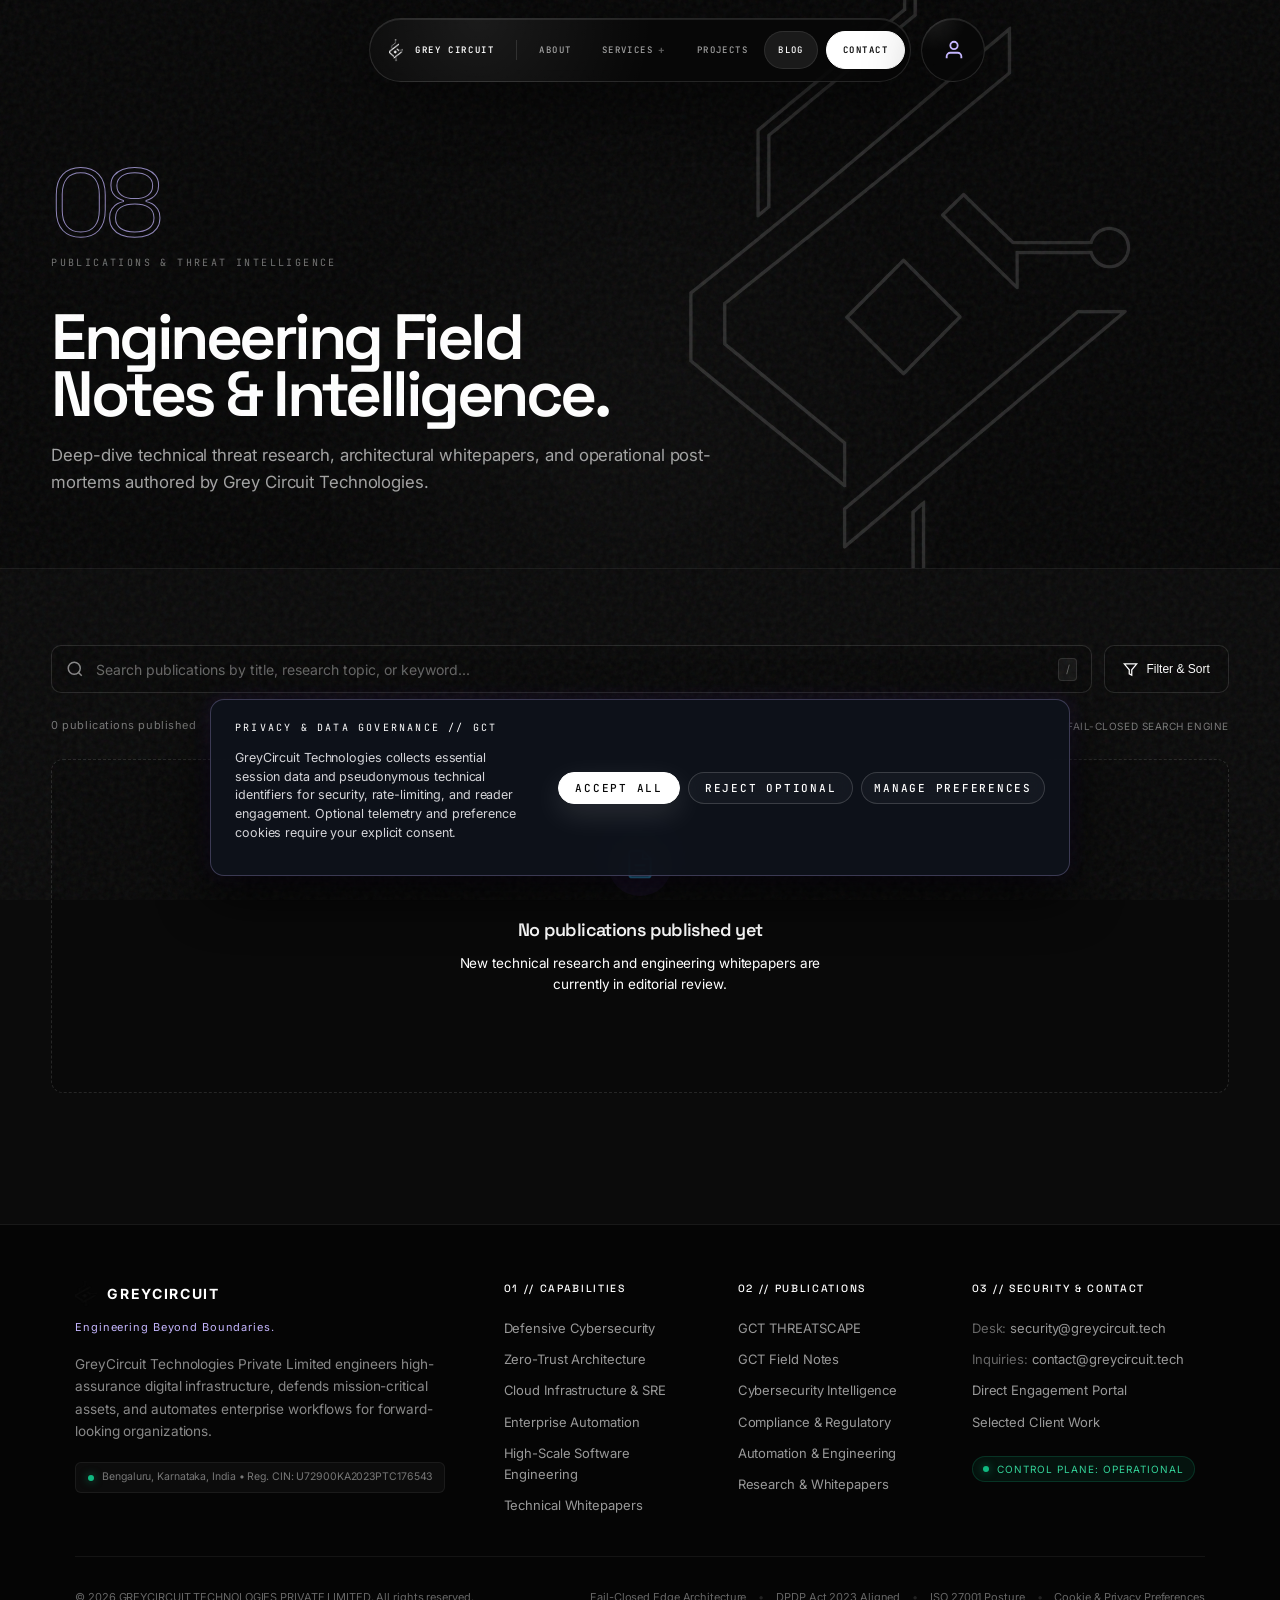
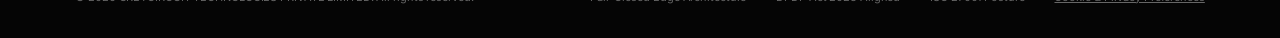
<file: index.html>
<!DOCTYPE html>
<html lang="en" class="bg-black text-white antialiased">

<head>
  <meta charset="UTF-8">
  <meta name="viewport" content="width=device-width, initial-scale=1.0">
  <title>Blog &amp; Technical Publications | Grey Circuit Technologies</title>
  <meta name="description"
    content="Technical publications, cybersecurity threat intelligence, and engineering field notes from Grey Circuit Technologies.">
  <link rel="canonical" href="https://blogs.greycircuit.tech/">

  <!-- OpenGraph -->
  <meta property="og:title" content="Blog &amp; Technical Publications | Grey Circuit Technologies">
  <meta property="og:description"
    content="Technical publications, cybersecurity threat intelligence, and engineering field notes from Grey Circuit Technologies.">
  <meta property="og:url" content="https://blogs.greycircuit.tech/">
  <meta property="og:type" content="website">
  <meta property="og:site_name" content="Grey Circuit Technologies">
  <meta property="og:image" content="https://greycircuit.tech/assets/logo_transparent.png">

  <!-- Twitter Card -->
  <meta name="twitter:card" content="summary_large_image">
  <meta name="twitter:title" content="Blog &amp; Technical Publications | Grey Circuit Technologies">
  <meta name="twitter:description"
    content="Technical publications, cybersecurity threat intelligence, and engineering field notes from Grey Circuit Technologies.">
  <meta name="twitter:image" content="https://greycircuit.tech/assets/logo_transparent.png">

  <!-- Fonts: Inter, Space Grotesk, JetBrains Mono (Exact Corporate Typeface Suite) -->
  <link rel="preconnect" href="https://fonts.googleapis.com">
  <link rel="preconnect" href="https://fonts.gstatic.com" crossorigin>
  <link
    href="https://fonts.googleapis.com/css2?family=Inter:wght@300;400;500;600&family=JetBrains+Mono:wght@400;500;600&family=Space+Grotesk:wght@400;500;600;700&display=swap"
    rel="stylesheet">

  <!-- Core GreyCircuit Design System Stylesheet -->
  <link rel="stylesheet" href="styles.css">

  <style>
    /* Scoped editorial extensions using corporate design tokens */
    .blog-hero {
      position: relative;
      padding-top: clamp(7.5rem, 13vw, 10.5rem);
      padding-bottom: clamp(3rem, 6vw, 4.5rem);
      background-color: var(--bg-obsidian);
      border-bottom: 1px solid var(--border-subtle);
      overflow: hidden;
    }

    .series-nav {
      display: flex;
      flex-wrap: wrap;
      gap: 8px;
      margin-top: 2.5rem;
    }

    .series-pill {
      font-family: "JetBrains Mono", monospace;
      font-size: 10px;
      font-weight: 500;
      letter-spacing: 0.14em;
      text-transform: uppercase;
      padding: 8px 16px;
      border-radius: 999px;
      background: rgba(255, 255, 255, 0.03);
      border: 1px solid var(--border-subtle);
      color: var(--text-secondary);
      transition: all 0.25s var(--ease-out-expo);
      cursor: pointer;
    }

    .series-pill:hover {
      color: #ffffff;
      background: rgba(255, 255, 255, 0.08);
      border-color: var(--border-hover);
    }

    .series-pill.active {
      background: #ffffff;
      color: #070707;
      border-color: #ffffff;
      font-weight: 600;
      box-shadow: 0 4px 20px rgba(255, 255, 255, 0.15);
    }

    .blog-feed-section {
      padding-top: clamp(3.5rem, 6vw, 5rem);
      padding-bottom: clamp(5rem, 9vw, 8rem);
      background-color: var(--bg-slate);
    }

    .articles-grid {
      display: grid;
      grid-template-columns: repeat(3, minmax(0, 1fr));
      gap: 1.5rem;
    }

    .article-card {
      display: flex;
      flex-direction: column;
      justify-content: space-between;
      min-height: 340px;
      padding: 2rem;
      text-decoration: none;
      color: inherit;
    }

    .article-card h2,
    .article-card h3 {
      font-family: "Space Grotesk", sans-serif;
      font-size: 1.35rem;
      font-weight: 500;
      line-height: 1.3;
      letter-spacing: -0.025em;
      color: #ffffff;
      margin: 1rem 0 0.75rem;
    }

    .article-card p {
      font-size: 0.88rem;
      line-height: 1.6;
      color: var(--text-secondary);
      margin: 0 0 1.5rem;
      flex-grow: 1;
    }

    .article-meta {
      display: flex;
      justify-content: space-between;
      align-items: center;
      border-top: 1px solid var(--border-subtle);
      padding-top: 1rem;
      margin-top: auto;
      font-size: 10px;
      color: var(--text-muted);
    }

    @media (max-width: 1024px) {
      .articles-grid {
        grid-template-columns: repeat(2, minmax(0, 1fr));
      }
    }

    @media (max-width: 680px) {
      .articles-grid {
        grid-template-columns: 1fr;
      }
      .article-card {
        padding: 1.5rem;
        min-height: auto;
      }
    }
  </style>
</head>

<body class="selection-invert">
  <a href="#main-content" class="skip-link">Skip to main content</a>
  <div class="noise-overlay" aria-hidden="true"></div>

  <!-- Primary Navigation (Dynamic Island + Mobile Slide-Out Drawer) -->
  <header>
    <nav class="dynamic-island" id="site-nav" aria-label="Primary navigation">
      <div class="island-shell">
        <a href="https://greycircuit.tech" class="island-brand" aria-label="Grey Circuit Technologies home">
          <img src="assets/logo_transparent.png" alt="" width="20" height="23" decoding="async">
          <span>GREY CIRCUIT</span>
        </a>
        <div class="island-divider" aria-hidden="true"></div>

        <div class="island-links-desktop">
          <a href="https://greycircuit.tech#about" class="island-link magnetic" data-magnetic>About</a>

          <div class="nav-dropdown">
            <button type="button" class="island-link nav-dropdown-trigger magnetic" data-magnetic
              aria-expanded="false" aria-haspopup="true">
              Services <span class="nav-chevron" aria-hidden="true">+</span>
            </button>
            <div class="nav-dropdown-menu" role="menu">
              <a href="https://greycircuit.tech/services/cybersecurity-service/cybersecurity.html"
                role="menuitem">Cybersecurity</a>
              <a href="https://greycircuit.tech/services/automation-service/automation.html" role="menuitem">Automation</a>
              <a href="https://greycircuit.tech/services/swe-service/software-engineering.html" role="menuitem">Software
                Engineering</a>
              <a href="https://greycircuit.tech/services/" role="menuitem">All Capabilities →</a>
            </div>
          </div>

          <a href="https://greycircuit.tech/projects/" class="island-link magnetic" data-magnetic>Projects</a>
          <a href="https://blogs.greycircuit.tech" class="island-link magnetic is-active-section" data-magnetic>Blog</a>
        </div>

        <a href="https://greycircuit.tech#contact" class="island-contact magnetic" data-magnetic>Contact</a>

        <button type="button" class="mobile-drawer-toggle" id="mobile-drawer-toggle" aria-expanded="false"
          aria-controls="mobile-drawer" aria-label="Open navigation menu">
          <span class="hamburger-bar"></span>
          <span class="hamburger-bar"></span>
        </button>
      </div>
    </nav>

    <!-- Reader Profile Stationary Avatar & Right-Expanding Greeting Capsule -->
    <div class="reader-profile-widget" id="reader-profile-widget" aria-label="Reader Profile & Settings">
      <button type="button" class="profile-capsule-btn" id="btn-reader-profile" aria-expanded="false" aria-haspopup="dialog" title="Reader Profile & Preferences">
        <div class="profile-avatar-wrap" id="profile-avatar-wrap">
          <svg class="profile-avatar-svg" width="20" height="20" viewBox="0 0 24 24" fill="none" stroke="currentColor" stroke-width="2" aria-hidden="true">
            <path d="M20 21v-2a4 4 0 0 0-4-4H8a4 4 0 0 0-4 4v2"></path>
            <circle cx="12" cy="7" r="4"></circle>
          </svg>
        </div>
        <div class="profile-greeting-shelf" id="profile-greeting-shelf" aria-hidden="true">
          <span class="greeting-prefix font-mono text-2xs" id="greeting-prefix">Hi,</span>
          <span class="greeting-name font-jetbrains" id="greeting-name">Guest</span>
        </div>
      </button>
    </div>

    <!-- Accessible Mobile Slide-Out Drawer -->
    <div class="mobile-drawer-backdrop" id="mobile-drawer-backdrop" hidden></div>
    <aside class="mobile-drawer" id="mobile-drawer" aria-label="Mobile Navigation Drawer" aria-hidden="true">
      <div class="mobile-drawer-header">
        <span class="font-mono text-xs tracking-widest uppercase text-grey-400">NAVIGATION // GCT</span>
        <button type="button" class="mobile-drawer-close" id="mobile-drawer-close"
          aria-label="Close navigation menu">&times;</button>
      </div>
      <nav class="mobile-drawer-nav">
        <a href="https://greycircuit.tech#about" class="mobile-drawer-link">01 / About Grey Circuit</a>
        <a href="https://greycircuit.tech#founder" class="mobile-drawer-link">02 / Founder</a>
        <a href="https://greycircuit.tech#services" class="mobile-drawer-link">03 / Core Capabilities</a>
        <div class="mobile-drawer-sublinks">
          <a href="https://greycircuit.tech/services/cybersecurity-service/cybersecurity.html">→ Cybersecurity</a>
          <a href="https://greycircuit.tech/services/automation-service/automation.html">→ Automation</a>
          <a href="https://greycircuit.tech/services/swe-service/software-engineering.html">→ Software Engineering</a>
        </div>
        <a href="https://greycircuit.tech/projects/" class="mobile-drawer-link">04 / Selected Projects</a>
        <a href="https://greycircuit.tech/whitepaper.html" class="mobile-drawer-link">05 / Whitepaper</a>
        <a href="https://blogs.greycircuit.tech" class="mobile-drawer-link active">06 / Blog</a>
        <button type="button" class="mobile-drawer-link" id="btn-mobile-reader-profile" style="background:none;border:none;width:100%;text-align:left;cursor:pointer;">07 / Reader Profile</button>
        <a href="https://greycircuit.tech#contact" class="mobile-drawer-cta">Start a Conversation ↗</a>
      </nav>
    </aside>
  </header>

  <main id="main-content" tabindex="-1">
    <!-- Blog Hero Section (Obsidian Architecture) -->
    <section class="blog-hero">
      <div class="ambient-glow hero-glow" aria-hidden="true"></div>
      <div class="container">
        <div class="section-marker" style="margin-bottom: 1.25rem;">
          <span class="section-index font-mono" aria-hidden="true">08</span>
          <span class="section-kicker">Publications &amp; Threat Intelligence</span>
        </div>

        <h1 class="hero-title font-display" style="font-size: clamp(2.4rem, 5vw, 4rem); max-width: 900px; margin-bottom: 1.25rem;">
          Engineering Field Notes &amp; Intelligence.
        </h1>

        <p class="hero-desc" style="max-width: 720px; font-size: 1.05rem; line-height: 1.6; color: var(--text-secondary); margin: 0;">
          Deep-dive technical threat research, architectural whitepapers, and operational post-mortems authored by Grey Circuit Technologies.
        </p>
      </div>
    </section>

    <!-- Publications Feed Section (Slate Architecture) -->
    <section class="blog-feed-section">
      <div class="container">
        <!-- Search and Filter Toolbar -->
        <div class="blog-search-toolbar">
          <div class="blog-search-wrap">
            <div class="blog-search-input-shell">
              <svg class="blog-search-icon" width="18" height="18" viewBox="0 0 24 24" fill="none" stroke="currentColor" stroke-width="2">
                <circle cx="11" cy="11" r="8"></circle>
                <line x1="21" y1="21" x2="16.65" y2="16.65"></line>
              </svg>
              <input type="text" id="blog-search-input" class="blog-search-input font-inter" placeholder="Search publications by title, research topic, or keyword..." autocomplete="off" spellcheck="false">
              <button type="button" id="blog-search-clear" class="blog-search-clear" aria-label="Clear search" style="display: none;">&times;</button>
              <div class="blog-search-shortcut font-jetbrains" title="Press / to focus search">/</div>
            </div>

            <!-- Dynamic Search Suggestions Dropdown -->
            <div id="blog-search-dropdown" class="blog-search-dropdown" style="display: none;" role="listbox">
              <div id="blog-search-suggestions-list" class="blog-suggestions-list"></div>
              <div class="blog-dropdown-footer font-jetbrains">
                <span>Use &uarr; &darr; to navigate, <kbd>Enter</kbd> to open, <kbd>Esc</kbd> to dismiss</span>
              </div>
            </div>
          </div>

          <!-- Filter & Sort Toggle Button -->
          <div class="blog-filter-toggle-wrap">
            <button type="button" id="btn-toggle-filters" class="btn-filter-toggle font-jetbrains" aria-expanded="false" aria-controls="blog-filter-panel">
              <svg width="15" height="15" viewBox="0 0 24 24" fill="none" stroke="currentColor" stroke-width="2">
                <polygon points="22 3 2 3 10 12.46 10 19 14 21 14 12.46 22 3"></polygon>
              </svg>
              <span>Filter &amp; Sort</span>
              <span id="active-filters-badge" class="filter-badge" style="display: none;">0</span>
            </button>

            <!-- Filter & Sort Popover Panel -->
            <div id="blog-filter-panel" class="blog-filter-panel" style="display: none;">
              <div class="filter-panel-header">
                <span class="font-space fw-bold text-white" style="font-size: 13px;">Filter &amp; Sort Publications</span>
                <button type="button" id="btn-close-filter-panel" class="filter-panel-close">&times;</button>
              </div>

              <!-- Filter Series -->
              <div class="filter-group">
                <label class="filter-label font-jetbrains">Publication Series</label>
                <div class="filter-chips-grid" id="panel-series-options">
                  <button type="button" class="filter-choice-chip active" data-series="all">All Series</button>
                  <button type="button" class="filter-choice-chip" data-series="gct-threatscape">GCT THREATSCAPE</button>
                  <button type="button" class="filter-choice-chip" data-series="gct-field-notes">GCT Field Notes</button>
                  <button type="button" class="filter-choice-chip" data-series="cybersecurity-intelligence">Cybersecurity Intelligence</button>
                  <button type="button" class="filter-choice-chip" data-series="regulatory-compliance">Compliance &amp; Regulatory</button>
                  <button type="button" class="filter-choice-chip" data-series="automation-engineering">Automation &amp; Engineering</button>
                  <button type="button" class="filter-choice-chip" data-series="research-whitepapers">Research &amp; Whitepapers</button>
                </div>
              </div>

              <!-- Sort Order -->
              <div class="filter-group">
                <label class="filter-label font-jetbrains">Sort Order</label>
                <select id="panel-sort-select" class="filter-select font-jetbrains">
                  <option value="newest" selected>Newest first (Default)</option>
                  <option value="oldest">Oldest first</option>
                  <option value="title-az">Title (A &rarr; Z)</option>
                  <option value="title-za">Title (Z &rarr; A)</option>
                  <option value="reading-asc">Reading Time (Shortest first)</option>
                  <option value="reading-desc">Reading Time (Longest first)</option>
                </select>
              </div>

              <!-- Date Range -->
              <div class="filter-group">
                <label class="filter-label font-jetbrains">Timeframe</label>
                <select id="panel-date-select" class="filter-select font-jetbrains">
                  <option value="all" selected>All Time</option>
                  <option value="30d">Last 30 Days</option>
                  <option value="90d">Last 90 Days</option>
                  <option value="365d">Last 12 Months</option>
                </select>
              </div>

              <!-- Action Buttons -->
              <div class="filter-panel-actions">
                <button type="button" id="btn-reset-filters" class="btn-filter-reset font-jetbrains">Reset All</button>
                <button type="button" id="btn-apply-filters" class="btn-filter-apply font-jetbrains">Apply</button>
              </div>
            </div>
          </div>
        </div>

        <!-- Active Filter Removable Chips -->
        <div id="active-filter-chips-bar" class="active-chips-bar" style="display: none;">
          <span class="active-chips-label font-jetbrains">Active:</span>
          <div id="active-chips-container" class="active-chips-container"></div>
          <button type="button" id="btn-clear-all-chips" class="btn-clear-chips font-jetbrains">Clear All</button>
        </div>

        <!-- Results Counter & Status -->
        <div class="results-meta-bar font-jetbrains">
          <div id="results-count-text">Showing all publications</div>
          <div class="text-muted" style="font-size: 10px;">FAIL-CLOSED SEARCH ENGINE</div>
        </div>

        <!-- Articles Grid Container -->
        <div class="articles-grid" id="articles-container"></div>

        <!-- Empty State Container -->
        <div id="articles-empty-state" class="articles-empty-state" style="display: none;">
          <div class="empty-icon-wrap">
            <svg width="32" height="32" viewBox="0 0 24 24" fill="none" stroke="#c4b5fd" stroke-width="1.5">
              <circle cx="11" cy="11" r="8"></circle>
              <line x1="21" y1="21" x2="16.65" y2="16.65"></line>
              <line x1="11" y1="8" x2="11" y2="12"></line>
              <line x1="11" y1="14" x2="11.01" y2="14"></line>
            </svg>
          </div>
          <h3 class="font-space text-white">No publications match your criteria</h3>
          <p class="font-inter text-muted">We couldn't find any articles matching your search query or filter combination.</p>
          <button type="button" id="btn-empty-reset" class="btn-empty-reset font-jetbrains">Reset All Filters</button>
        </div>
      </div>
    </section>
  </main>

  <!-- Corporate Unified Footer -->
  <footer class="site-footer-corporate" role="contentinfo">
    <div class="footer-container">
      <div class="footer-columns-grid">
        <!-- Col 1: Brand & Headquarters -->
        <div class="footer-col footer-col-brand">
          <div class="footer-brand-header">
            <img src="assets/logo_transparent.png" alt="GreyCircuit Logo" width="22" height="26" loading="lazy">
            <span class="footer-brand-title font-space">GREYCIRCUIT</span>
          </div>
          <div class="footer-tagline font-jetbrains">Engineering Beyond Boundaries.</div>
          <p class="footer-desc">
            GreyCircuit Technologies Private Limited engineers high-assurance digital infrastructure, defends mission-critical assets, and automates enterprise workflows for forward-looking organizations.
          </p>
          <div class="footer-hq-badge font-jetbrains">
            <span class="footer-dot-green"></span>
            <span>Bengaluru, Karnataka, India &bull; Reg. CIN: U72900KA2023PTC176543</span>
          </div>
        </div>

        <!-- Col 2: Capabilities & Services -->
        <div class="footer-col">
          <h4 class="footer-heading font-jetbrains">01 // CAPABILITIES</h4>
          <ul class="footer-nav-list font-inter">
            <li><a href="https://greycircuit.tech/services/cybersecurity-service/cybersecurity.html">Defensive Cybersecurity</a></li>
            <li><a href="https://greycircuit.tech/services/cybersecurity-service/cybersecurity.html#zero-trust">Zero-Trust Architecture</a></li>
            <li><a href="https://greycircuit.tech/services/swe-service/software-engineering.html">Cloud Infrastructure &amp; SRE</a></li>
            <li><a href="https://greycircuit.tech/services/automation-service/automation.html">Enterprise Automation</a></li>
            <li><a href="https://greycircuit.tech/services/swe-service/software-engineering.html">High-Scale Software Engineering</a></li>
            <li><a href="https://greycircuit.tech/whitepaper.html">Technical Whitepapers</a></li>
          </ul>
        </div>

        <!-- Col 3: Publications & Intelligence -->
        <div class="footer-col">
          <h4 class="footer-heading font-jetbrains">02 // PUBLICATIONS</h4>
          <ul class="footer-nav-list font-inter">
            <li><a href="index.html?series=gct-threatscape">GCT THREATSCAPE</a></li>
            <li><a href="index.html?series=gct-field-notes">GCT Field Notes</a></li>
            <li><a href="index.html?series=cybersecurity-intelligence">Cybersecurity Intelligence</a></li>
            <li><a href="index.html?series=regulatory-compliance">Compliance &amp; Regulatory</a></li>
            <li><a href="index.html?series=automation-engineering">Automation &amp; Engineering</a></li>
            <li><a href="index.html?series=research-whitepapers">Research &amp; Whitepapers</a></li>
          </ul>
        </div>

        <!-- Col 4: Connect & Governance -->
        <div class="footer-col">
          <h4 class="footer-heading font-jetbrains">03 // SECURITY &amp; CONTACT</h4>
          <ul class="footer-nav-list font-inter">
            <li><a href="mailto:security@greycircuit.tech"><span class="font-jetbrains" style="color: #666;">Desk:</span> security@greycircuit.tech</a></li>
            <li><a href="mailto:contact@greycircuit.tech"><span class="font-jetbrains" style="color: #666;">Inquiries:</span> contact@greycircuit.tech</a></li>
            <li><a href="https://greycircuit.tech#contact">Direct Engagement Portal</a></li>
            <li><a href="https://greycircuit.tech/projects/">Selected Client Work</a></li>
          </ul>
          <div class="footer-status-pill font-jetbrains">
            <span class="footer-dot-green"></span>
            <span>CONTROL PLANE: OPERATIONAL</span>
          </div>
        </div>
      </div>

      <!-- Bottom Bar -->
      <div class="footer-bottom-bar font-jetbrains">
        <div class="footer-copy">
          &copy; 2026 GREYCIRCUIT TECHNOLOGIES PRIVATE LIMITED. All rights reserved.
        </div>
        <div class="footer-legal-links">
          <span>Fail-Closed Edge Architecture</span>
          <span class="footer-sep">&bull;</span>
          <span>DPDP Act 2023 Aligned</span>
          <span class="footer-sep">&bull;</span>
          <span>ISO 27001 Posture</span>
          <span class="footer-sep">&bull;</span>
          <a href="#" id="link-privacy-preferences" style="color: inherit; text-decoration: underline;">Cookie &amp; Privacy Preferences</a>
        </div>
      </div>
    </div>
  </footer>

  <!-- Reader Profile Modal -->
  <div class="reader-modal-backdrop" id="reader-profile-backdrop"></div>
  <aside class="reader-profile-modal font-inter" id="reader-profile-modal" role="dialog" aria-modal="true" aria-labelledby="modal-profile-title" aria-hidden="true">
    <div class="reader-modal-header">
      <div class="d-flex align-items-center gap-2">
        <span class="font-mono text-2xs uppercase tracking-widest text-muted">READER // CONTROL PLANE</span>
        <span id="modal-auth-mode-badge" class="badge bg-secondary font-jetbrains" style="font-size: 10px;">Guest Mode</span>
      </div>
      <button type="button" class="btn-close-profile-modal" style="background:none; border:none; color:#fff; font-size:20px; cursor:pointer;" aria-label="Close dialog">&times;</button>
    </div>

    <div class="reader-modal-body">
      <!-- SECTION 01 — IDENTITY OVERVIEW -->
      <div class="reader-modal-section no-border" id="modal-sec-overview">
        <div class="reader-section-header">
          <span class="reader-section-label">01 // IDENTITY OVERVIEW</span>
        </div>
        <div id="modal-guest-notice" class="modal-guest-warning font-jetbrains" style="display: none;">
          <div class="guest-warning-title">GUEST SESSION ACTIVE</div>
          <p class="guest-warning-desc">
            Your pseudonymous guest identity is temporary and tied strictly to this browser session. It does not carry across browsers or devices. Connecting a verified identity provider enables persistent cross-device identity, comments attribution, and authenticated profile control.
          </p>
        </div>
      </div>

      <!-- SECTION 02 — PERSONAL PROFILE -->
      <div class="reader-modal-section" id="modal-sec-profile">
        <div class="reader-section-header">
          <span class="reader-section-label">02 // PERSONAL PROFILE</span>
        </div>
        <div class="profile-form-grid">
          <div class="form-group">
            <label for="modal-profile-name" class="form-label font-mono text-2xs uppercase tracking-widest text-muted">Display Name</label>
            <input type="text" id="modal-profile-name" class="form-input" placeholder="e.g. Dr. Jane Doe" maxlength="100" />
          </div>
          <div class="form-group">
            <label for="modal-profile-email" class="form-label font-mono text-2xs uppercase tracking-widest text-muted">Work Email (Confidential)</label>
            <input type="email" id="modal-profile-email" class="form-input" placeholder="Not provided (session only)" readonly />
            <div class="font-mono text-2xs text-muted mt-1" style="font-size: 10px; color: #71717a;">* Retained strictly for verification and rate-limiting. Never exposed publicly.</div>
          </div>
        </div>
        <div class="form-group">
          <label for="modal-profile-bio" class="form-label font-mono text-2xs uppercase tracking-widest text-muted">Short Biography</label>
          <textarea id="modal-profile-bio" class="form-textarea" rows="2" placeholder="Technical focus or systems research background..." maxlength="250"></textarea>
        </div>
      </div>

      <!-- SECTION 03 — ENGAGEMENT HISTORY -->
      <div class="reader-modal-section" id="modal-sec-engagement">
        <div class="reader-section-header">
          <span class="reader-section-label">03 // ENGAGEMENT HISTORY</span>
        </div>
        <div id="modal-engagement-history">
          <!-- Dynamically populated via reader-client.js -->
        </div>
      </div>

      <!-- SECTION 04 — DATA RIGHTS & PRIVACY -->
      <div class="reader-modal-section" id="modal-sec-privacy">
        <div class="reader-section-header">
          <span class="reader-section-label">04 // DATA RIGHTS &amp; PRIVACY (DPDP ACT 2023 / GDPR)</span>
        </div>
        <p class="font-jetbrains text-muted mb-3" style="font-size: 11px; line-height: 1.5; color: #a1a1aa;">
          Clearing your guest session purges your pseudonymous tokens and local engagement records immediately from this browser. For authenticated accounts, server-side data deletion requests can be initiated securely.
        </p>
        <div class="d-flex flex-wrap gap-2">
          <button type="button" class="btn btn-secondary btn-sm font-jetbrains" id="modal-btn-export-data" style="font-size: 11px; padding: 6px 14px;">
            <svg width="13" height="13" viewBox="0 0 24 24" fill="none" stroke="currentColor" stroke-width="2" style="margin-right: 4px; vertical-align: -1px;"><path d="M21 15v4a2 2 0 0 1-2 2H5a2 2 0 0 1-2-2v-4"></path><polyline points="7 10 12 15 17 10"></polyline><line x1="12" y1="15" x2="12" y2="3"></line></svg>
            Export Personal Data
          </button>
          <button type="button" class="btn btn-outline-danger btn-sm font-jetbrains" id="modal-btn-delete-account" style="font-size: 11px; padding: 6px 14px; color: #f87171; border-color: rgba(239,68,68,0.4);">
            <svg width="13" height="13" viewBox="0 0 24 24" fill="none" stroke="currentColor" stroke-width="2" style="margin-right: 4px; vertical-align: -1px;"><polyline points="3 6 5 6 21 6"></polyline><path d="M19 6v14a2 2 0 0 1-2 2H7a2 2 0 0 1-2-2V6m3 0V4a2 2 0 0 1 2-2h4a2 2 0 0 1 2 2v2"></path></svg>
            Clear Session / Deletion
          </button>
          <button type="button" class="btn btn-secondary btn-sm font-jetbrains" id="modal-btn-privacy-pref" style="font-size: 11px; padding: 6px 14px;">
            <svg width="13" height="13" viewBox="0 0 24 24" fill="none" stroke="currentColor" stroke-width="2" style="margin-right: 4px; vertical-align: -1px;"><circle cx="12" cy="12" r="3"></circle><path d="M19.4 15a1.65 1.65 0 0 0 .33 1.82l.06.06a2 2 0 0 1 0 2.83 2 2 0 0 1-2.83 0l-.06-.06a1.65 1.65 0 0 0-1.82-.33 1.65 1.65 0 0 0-1 1.51V21a2 2 0 0 1-2 2 2 2 0 0 1-2-2v-.09A1.65 1.65 0 0 0 9 19.4a1.65 1.65 0 0 0-1.82.33l-.06.06a2 2 0 0 1-2.83 0 2 2 0 0 1 0-2.83l.06-.06a1.65 1.65 0 0 0 .33-1.82 1.65 1.65 0 0 0-1.51-1H3a2 2 0 0 1-2-2 2 2 0 0 1 2-2h.09A1.65 1.65 0 0 0 4.6 9a1.65 1.65 0 0 0-.33-1.82l-.06-.06a2 2 0 0 1 0-2.83 2 2 0 0 1 2.83 0l.06.06a1.65 1.65 0 0 0 1.82.33H9a1.65 1.65 0 0 0 1-1.51V3a2 2 0 0 1 2-2 2 2 0 0 1 2 2v.09a1.65 1.65 0 0 0 1 1.51 1.65 1.65 0 0 0 1.82-.33l.06-.06a2 2 0 0 1 2.83 0 2 2 0 0 1 0 2.83l-.06.06a1.65 1.65 0 0 0-.33 1.82V9a1.65 1.65 0 0 0 1.51 1H21a2 2 0 0 1 2 2 2 2 0 0 1-2 2h-.09a1.65 1.65 0 0 0-1.51 1z"></path></svg>
            Privacy Preferences
          </button>
        </div>
      </div>

      <!-- SECTION 05 — IDENTITY PROVIDERS -->
      <div class="reader-modal-section" id="modal-sec-providers">
        <div class="reader-section-header">
          <span class="reader-section-label">05 // IDENTITY PROVIDERS</span>
        </div>
        <p class="text-muted font-jetbrains mb-3" style="font-size: 11px; line-height: 1.45; color: #a1a1aa;">
          Connect a verified identity provider to maintain persistent authenticated identity, signed comments, and engagement across supported devices.
        </p>
        <div id="modal-identity-providers-list" class="d-flex flex-column gap-2">
          <!-- Populated dynamically via extensible provider registry -->
        </div>
      </div>
    </div>

    <div class="reader-modal-footer">
      <button type="button" class="btn btn-primary font-jetbrains" id="modal-btn-save-profile">Save Profile</button>
      <button type="button" class="btn btn-secondary font-jetbrains btn-close-profile-modal">Close</button>
    </div>
  </aside>

  <!-- Cookie & Privacy Preferences Modal (DPDP Act 2023 / GDPR) -->
  <div class="reader-modal-backdrop" id="cookie-preferences-backdrop"></div>
  <aside class="cookie-preferences-modal font-inter" id="cookie-preferences-modal" role="dialog" aria-modal="true" aria-labelledby="modal-cookie-title" aria-hidden="true">
    <div class="reader-modal-header">
      <div class="d-flex align-items-center gap-2">
        <span class="font-mono text-2xs uppercase tracking-widest text-muted">DATA GOVERNANCE // PREFERENCES</span>
        <span class="badge bg-secondary font-jetbrains" style="font-size: 10px;">DPDP 2023 Aligned</span>
      </div>
      <button type="button" class="btn-close-cookie-modal" style="background:none; border:none; color:#a1a1aa; font-size:20px; cursor:pointer;" aria-label="Close dialog">&times;</button>
    </div>

    <div class="reader-modal-body" style="overflow-y: auto; max-height: calc(88vh - 140px); display: flex; flex-direction: column; gap: 16px;">
      <div>
        <h3 id="modal-cookie-title" class="font-jetbrains" style="font-size: 15px; font-weight: 600; color: #fff; margin-bottom: 6px;">Privacy &amp; Cookie Preferences</h3>
        <p class="font-mono text-xs" style="color: #a1a1aa; line-height: 1.5; margin-bottom: 0;">
          Configure how GreyCircuit Technologies stores and accesses data in your browser. All identifiers are stored locally on your device in compliance with the Digital Personal Data Protection Act (DPDP) 2023 and GDPR guidelines.
        </p>
      </div>

      <!-- Preference Options List -->
      <div style="display: flex; flex-direction: column; gap: 12px;">
        <!-- Option 1: Essential (Required) -->
        <div style="background: rgba(255,255,255,0.02); border: 1px solid rgba(255,255,255,0.08); border-radius: 8px; padding: 14px 16px;">
          <div style="display: flex; align-items: flex-start; justify-content: space-between; gap: 12px;">
            <div>
              <div style="display: flex; align-items: center; gap: 8px;">
                <span class="font-jetbrains" style="font-size: 13px; font-weight: 600; color: #fff;">Strictly Essential &amp; Security</span>
                <span class="badge font-mono" style="font-size: 9px; background: rgba(34,197,94,0.15); color: #4ade80; border: 1px solid rgba(34,197,94,0.3);">Always Active</span>
              </div>
              <p class="font-mono text-xs" style="color: #71717a; margin-top: 4px; margin-bottom: 0; line-height: 1.4;">
                Required for core website navigation, rate-limiting fraud protection, session security tokens, and consent record storage.
              </p>
            </div>
            <input type="checkbox" checked disabled style="cursor: not-allowed; accent-color: #3b82f6; width: 16px; height: 16px; margin-top: 3px;">
          </div>
        </div>

        <!-- Option 2: Reader Preferences -->
        <div style="background: rgba(255,255,255,0.02); border: 1px solid rgba(255,255,255,0.08); border-radius: 8px; padding: 14px 16px;">
          <div style="display: flex; align-items: flex-start; justify-content: space-between; gap: 12px;">
            <div>
              <span class="font-jetbrains" style="font-size: 13px; font-weight: 600; color: #fff;">Functional &amp; Reader Identity</span>
              <p class="font-mono text-xs" style="color: #71717a; margin-top: 4px; margin-bottom: 0; line-height: 1.4;">
                Preserves your guest display name, profile biography, avatar styling, and engagement state locally across visits.
              </p>
            </div>
            <input type="checkbox" id="pref-category-preferences" checked style="cursor: pointer; accent-color: #3b82f6; width: 16px; height: 16px; margin-top: 3px;">
          </div>
        </div>

        <!-- Option 3: Analytics / Telemetry -->
        <div style="background: rgba(255,255,255,0.02); border: 1px solid rgba(255,255,255,0.08); border-radius: 8px; padding: 14px 16px;">
          <div style="display: flex; align-items: flex-start; justify-content: space-between; gap: 12px;">
            <div>
              <span class="font-jetbrains" style="font-size: 13px; font-weight: 600; color: #fff;">Telemetry &amp; Diagnostics</span>
              <p class="font-mono text-xs" style="color: #71717a; margin-top: 4px; margin-bottom: 0; line-height: 1.4;">
                Pseudonymous telemetry to evaluate article popularity, performance metrics, and application stability. No commercial ad tracking.
              </p>
            </div>
            <input type="checkbox" id="pref-category-analytics" style="cursor: pointer; accent-color: #3b82f6; width: 16px; height: 16px; margin-top: 3px;">
          </div>
        </div>
      </div>

      <!-- Legal Notice & Data Protection Officer Contact -->
      <div style="padding: 10px 14px; background: rgba(59,130,246,0.05); border: 1px solid rgba(59,130,246,0.15); border-radius: 8px;">
        <p class="font-mono text-2xs" style="color: #93c5fd; margin-bottom: 0; line-height: 1.4;">
          <strong>Data Fiduciary:</strong> GreyCircuit Technologies Private Limited.<br>
          For privacy inquiries or to exercise your DPDP statutory rights (Correction, Erasure, Grievance), contact our grievance officer at <a href="mailto:privacy@greycircuit.tech" style="color: #60a5fa; text-decoration: underline;">privacy@greycircuit.tech</a>.
        </p>
      </div>
    </div>

    <div class="reader-modal-footer" style="padding: 1rem 1.6rem; border-top: 1px solid rgba(255,255,255,0.07); display: flex; align-items: center; justify-content: space-between; gap: 10px; background: rgba(255,255,255,0.015);">
      <button type="button" class="btn btn-secondary btn-sm font-jetbrains btn-close-cookie-modal" style="font-size: 11px; padding: 7px 14px;">Cancel</button>
      <div style="display: flex; gap: 8px;">
        <button type="button" class="btn btn-secondary btn-sm font-jetbrains" id="btn-pref-reject-all" style="font-size: 11px; padding: 7px 14px;">Reject Optional</button>
        <button type="button" class="btn btn-primary btn-sm font-jetbrains" id="btn-save-cookie-preferences" style="font-size: 11px; padding: 7px 16px;">Save Preferences</button>
      </div>
    </div>
  </aside>

  <!-- First-Visit Privacy & Cookie Consent Banner (Section 12) -->
  <div class="privacy-consent-banner" id="privacy-consent-banner" role="region" aria-label="Privacy and Cookie Consent">
    <div class="consent-inner">
      <div style="flex: 1; min-width: 280px;">
        <div class="font-mono text-2xs uppercase tracking-widest text-muted mb-1">PRIVACY &amp; DATA GOVERNANCE // GCT</div>
        <p class="small text-light mb-0" style="font-size: 12.5px; line-height: 1.5; color: #d4d4d8;">
          GreyCircuit Technologies collects essential session data and pseudonymous technical identifiers for security, rate-limiting, and reader engagement. Optional telemetry and preference cookies require your explicit consent.
        </p>
      </div>
      <div class="consent-actions font-jetbrains">
        <button type="button" class="btn btn-primary btn-sm" id="btn-consent-accept-all" style="padding: 8px 16px; font-size: 11px;">Accept All</button>
        <button type="button" class="btn btn-secondary btn-sm" id="btn-consent-reject-opt" style="padding: 8px 16px; font-size: 11px;">Reject Optional</button>
        <button type="button" class="btn btn-secondary btn-sm" id="btn-consent-manage" style="padding: 8px 12px; font-size: 11px;">Manage Preferences</button>
      </div>
    </div>
  </div>

  <!-- Public Configuration & Dynamic Content Hydration Script -->
  <script src="config.js"></script>
  <script src="vendor/supabase/supabase.js"></script>
  <script src="reader-client.js" defer></script>
  <script src="script.js" defer></script>
  <script>
    (() => {
      // No hardcoded sample or placeholder publications
      const BASELINE_ARTICLES = [];

      // Series metadata registry (supporting both slug and UUID lookups)
      const SERIES_MAP = {
        'gct-threatscape': { name: 'GCT THREATSCAPE', accent: '#f43f5e', class: 'series-threatscape', slug: 'gct-threatscape' },
        'gct-field-notes': { name: 'GCT Cybersecurity Field Notes', accent: '#38bdf8', class: 'series-field-notes', slug: 'gct-field-notes' },
        'cybersecurity-intelligence': { name: 'Cybersecurity Intelligence Series', accent: '#7c3aed', class: 'series-cybersecurity-intelligence', slug: 'cybersecurity-intelligence' },
        'regulatory-compliance': { name: 'Cybersecurity Regulatory & Compliance Series', accent: '#f59e0b', class: 'series-regulatory-compliance', slug: 'regulatory-compliance' },
        'automation-engineering': { name: 'Automation & Engineering', accent: '#10b981', class: 'series-automation-engineering', slug: 'automation-engineering' },
        'research-whitepapers': { name: 'Research & Whitepapers', accent: '#c4b5fd', class: 'series-research-whitepapers', slug: 'research-whitepapers' },
        // Category UUIDs from database
        '60abe20f-db1e-4e1c-87b0-2a163df609e4': { name: 'GCT THREATSCAPE', accent: '#f43f5e', class: 'series-threatscape', slug: 'gct-threatscape' },
        'dac2f9ab-0df2-41e9-9dfc-0e6a79549a4c': { name: 'GCT Cybersecurity Field Notes', accent: '#38bdf8', class: 'series-field-notes', slug: 'gct-field-notes' },
        '40580317-0092-470e-bc55-a16fc4fe23e5': { name: 'Cybersecurity Intelligence Series', accent: '#7c3aed', class: 'series-cybersecurity-intelligence', slug: 'cybersecurity-intelligence' },
        '3c080890-182f-4d70-9295-7f3da2babdd7': { name: 'Cybersecurity Regulatory & Compliance Series', accent: '#f59e0b', class: 'series-regulatory-compliance', slug: 'regulatory-compliance' },
        '9d20122e-02dd-47c5-b67a-bf3f97930d4d': { name: 'Automation & Engineering', accent: '#10b981', class: 'series-automation-engineering', slug: 'automation-engineering' },
        '5bde1b8d-0d1b-449a-aaa9-b7c52ac3b517': { name: 'Research & Whitepapers', accent: '#c4b5fd', class: 'series-research-whitepapers', slug: 'research-whitepapers' },
        'threatscape': { name: 'GCT THREATSCAPE', accent: '#f43f5e', class: 'series-threatscape', slug: 'gct-threatscape' },
        'field-notes': { name: 'GCT Cybersecurity Field Notes', accent: '#38bdf8', class: 'series-field-notes', slug: 'gct-field-notes' }
      };

      let allArticles = [...BASELINE_ARTICLES];
      let activeSeries = 'all';
      let activeSearchQuery = '';
      let activeSort = 'newest';
      let activeTimeframe = 'all';
      let selectedSuggestionIdx = -1;

      // DOM Elements
      const searchInput = document.getElementById('blog-search-input');
      const searchClearBtn = document.getElementById('blog-search-clear');
      const searchDropdown = document.getElementById('blog-search-dropdown');
      const suggestionsList = document.getElementById('blog-search-suggestions-list');
      const filterToggleBtn = document.getElementById('btn-toggle-filters');
      const filterPanel = document.getElementById('blog-filter-panel');
      const filterCloseBtn = document.getElementById('btn-close-filter-panel');
      const filterBadge = document.getElementById('active-filters-badge');
      const activeChipsBar = document.getElementById('active-filter-chips-bar');
      const activeChipsContainer = document.getElementById('active-chips-container');
      const clearAllChipsBtn = document.getElementById('btn-clear-all-chips');
      const resultsCountText = document.getElementById('results-count-text');
      const articlesContainer = document.getElementById('articles-container');
      const emptyStateContainer = document.getElementById('articles-empty-state');
      const emptyResetBtn = document.getElementById('btn-empty-reset');
      const sortSelect = document.getElementById('panel-sort-select');
      const dateSelect = document.getElementById('panel-date-select');
      const applyFiltersBtn = document.getElementById('btn-apply-filters');
      const resetFiltersBtn = document.getElementById('btn-reset-filters');
      const panelSeriesChips = document.querySelectorAll('#panel-series-options .filter-choice-chip');

      function escapeHtml(str) {
        return String(str || '').replace(/&/g, '&amp;').replace(/</g, '&lt;').replace(/>/g, '&gt;').replace(/"/g, '&quot;');
      }

      function resolveArticleImageUrl(rawPath, baseUrl) {
        if (!rawPath || typeof rawPath !== 'string') return null;
        const trimmed = rawPath.trim();
        if (!trimmed) return null;
        // Strict security filtering: reject unsafe schemes
        if (/^(?:javascript|data|file|vbscript):/i.test(trimmed)) return null;
        // Secure external HTTPS URLs pass through directly
        if (/^https:\/\//i.test(trimmed)) return trimmed;
        // Insecure http is rejected to ensure HTTPS-only compliance
        if (/^http:\/\//i.test(trimmed)) return null;
        try {
          const loc = new URL(baseUrl || window.location.href);
          const cleanRelative = trimmed.replace(/^\/+/, '');
          const baseDir = loc.pathname.substring(0, loc.pathname.lastIndexOf('/') + 1) || '/';
          return new URL(cleanRelative, loc.origin + baseDir).href;
        } catch (e) {
          return null;
        }
      }

      function highlightText(text, query) {
        if (!query) return escapeHtml(text);
        const safeText = escapeHtml(text);
        const qSafe = escapeHtml(query);
        const regex = new RegExp(`(${qSafe.replace(/[.*+?^${}()|[\\]\\\\]/g, '\\\\$&')})`, 'gi');
        return safeText.replace(regex, '<mark class="suggestion-highlight">$1</mark>');
      }

      function getSeriesMeta(key) {
        return SERIES_MAP[key] || { name: 'Technical Paper', accent: '#c4b5fd', class: 'series-cybersecurity-intelligence' };
      }

      // Check URL query parameters (e.g. ?series=gct-threatscape)
      const urlParams = new URLSearchParams(window.location.search);
      if (urlParams.has('series')) {
        const sParam = urlParams.get('series');
        if (sParam) {
          activeSeries = sParam;
          panelSeriesChips.forEach(c => {
            if (c.getAttribute('data-series') === sParam) c.classList.add('active');
            else c.classList.remove('active');
          });
        }
      }

      // Filter, Sort, and Render Loop
      function applyFiltersAndRender() {
        let list = [...allArticles];

        // 1. Series Filter
        if (activeSeries && activeSeries !== 'all') {
          list = list.filter(a => a.series === activeSeries || a.series === activeSeries.replace(/^gct-/, ''));
        }

        // 2. Keyword Search Query
        const query = activeSearchQuery.toLowerCase().trim();
        if (query) {
          list = list.filter(a =>
            a.title.toLowerCase().includes(query) ||
            (a.excerpt || '').toLowerCase().includes(query) ||
            (a.seriesName || '').toLowerCase().includes(query) ||
            (a.author || '').toLowerCase().includes(query)
          );
        }

        // 3. Timeframe Filter
        if (activeTimeframe && activeTimeframe !== 'all') {
          const now = Date.now();
          const days = activeTimeframe === '30d' ? 30 : activeTimeframe === '90d' ? 90 : 365;
          const cutoff = now - (days * 24 * 60 * 60 * 1000);
          list = list.filter(a => new Date(a.publishedAt || a.created_at).getTime() >= cutoff);
        }

        // 4. Sort Order
        if (activeSort === 'newest') {
          list.sort((a, b) => new Date(b.publishedAt || b.created_at) - new Date(a.publishedAt || a.created_at));
        } else if (activeSort === 'oldest') {
          list.sort((a, b) => new Date(a.publishedAt || a.created_at) - new Date(b.publishedAt || b.created_at));
        } else if (activeSort === 'title-az') {
          list.sort((a, b) => a.title.localeCompare(b.title));
        } else if (activeSort === 'title-za') {
          list.sort((a, b) => b.title.localeCompare(a.title));
        } else if (activeSort === 'reading-asc') {
          list.sort((a, b) => (a.readingTime || 5) - (b.readingTime || 5));
        } else if (activeSort === 'reading-desc') {
          list.sort((a, b) => (b.readingTime || 5) - (a.readingTime || 5));
        }

        // Update Results Count Text
        if (resultsCountText) {
          if (allArticles.length === 0) {
            resultsCountText.textContent = '0 publications published';
          } else if (query) {
            resultsCountText.textContent = `Found ${list.length} ${list.length === 1 ? 'publication' : 'publications'} matching "${activeSearchQuery}"`;
          } else if (activeSeries !== 'all') {
            const sMeta = getSeriesMeta(activeSeries);
            resultsCountText.textContent = `Showing ${list.length} ${list.length === 1 ? 'publication' : 'publications'} in ${sMeta.name}`;
          } else {
            resultsCountText.textContent = `Showing all ${list.length} publications`;
          }
        }

        // Update Active Chips Bar & Badge
        updateActiveChips();

        // Render Cards or Empty State
        if (list.length === 0) {
          articlesContainer.style.display = 'none';
          emptyStateContainer.style.display = 'block';
          if (allArticles.length === 0) {
            emptyStateContainer.innerHTML = `
              <div class="empty-icon-wrap">
                <svg width="32" height="32" viewBox="0 0 24 24" fill="none" stroke="#38bdf8" stroke-width="1.5">
                  <path d="M14 2H6a2 2 0 0 0-2 2v16a2 2 0 0 0 2 2h12a2 2 0 0 0 2-2V8z"></path>
                  <polyline points="14 2 14 8 20 8"></polyline>
                  <line x1="16" y1="13" x2="8" y2="13"></line>
                  <line x1="16" y1="17" x2="8" y2="17"></line>
                </svg>
              </div>
              <h3 class="font-space text-white">No publications published yet</h3>
              <p class="font-inter text-muted">New technical research and engineering whitepapers are currently in editorial review.</p>
            `;
          } else {
            emptyStateContainer.innerHTML = `
              <div class="empty-icon-wrap">
                <svg width="32" height="32" viewBox="0 0 24 24" fill="none" stroke="#c4b5fd" stroke-width="1.5">
                  <circle cx="11" cy="11" r="8"></circle>
                  <line x1="21" y1="21" x2="16.65" y2="16.65"></line>
                  <line x1="11" y1="8" x2="11" y2="12"></line>
                  <line x1="11" y1="14" x2="11.01" y2="14"></line>
                </svg>
              </div>
              <h3 class="font-space text-white">No publications match your criteria</h3>
              <p class="font-inter text-muted">We couldn't find any articles matching your search query or filter combination.</p>
              <button type="button" id="btn-empty-reset" class="btn-empty-reset font-jetbrains">Reset All Filters</button>
            `;
            document.getElementById('btn-empty-reset')?.addEventListener('click', resetAllFilters);
          }
        } else {
          emptyStateContainer.style.display = 'none';
          articlesContainer.style.display = 'grid';
          articlesContainer.innerHTML = list.map(a => {
            const meta = getSeriesMeta(a.series);
            const dateStr = a.publishedAt ? new Date(a.publishedAt).toLocaleDateString('en-US', { month: 'short', day: 'numeric', year: 'numeric' }) : 'Nov 2026';
            const resolvedImg = resolveArticleImageUrl(a.featuredImage || a.featured_image);
            const coverHtml = resolvedImg
              ? `<div class="insight-cover-wrap">
                   <img src="${escapeHtml(resolvedImg)}" alt="${escapeHtml(a.title)}" class="insight-cover-img" loading="lazy" onerror="this.style.display='none'; if(this.nextElementSibling) this.nextElementSibling.style.display='flex';" />
                   <div class="insight-cover-fallback" style="display: none; background: radial-gradient(circle at 80% 20%, ${meta.accent}22, transparent 65%), linear-gradient(135deg, rgba(20, 24, 35, 0.95), rgba(10, 12, 18, 0.98));">
                     <div class="insight-cover-accent-bar" style="background: ${meta.accent};"></div>
                     <span class="insight-cover-kicker font-mono text-2xs uppercase tracking-widest" style="color: ${meta.accent};">${escapeHtml(meta.name)}</span>
                   </div>
                 </div>`
              : `<div class="insight-cover-wrap">
                   <div class="insight-cover-fallback" style="display: flex; background: radial-gradient(circle at 80% 20%, ${meta.accent}22, transparent 65%), linear-gradient(135deg, rgba(20, 24, 35, 0.95), rgba(10, 12, 18, 0.98));">
                     <div class="insight-cover-accent-bar" style="background: ${meta.accent};"></div>
                     <span class="insight-cover-kicker font-mono text-2xs uppercase tracking-widest" style="color: ${meta.accent};">${escapeHtml(meta.name)}</span>
                   </div>
                 </div>`;

            return `
              <a href="article.html?slug=${encodeURIComponent(a.slug)}" class="insight-card glass-panel article-card ${meta.class}" data-series="${escapeHtml(a.series)}">
                ${coverHtml}
                <div>
                  <div class="status-pill font-mono text-2xs uppercase tracking-widest" style="width: fit-content; margin-bottom: 1.25rem; color: ${meta.accent}; border-color: ${meta.accent}44;">
                    ${escapeHtml(a.seriesName || meta.name)}
                  </div>
                  <h2 class="font-display">${highlightText(a.title, query)}</h2>
                  <p>${highlightText(a.excerpt || '', query)}</p>
                </div>
                <div class="article-meta font-mono text-2xs">
                  <span>By ${escapeHtml(a.author || 'Ajoy A G')}</span>
                  <span>${a.readingTime || a.reading_time_minutes || 5} min read • ${dateStr}</span>
                </div>
              </a>
            `;
          }).join('');
        }
      }

      function updateActiveChips() {
        let activeCount = 0;
        const chips = [];

        if (activeSeries !== 'all') {
          activeCount++;
          const sMeta = getSeriesMeta(activeSeries);
          chips.push({ key: 'series', label: `Series: ${sMeta.name}` });
        }

        if (activeSearchQuery.trim()) {
          activeCount++;
          chips.push({ key: 'search', label: `Query: "${activeSearchQuery.trim()}"` });
        }

        if (activeTimeframe !== 'all') {
          activeCount++;
          const tfLabels = { '30d': 'Last 30 Days', '90d': 'Last 90 Days', '365d': 'Last 12 Months' };
          chips.push({ key: 'timeframe', label: `Time: ${tfLabels[activeTimeframe] || activeTimeframe}` });
        }

        if (activeSort !== 'newest') {
          activeCount++;
          const sortLabels = {
            'oldest': 'Sort: Oldest',
            'title-az': 'Sort: A-Z',
            'title-za': 'Sort: Z-A',
            'reading-asc': 'Sort: Reading (Shortest)',
            'reading-desc': 'Sort: Reading (Longest)'
          };
          chips.push({ key: 'sort', label: sortLabels[activeSort] || activeSort });
        }

        // Update Badge
        if (filterBadge) {
          if (activeCount > 0) {
            filterBadge.style.display = 'inline-block';
            filterBadge.textContent = activeCount;
            filterToggleBtn.classList.add('is-active');
          } else {
            filterBadge.style.display = 'none';
            filterToggleBtn.classList.remove('is-active');
          }
        }

        // Render Chips
        if (activeChipsBar && activeChipsContainer) {
          if (chips.length > 0) {
            activeChipsBar.style.display = 'flex';
            activeChipsContainer.innerHTML = chips.map(c => `
              <span class="active-chip font-jetbrains">
                <span>${escapeHtml(c.label)}</span>
                <span class="active-chip-remove" data-key="${c.key}">&times;</span>
              </span>
            `).join('');

            activeChipsContainer.querySelectorAll('.active-chip-remove').forEach(rm => {
              rm.addEventListener('click', () => {
                const k = rm.getAttribute('data-key');
                if (k === 'series') setSeries('all');
                else if (k === 'search') clearSearch();
                else if (k === 'timeframe') {
                  activeTimeframe = 'all';
                  if (dateSelect) dateSelect.value = 'all';
                  applyFiltersAndRender();
                } else if (k === 'sort') {
                  activeSort = 'newest';
                  if (sortSelect) sortSelect.value = 'newest';
                  applyFiltersAndRender();
                }
              });
            });
          } else {
            activeChipsBar.style.display = 'none';
          }
        }
      }

      function setSeries(sKey) {
        activeSeries = sKey;
        panelSeriesChips.forEach(c => {
          if (c.getAttribute('data-series') === sKey) c.classList.add('active');
          else c.classList.remove('active');
        });
        applyFiltersAndRender();
      }

      function clearSearch() {
        if (searchInput) {
          searchInput.value = '';
          searchClearBtn.style.display = 'none';
        }
        activeSearchQuery = '';
        closeDropdown();
        applyFiltersAndRender();
      }

      function resetAllFilters() {
        activeSeries = 'all';
        activeSearchQuery = '';
        activeSort = 'newest';
        activeTimeframe = 'all';

        if (searchInput) searchInput.value = '';
        if (searchClearBtn) searchClearBtn.style.display = 'none';
        if (sortSelect) sortSelect.value = 'newest';
        if (dateSelect) dateSelect.value = 'all';

        panelSeriesChips.forEach(c => {
          if (c.getAttribute('data-series') === 'all') c.classList.add('active');
          else c.classList.remove('active');
        });

        closeDropdown();
        closeFilterPanel();
        applyFiltersAndRender();
      }

      // Suggestions Dropdown Logic
      function renderSuggestions(query) {
        if (!suggestionsList || !searchDropdown) return;
        const q = query.toLowerCase().trim();

        if (q.length < 2) {
          closeDropdown();
          return;
        }

        const matches = allArticles.filter(a =>
          a.title.toLowerCase().includes(q) ||
          (a.excerpt || '').toLowerCase().includes(q) ||
          (a.seriesName || '').toLowerCase().includes(q)
        );

        if (matches.length === 0) {
          suggestionsList.innerHTML = `
            <div class="p-3 text-center text-muted font-jetbrains" style="font-size: 12px; padding: 1.25rem;">
              No publications matching "<strong>${escapeHtml(query)}</strong>"
            </div>
          `;
          searchDropdown.style.display = 'flex';
          selectedSuggestionIdx = -1;
          return;
        }

        selectedSuggestionIdx = -1;
        suggestionsList.innerHTML = matches.slice(0, 5).map((m, idx) => {
          const meta = getSeriesMeta(m.series);
          return `
            <a href="article.html?slug=${encodeURIComponent(m.slug)}" class="suggestion-item" data-index="${idx}">
              <div class="suggestion-header">
                <span class="font-jetbrains" style="font-size: 10px; color: ${meta.accent}; text-transform: uppercase;">
                  #${escapeHtml(m.seriesTag || m.seriesName || meta.name)}
                </span>
                <span class="font-jetbrains text-muted" style="font-size: 10px;">${m.readingTime || 5}m read</span>
              </div>
              <div class="suggestion-title">${highlightText(m.title, q)}</div>
            </a>
          `;
        }).join('');

        searchDropdown.style.display = 'flex';
      }

      function closeDropdown() {
        if (searchDropdown) searchDropdown.style.display = 'none';
        selectedSuggestionIdx = -1;
      }

      function openFilterPanel() {
        if (filterPanel) {
          filterPanel.style.display = 'block';
          filterToggleBtn.setAttribute('aria-expanded', 'true');
        }
      }

      function closeFilterPanel() {
        if (filterPanel) {
          filterPanel.style.display = 'none';
          filterToggleBtn.setAttribute('aria-expanded', 'false');
        }
      }

      // Debounce utility
      let searchTimeout = null;
      if (searchInput) {
        searchInput.addEventListener('input', (e) => {
          const val = e.target.value;
          if (searchClearBtn) searchClearBtn.style.display = val ? 'flex' : 'none';

          clearTimeout(searchTimeout);
          searchTimeout = setTimeout(() => {
            activeSearchQuery = val;
            applyFiltersAndRender();
            renderSuggestions(val);
          }, 200);
        });

        // Keyboard navigation in search input
        searchInput.addEventListener('keydown', (e) => {
          const items = suggestionsList?.querySelectorAll('.suggestion-item') || [];

          if (e.key === 'ArrowDown') {
            e.preventDefault();
            if (items.length > 0) {
              selectedSuggestionIdx = (selectedSuggestionIdx + 1) % items.length;
              items.forEach((it, idx) => it.classList.toggle('is-selected', idx === selectedSuggestionIdx));
            }
          } else if (e.key === 'ArrowUp') {
            e.preventDefault();
            if (items.length > 0) {
              selectedSuggestionIdx = (selectedSuggestionIdx - 1 + items.length) % items.length;
              items.forEach((it, idx) => it.classList.toggle('is-selected', idx === selectedSuggestionIdx));
            }
          } else if (e.key === 'Enter') {
            if (selectedSuggestionIdx >= 0 && items[selectedSuggestionIdx]) {
              e.preventDefault();
              items[selectedSuggestionIdx].click();
            } else {
              closeDropdown();
            }
          } else if (e.key === 'Escape') {
            closeDropdown();
          }
        });
      }

      searchClearBtn?.addEventListener('click', clearSearch);

      // Keyboard Shortcut '/' to focus search
      window.addEventListener('keydown', (e) => {
        if (e.key === '/' && document.activeElement !== searchInput && !['INPUT', 'TEXTAREA'].includes(document.activeElement.tagName)) {
          e.preventDefault();
          searchInput?.focus();
        }
      });

      // Filter Panel Toggle
      filterToggleBtn?.addEventListener('click', (e) => {
        e.stopPropagation();
        const isOpen = filterPanel.style.display === 'block';
        if (isOpen) closeFilterPanel();
        else openFilterPanel();
      });

      filterCloseBtn?.addEventListener('click', closeFilterPanel);

      // Close panels on click outside
      document.addEventListener('click', (e) => {
        if (!e.target.closest('.blog-search-wrap')) {
          closeDropdown();
        }
        if (!e.target.closest('.blog-filter-toggle-wrap')) {
          closeFilterPanel();
        }
      });

      // Series Chips in Filter Popover
      panelSeriesChips.forEach(chip => {
        chip.addEventListener('click', () => {
          panelSeriesChips.forEach(c => c.classList.remove('active'));
          chip.classList.add('active');
          activeSeries = chip.getAttribute('data-series');
        });
      });

      // Filter Panel Apply & Reset
      applyFiltersBtn?.addEventListener('click', () => {
        if (sortSelect) activeSort = sortSelect.value;
        if (dateSelect) activeTimeframe = dateSelect.value;
        closeFilterPanel();
        applyFiltersAndRender();
      });

      resetFiltersBtn?.addEventListener('click', resetAllFilters);
      emptyResetBtn?.addEventListener('click', resetAllFilters);
      clearAllChipsBtn?.addEventListener('click', resetAllFilters);

      // Attempt Supabase live fetch of published articles
      (async () => {
        try {
          const cfg = window.__GCT_CONFIG__ || null;
          if (cfg && cfg.supabaseUrl && cfg.anonKey) {
            const artRes = await fetch(`${cfg.supabaseUrl}/rest/v1/articles?status=eq.published&order=published_at.desc`, {
              headers: {
                apikey: cfg.anonKey,
                Authorization: `Bearer ${cfg.anonKey}`
              }
            });
            if (artRes.ok) {
              const remote = await artRes.json();
              if (remote && Array.isArray(remote)) {
                allArticles = remote.map(r => {
                  const sMeta = getSeriesMeta(r.category_id);
                  return {
                    id: r.id,
                    slug: r.slug,
                    title: r.title,
                    series: sMeta.slug || r.category_id || 'gct-threatscape',
                    seriesName: sMeta.name,
                    seriesAccent: sMeta.accent,
                    seriesTag: sMeta.name.split(' ')[0],
                    excerpt: r.excerpt,
                    featuredImage: r.featured_image,
                    author: 'Ajoy A G',
                    readingTime: r.reading_time_minutes || 5,
                    publishedAt: r.published_at || r.created_at
                  };
                });
              }
            }
          }
        } catch (err) {
          console.warn('[GCT Blog] Supabase fetch warning:', err.message);
        } finally {
          applyFiltersAndRender();
        }
      })();

      // Initial Render
      applyFiltersAndRender();
    })();
  </script>

  <!-- Floating Back to Top Control -->
  <button type="button" class="back-to-top" id="btn-back-to-top" aria-label="Back to top" title="Back to top">
    <svg width="18" height="18" viewBox="0 0 24 24" fill="none" stroke="currentColor" stroke-width="2.5" stroke-linecap="round" stroke-linejoin="round" aria-hidden="true">
      <polyline points="18 15 12 9 6 15"></polyline>
    </svg>
  </button>
</body>

</html>
</file>
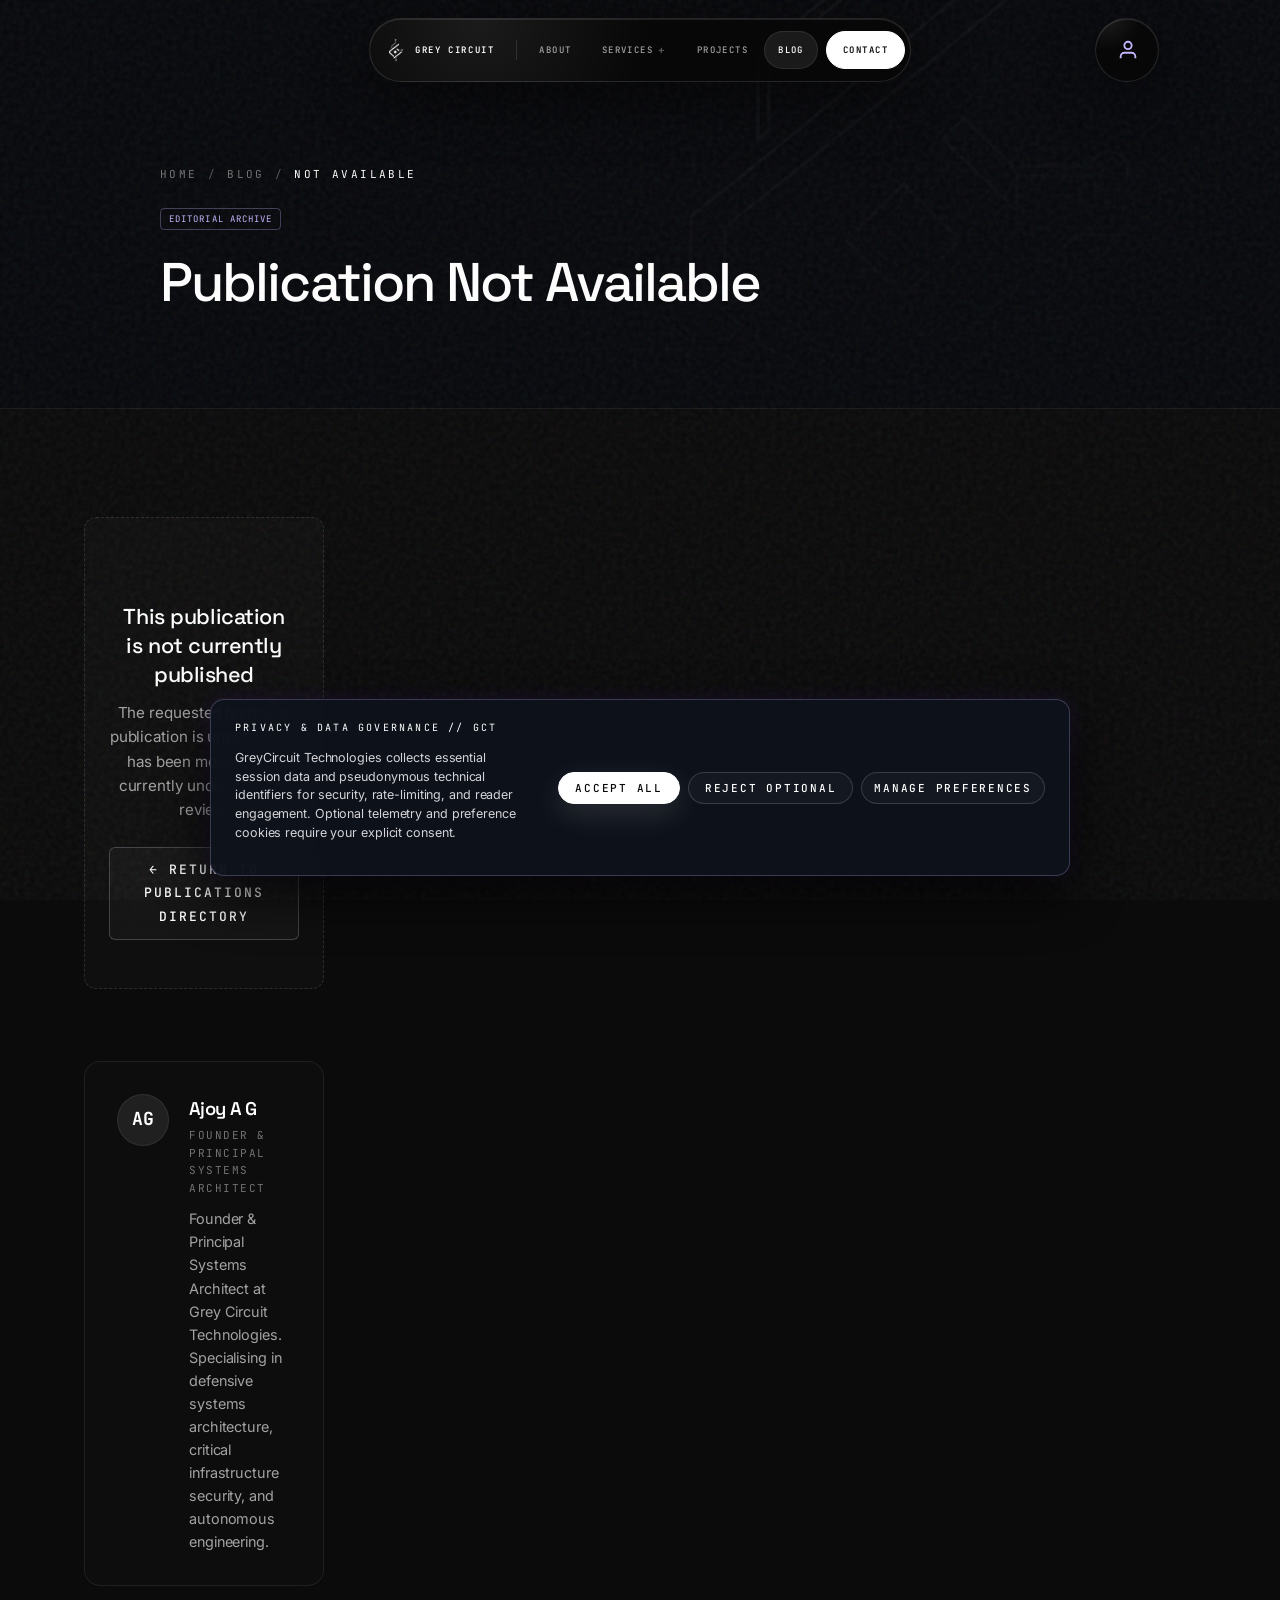
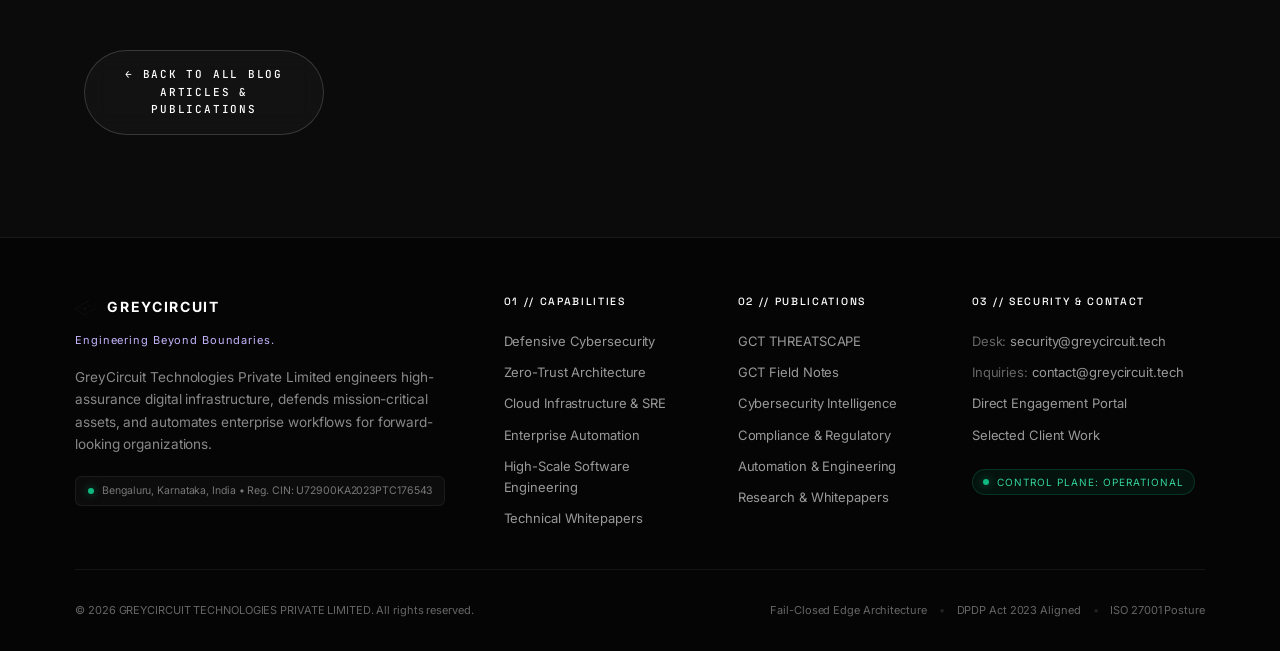
<file: article.html>
<!DOCTYPE html>
<html lang="en" class="bg-black text-white antialiased">

<head>
  <meta charset="UTF-8">
  <meta name="viewport" content="width=device-width, initial-scale=1.0">
  <meta name="description" id="meta-desc"
    content="Read in-depth technical analysis and defensive cybersecurity architecture from Grey Circuit Technologies.">
  <title id="page-title">Technical Publication | Grey Circuit Technologies</title>
  <link rel="canonical" id="canonical-link" href="https://blogs.greycircuit.tech/">

  <!-- Open Graph Social Metadata -->
  <meta property="og:title" id="og-title" content="Technical Publication | Grey Circuit Technologies">
  <meta property="og:description" id="og-desc"
    content="Read in-depth technical analysis and defensive cybersecurity architecture from Grey Circuit Technologies.">
  <meta property="og:url" content="https://blogs.greycircuit.tech/">
  <meta property="og:type" content="article">
  <meta property="og:site_name" content="Grey Circuit Technologies">
  <meta property="og:image" id="og-image" content="https://greycircuit.tech/assets/logo_transparent.png">

  <!-- Twitter Card -->
  <meta name="twitter:card" content="summary_large_image">
  <meta name="twitter:title" id="twitter-title" content="Technical Publication | Grey Circuit Technologies">
  <meta name="twitter:description" id="twitter-desc"
    content="Read in-depth technical analysis and defensive cybersecurity architecture from Grey Circuit Technologies.">
  <meta name="twitter:image" content="https://greycircuit.tech/assets/logo_transparent.png">

  <!-- Schema.org JSON-LD Structured Data Container -->
  <script type="application/ld+json" id="schema-json">
  {
    "@context": "https://schema.org",
    "@type": "TechArticle",
    "headline": "Technical Publication | Grey Circuit Technologies",
    "description": "Technical cybersecurity and systems engineering paper.",
    "author": {
      "@type": "Person",
      "name": "Ajoy A G",
      "jobTitle": "Founder & Principal Systems Architect"
    },
    "publisher": {
      "@type": "Organization",
      "name": "Grey Circuit Technologies",
      "logo": {
        "@type": "ImageObject",
        "url": "https://greycircuit.tech/assets/logo_transparent.png"
      }
    }
  }
  </script>

  <!-- Fonts: Inter, Space Grotesk, JetBrains Mono (Exact Corporate Typeface Suite) -->
  <link rel="preconnect" href="https://fonts.googleapis.com">
  <link rel="preconnect" href="https://fonts.gstatic.com" crossorigin>
  <link
    href="https://fonts.googleapis.com/css2?family=Inter:wght@300;400;500;600&family=JetBrains+Mono:wght@400;500;600&family=Space+Grotesk:wght@400;500;600;700&display=swap"
    rel="stylesheet">

  <!-- Core GreyCircuit Design System Stylesheet -->
  <link rel="stylesheet" href="styles.css">

  <!-- DOMPurify Local Pinned Sanitizer (Apache 2.0 / MPL 2.0) -->
  <script src="vendor/dompurify/purify.min.js"></script>

  <style>
    /* Scoped editorial reader styling using corporate design tokens */
    .article-header-section {
      position: relative;
      padding-top: clamp(7.5rem, 13vw, 10.5rem);
      padding-bottom: clamp(2.5rem, 5vw, 4rem);
      background-color: var(--bg-obsidian);
      border-bottom: 1px solid var(--border-subtle);
      overflow: hidden;
    }

    .article-header-bg {
      position: absolute;
      inset: 0;
      background-size: cover;
      background-position: center 35%;
      background-repeat: no-repeat;
      opacity: 0;
      transition: opacity 0.6s cubic-bezier(0.16, 1, 0.3, 1), transform 0.8s cubic-bezier(0.16, 1, 0.3, 1);
      transform: scale(1.03);
      z-index: 0;
      pointer-events: none;
    }

    .article-header-bg.is-loaded {
      opacity: 0.22;
      transform: scale(1);
    }

    .article-header-overlay {
      position: absolute;
      inset: 0;
      background: linear-gradient(180deg, rgba(8, 9, 13, 0.70) 0%, rgba(8, 9, 13, 0.88) 60%, rgba(8, 9, 13, 0.98) 100%),
                  radial-gradient(circle at 50% 30%, transparent 15%, rgba(8, 9, 13, 0.80) 85%);
      z-index: 1;
      pointer-events: none;
    }

    .breadcrumbs {
      display: flex;
      align-items: center;
      gap: 10px;
      margin-bottom: 1.5rem;
      font-size: 11px;
    }

    .breadcrumbs a {
      color: var(--text-muted);
      transition: color 0.2s ease;
    }

    .breadcrumbs a:hover {
      color: #ffffff;
    }

    .article-title {
      font-size: clamp(2.2rem, 4.5vw, 3.4rem);
      font-weight: 500;
      line-height: 1.2;
      letter-spacing: -0.035em;
      color: #ffffff;
      margin: 1.25rem 0 1.75rem;
      max-width: 960px;
    }

    .article-byline {
      display: flex;
      flex-wrap: wrap;
      align-items: center;
      gap: 16px;
      padding-top: 1.25rem;
      border-top: 1px solid var(--border-subtle);
      font-size: 11px;
      color: var(--text-secondary);
    }

    .author-pill {
      display: flex;
      align-items: center;
      gap: 10px;
      font-weight: 600;
      color: #ffffff;
    }

    .author-avatar {
      width: 26px;
      height: 26px;
      border-radius: 50%;
      background: rgba(255, 255, 255, 0.12);
      border: 1px solid var(--border-subtle);
      color: #ffffff;
      display: grid;
      place-items: center;
      font-size: 10px;
      font-family: "JetBrains Mono", monospace;
      font-weight: 700;
    }

    .article-content-wrapper {
      max-width: 1160px;
      margin: 0 auto;
      padding: clamp(3rem, 6vw, 5rem) 24px clamp(5rem, 8vw, 7rem);
    }

    /* Article Two-Column Layout */
    .article-layout-grid {
      display: grid;
      grid-template-columns: 240px minmax(0, 1fr);
      gap: 3.5rem;
      align-items: start;
    }

    .article-toc-sidebar {
      position: sticky;
      top: 6.5rem;
      max-height: calc(100vh - 8rem);
      overflow-y: auto;
    }

    .toc-card {
      background: rgba(255, 255, 255, 0.02);
      border: 1px solid var(--border-subtle);
      border-radius: 12px;
      padding: 1.25rem;
      transition: border-color 0.2s ease;
    }

    .toc-card-header {
      font-family: "JetBrains Mono", monospace;
      font-size: 11px;
      letter-spacing: 0.12em;
      text-transform: uppercase;
      color: var(--accent-violet);
      margin-bottom: 0.85rem;
      display: flex;
      align-items: center;
      gap: 8px;
    }

    .toc-header-title {
      display: inline-flex;
      align-items: center;
      gap: 8px;
    }

    .toc-toggle-btn {
      display: none;
      background: transparent;
      border: none;
      color: inherit;
      cursor: pointer;
      padding: 0;
      align-items: center;
      justify-content: space-between;
      width: 100%;
      font-family: inherit;
      font-size: inherit;
      letter-spacing: inherit;
      text-transform: inherit;
      text-align: left;
    }

    .toc-toggle-btn:focus-visible {
      outline: 2px solid var(--accent-cyan);
      outline-offset: 2px;
      border-radius: 4px;
    }

    .toc-chevron {
      transition: transform 0.25s ease;
      color: var(--text-muted);
      flex-shrink: 0;
    }

    .toc-list {
      list-style: none;
      margin: 0;
      padding: 0;
      display: flex;
      flex-direction: column;
      gap: 6px;
    }

    .toc-link {
      display: block;
      font-size: 12.5px;
      color: var(--text-muted);
      line-height: 1.45;
      text-decoration: none;
      padding: 4px 8px;
      border-left: 2px solid transparent;
      border-radius: 0 4px 4px 0;
      transition: all 0.2s ease;
    }

    .toc-link:hover {
      color: #ffffff;
      background: rgba(255, 255, 255, 0.04);
    }

    .toc-link.is-active {
      color: #ffffff;
      border-left-color: var(--accent-cyan);
      background: rgba(56, 189, 248, 0.08);
      font-weight: 500;
    }

    .toc-item-h3 .toc-link {
      padding-left: 18px;
      font-size: 11.5px;
    }

    /* Social Share & Engagement Bar */
    .article-engagement-bar {
      display: flex;
      align-items: center;
      justify-content: space-between;
      flex-wrap: wrap;
      gap: 16px;
      padding: 1.25rem 1.5rem;
      background: rgba(255, 255, 255, 0.03);
      border: 1px solid var(--border-subtle);
      border-radius: 12px;
      margin-top: 3.5rem;
    }

    .engagement-left, .engagement-right {
      display: flex;
      align-items: center;
      gap: 12px;
    }

    .btn-like {
      display: inline-flex;
      align-items: center;
      gap: 8px;
      background: rgba(255, 255, 255, 0.05);
      border: 1px solid var(--border-subtle);
      color: var(--text-secondary);
      padding: 8px 16px;
      border-radius: 9999px;
      font-family: "JetBrains Mono", monospace;
      font-size: 12px;
      cursor: pointer;
      transition: all 0.2s ease;
    }

    .btn-like:hover {
      color: #ffffff;
      border-color: rgba(239, 68, 68, 0.4);
      background: rgba(239, 68, 68, 0.08);
    }

    .btn-like.liked {
      background: rgba(239, 68, 68, 0.15);
      border-color: #ef4444;
      color: #f87171;
    }

    .btn-like svg {
      width: 16px;
      height: 16px;
      transition: transform 0.2s ease;
    }

    .btn-like:hover svg {
      transform: scale(1.15);
    }

    .btn-like.liked svg {
      fill: #ef4444;
      stroke: #ef4444;
    }

    /* 2.1.1 Bookmark Button (Phase C) */
    .btn-bookmark {
      display: inline-flex;
      align-items: center;
      gap: 8px;
      background: rgba(255, 255, 255, 0.05);
      border: 1px solid var(--border-subtle);
      color: var(--text-secondary);
      padding: 8px 16px;
      border-radius: 9999px;
      font-family: "JetBrains Mono", monospace;
      font-size: 12px;
      cursor: pointer;
      transition: all 0.2s ease;
      user-select: none;
    }

    .btn-bookmark:hover {
      color: #ffffff;
      border-color: rgba(196, 181, 253, 0.4);
      background: rgba(124, 58, 237, 0.08);
    }

    .btn-bookmark.bookmarked {
      background: rgba(124, 58, 237, 0.15);
      border-color: #8b5cf6;
      color: #c4b5fd;
    }

    .btn-bookmark svg {
      width: 15px;
      height: 15px;
      transition: transform 0.2s ease;
    }

    .btn-bookmark:hover svg {
      transform: scale(1.15);
    }

    .btn-bookmark.bookmarked svg {
      fill: #8b5cf6;
      stroke: #8b5cf6;
    }

    /* Non-interactive Engagement Indicators */
    .engagement-indicators {
      display: inline-flex;
      align-items: center;
      gap: 12px;
      padding: 0 4px;
      user-select: none;
    }

    .engagement-indicator {
      display: inline-flex;
      align-items: center;
      gap: 6px;
      font-size: 11px;
      color: var(--text-muted, #71717a);
      line-height: 1;
      pointer-events: none; /* strictly informational */
    }

    .engagement-indicator svg {
      color: var(--text-muted, #71717a);
      opacity: 0.85;
      flex-shrink: 0;
    }

    /* Expandable & Prominent Branded Write a Comment Control */
    .btn-write-comment {
      display: inline-flex;
      align-items: center;
      justify-content: center;
      gap: 7px;
      height: 36px;
      padding: 0 14px;
      border-radius: 9999px;
      background: rgba(255, 255, 255, 0.04);
      border: 1px solid var(--border-subtle, rgba(255, 255, 255, 0.12));
      color: var(--text-primary, #ffffff);
      cursor: pointer;
      font-family: "JetBrains Mono", monospace;
      font-size: 11px;
      letter-spacing: 0.04em;
      transition: background 0.2s ease, border-color 0.2s ease, color 0.2s ease, transform 0.15s ease;
      vertical-align: middle;
      text-decoration: none;
      box-sizing: border-box;
      white-space: nowrap;
    }

    .btn-write-comment:hover {
      background: rgba(56, 189, 248, 0.1);
      border-color: var(--accent-cyan, #38bdf8);
      color: #ffffff;
      transform: translateY(-1px);
    }

    .btn-write-comment:active {
      transform: translateY(0);
    }

    .btn-write-comment:focus-visible {
      outline: 2px solid var(--accent-cyan, #38bdf8);
      outline-offset: 2px;
    }

    .btn-write-comment .plus-icon {
      flex-shrink: 0;
      color: var(--accent-cyan, #38bdf8);
      transition: transform 0.25s ease;
    }

    .btn-write-comment:hover .plus-icon {
      transform: rotate(90deg);
    }

    .btn-write-comment .write-comment-label {
      font-size: 11px;
      letter-spacing: 0.04em;
      white-space: nowrap;
      display: inline-block;
    }

    .share-label {
      font-family: "JetBrains Mono", monospace;
      font-size: 11px;
      letter-spacing: 0.1em;
      text-transform: uppercase;
      color: var(--text-muted);
    }

    .share-buttons {
      display: flex;
      align-items: center;
      gap: 8px;
    }

    .btn-share {
      display: inline-flex;
      align-items: center;
      justify-content: center;
      width: 34px;
      height: 34px;
      border-radius: 8px;
      background: rgba(255, 255, 255, 0.05);
      border: 1px solid var(--border-subtle);
      color: var(--text-secondary);
      cursor: pointer;
      transition: all 0.2s ease;
      font-size: 12px;
      text-decoration: none;
    }

    .btn-share:hover {
      color: #ffffff;
      border-color: rgba(255, 255, 255, 0.3);
      background: rgba(255, 255, 255, 0.1);
    }

    .btn-copy-url {
      padding: 0 12px;
      width: auto;
      font-family: "JetBrains Mono", monospace;
      font-size: 11px;
      gap: 6px;
    }

    /* Related Publications Section */
    .related-section {
      margin-top: 4rem;
      padding-top: 3rem;
      border-top: 1px solid var(--border-subtle);
    }

    .related-title {
      font-family: "JetBrains Mono", monospace;
      font-size: 12px;
      letter-spacing: 0.14em;
      text-transform: uppercase;
      color: var(--accent-violet);
      margin-bottom: 1.5rem;
    }

    .related-grid {
      display: grid;
      grid-template-columns: repeat(auto-fit, minmax(260px, 1fr));
      gap: 1.5rem;
    }

    .related-card {
      background: rgba(255, 255, 255, 0.02);
      border: 1px solid var(--border-subtle);
      border-radius: 12px;
      padding: 1.5rem;
      display: flex;
      flex-direction: column;
      justify-content: space-between;
      transition: all 0.2s ease;
      text-decoration: none;
    }

    .related-card:hover {
      border-color: rgba(255, 255, 255, 0.25);
      background: rgba(255, 255, 255, 0.04);
      transform: translateY(-2px);
    }

    .related-badge {
      font-family: "JetBrains Mono", monospace;
      font-size: 10px;
      text-transform: uppercase;
      letter-spacing: 0.1em;
      margin-bottom: 0.75rem;
      color: var(--accent-cyan);
    }

    .related-card-title {
      font-size: 1.05rem;
      font-weight: 500;
      color: #ffffff;
      line-height: 1.35;
      margin-bottom: 1rem;
    }

    .related-meta {
      font-family: "JetBrains Mono", monospace;
      font-size: 11px;
      color: var(--text-muted);
    }

    /* 01 // ARTICLE COMMENTS - Translucent & Diffused Editorial Surface */
    .comments-section {
      margin-top: 3.5rem;
      padding: 2.25rem;
      background: rgba(14, 16, 22, 0.45);
      backdrop-filter: blur(16px);
      -webkit-backdrop-filter: blur(16px);
      border: 1px solid rgba(255, 255, 255, 0.05);
      border-radius: 16px;
      box-shadow: 0 8px 32px 0 rgba(0, 0, 0, 0.3);
      position: relative;
    }

    .comments-section::before {
      content: "";
      position: absolute;
      top: 0;
      left: 0;
      right: 0;
      height: 1px;
      background: linear-gradient(90deg, transparent, rgba(255, 255, 255, 0.12), transparent);
      pointer-events: none;
    }

    .comments-header {
      display: flex;
      align-items: center;
      justify-content: space-between;
      margin-bottom: 2rem;
    }

    .comments-title {
      font-family: "JetBrains Mono", monospace;
      font-size: 12px;
      letter-spacing: 0.14em;
      text-transform: uppercase;
      color: var(--accent-violet, #c4b5fd);
    }

    /* Comment Form Surface */
    .comment-form-panel {
      background: rgba(20, 22, 30, 0.35);
      backdrop-filter: blur(12px);
      -webkit-backdrop-filter: blur(12px);
      border: 1px solid rgba(255, 255, 255, 0.05);
      border-radius: 12px;
      padding: 1.75rem;
      margin-bottom: 2.25rem;
      transition: border-color 0.3s ease, box-shadow 0.3s ease;
    }

    .comment-form-panel.highlight-pulse {
      border-color: rgba(124, 58, 237, 0.6);
      box-shadow: 0 0 24px rgba(124, 58, 237, 0.25);
    }

    .comment-form-grid {
      display: grid;
      grid-template-columns: 1fr 1fr;
      gap: 1.25rem;
      margin-bottom: 1.25rem;
    }

    @media (max-width: 640px) {
      .comment-form-grid {
        grid-template-columns: 1fr;
      }
    }

    .form-group label {
      display: block;
      font-family: "JetBrains Mono", monospace;
      font-size: 11px;
      letter-spacing: 0.08em;
      text-transform: uppercase;
      color: var(--text-secondary, #a1a1aa);
      margin-bottom: 6px;
    }

    .form-input, .form-textarea {
      width: 100%;
      background: rgba(0, 0, 0, 0.45);
      border: 1px solid rgba(255, 255, 255, 0.08);
      border-radius: 8px;
      padding: 10px 14px;
      color: #ffffff;
      font-family: "Inter", sans-serif;
      font-size: 14px;
      outline: none;
      transition: border-color 0.2s ease, background 0.2s ease;
      box-sizing: border-box;
    }

    .form-input:focus, .form-textarea:focus {
      border-color: rgba(255, 255, 255, 0.35);
      background: rgba(0, 0, 0, 0.65);
    }

    .form-input-sm, .form-textarea-sm {
      padding: 8px 12px;
      font-size: 13px;
    }

    /* Comment List */
    .comment-list {
      display: flex;
      flex-direction: column;
      gap: 1.25rem;
    }

    .comment-item {
      background: rgba(22, 25, 34, 0.35);
      backdrop-filter: blur(10px);
      -webkit-backdrop-filter: blur(10px);
      border: 1px solid rgba(255, 255, 255, 0.04);
      border-radius: 12px;
      padding: 1.25rem 1.5rem;
      transition: border-color 0.2s ease, background 0.2s ease;
      position: relative;
    }

    .comment-item:hover {
      background: rgba(26, 30, 42, 0.45);
      border-color: rgba(255, 255, 255, 0.08);
    }

    .comment-main-row {
      display: flex;
      align-items: flex-start;
      justify-content: space-between;
      gap: 16px;
    }

    .comment-body-col {
      flex: 1;
      min-width: 0;
    }

    .comment-author-bar {
      display: flex;
      align-items: center;
      gap: 10px;
      margin-bottom: 8px;
      flex-wrap: wrap;
    }

    .comment-identicon {
      width: 28px;
      height: 28px;
      border-radius: 6px;
      flex-shrink: 0;
    }

    .comment-name {
      font-size: 13px;
      font-weight: 600;
      color: #ffffff;
    }

    .comment-date {
      font-family: "JetBrains Mono", monospace;
      font-size: 11px;
      color: var(--text-muted, #71717a);
    }

    .comment-text {
      font-size: 13.5px;
      line-height: 1.6;
      color: var(--text-secondary, #d4d4d8);
      margin: 0;
      white-space: pre-wrap;
      word-break: break-word;
    }

    .comment-footer-actions {
      display: flex;
      align-items: center;
      gap: 16px;
      margin-top: 10px;
    }

    .btn-reply-action {
      background: transparent;
      border: none;
      padding: 0;
      color: var(--text-muted, #71717a);
      font-size: 11px;
      cursor: pointer;
      display: inline-flex;
      align-items: center;
      gap: 4px;
      transition: color 0.2s ease;
    }

    .btn-reply-action:hover {
      color: var(--accent-cyan, #38bdf8);
    }

    /* Right-aligned Comment Like Control */
    .comment-like-col {
      display: flex;
      flex-direction: column;
      align-items: center;
      flex-shrink: 0;
    }

    .comment-like-btn {
      background: transparent;
      border: none;
      cursor: pointer;
      display: flex;
      flex-direction: column;
      align-items: center;
      padding: 4px 6px;
      color: var(--text-muted, #71717a);
      transition: color 0.2s ease, transform 0.2s ease;
      border-radius: 6px;
    }

    .comment-like-btn svg {
      width: 16px;
      height: 16px;
      stroke: currentColor;
      fill: none;
      transition: transform 0.2s ease;
    }

    .comment-like-btn:hover svg {
      transform: scale(1.15);
      color: #ffffff;
    }

    .comment-like-btn.liked {
      color: #f87171;
    }

    .comment-like-btn.liked svg {
      fill: #ef4444;
      stroke: #ef4444;
    }

    .comment-like-count {
      font-family: "JetBrains Mono", monospace;
      font-size: 10px;
      font-weight: 600;
      margin-top: 2px;
      line-height: 1;
    }

    /* Progressive Threaded & Nested Replies */
    .comment-replies-list {
      margin-top: 0.875rem;
      margin-left: clamp(0.75rem, 2.5vw, 1.5rem);
      padding-left: clamp(0.75rem, 2vw, 1.25rem);
      border-left: 2px solid rgba(255, 255, 255, 0.08);
      display: flex;
      flex-direction: column;
      gap: 0.875rem;
    }

    .comment-replies-list.depth-4,
    .comment-replies-list.depth-5,
    .comment-replies-list.depth-6,
    .comment-replies-list.depth-7,
    .comment-replies-list.depth-8 {
      margin-left: 0.5rem;
      padding-left: 0.5rem;
    }

    @media (max-width: 640px) {
      .comment-replies-list {
        margin-left: 0.5rem;
        padding-left: 0.5rem;
        border-left-width: 1.5px;
      }
    }

    .comment-replying-to {
      display: inline-flex;
      align-items: center;
      gap: 4px;
      font-family: "JetBrains Mono", monospace;
      font-size: 10px;
      color: var(--accent-cyan, #38bdf8);
      background: rgba(56, 189, 248, 0.08);
      border: 1px solid rgba(56, 189, 248, 0.2);
      border-radius: 4px;
      padding: 2px 6px;
      margin-left: 6px;
    }

    .comment-reply-item {
      background: rgba(18, 20, 28, 0.3);
      backdrop-filter: blur(8px);
      -webkit-backdrop-filter: blur(8px);
      border: 1px solid rgba(255, 255, 255, 0.035);
      border-radius: 10px;
      padding: 0.875rem 1.125rem;
      transition: background 0.2s ease, border-color 0.2s ease;
    }

    .comment-reply-item:hover {
      background: rgba(22, 25, 34, 0.45);
      border-color: rgba(255, 255, 255, 0.07);
    }

    /* Reply Editor Form */
    .reply-editor-panel {
      margin-top: 0.875rem;
      margin-bottom: 0.875rem;
      padding: 1.125rem;
      background: rgba(18, 20, 28, 0.65);
      border: 1px solid rgba(124, 58, 237, 0.25);
      border-radius: 10px;
      backdrop-filter: blur(12px);
      -webkit-backdrop-filter: blur(12px);
      box-shadow: 0 4px 16px rgba(0, 0, 0, 0.25);
    }

    .reply-editor-header {
      display: flex;
      align-items: center;
      justify-content: space-between;
      margin-bottom: 10px;
      padding-bottom: 6px;
      border-bottom: 1px solid rgba(255, 255, 255, 0.06);
      font-family: "JetBrains Mono", monospace;
      font-size: 11px;
      color: #a1a1aa;
    }

    .reply-editor-header strong {
      color: #ffffff;
    }

    .reply-form-grid {
      display: grid;
      grid-template-columns: 1fr 1fr;
      gap: 10px;
      margin-bottom: 10px;
    }

    @media (max-width: 640px) {
      .reply-form-grid {
        grid-template-columns: 1fr;
      }
    }

    /* Progressive Load / View More Comments */
    .btn-view-more-comments {
      width: 100%;
      padding: 12px 18px;
      margin-top: 1.5rem;
      background: rgba(255, 255, 255, 0.03);
      border: 1px solid rgba(255, 255, 255, 0.08);
      border-radius: 10px;
      color: var(--text-secondary, #d4d4d8);
      font-size: 12px;
      letter-spacing: 0.08em;
      text-transform: uppercase;
      cursor: pointer;
      transition: background 0.2s ease, border-color 0.2s ease, color 0.2s ease;
    }

    .btn-view-more-comments:hover {
      background: rgba(255, 255, 255, 0.06);
      border-color: rgba(255, 255, 255, 0.2);
      color: #ffffff;
    }

    .comment-empty-message {
      padding: 2.5rem 1.5rem;
      text-align: center;
      background: rgba(255, 255, 255, 0.015);
      border: 1px dashed rgba(255, 255, 255, 0.08);
      border-radius: 10px;
      color: var(--text-muted, #71717a);
      font-family: "JetBrains Mono", monospace;
      font-size: 12px;
      line-height: 1.6;
    }

    .comment-success-alert {
      padding: 12px 16px;
      background: rgba(34, 197, 94, 0.1);
      border: 1px solid rgba(34, 197, 94, 0.3);
      border-radius: 8px;
      color: #4ade80;
      font-family: "JetBrains Mono", monospace;
      font-size: 12px;
      margin-top: 1rem;
      display: none;
    }

    /* Responsive adjustments */
    @media (max-width: 960px) {
      .article-layout-grid {
        display: block;
      }
      .article-toc-sidebar {
        position: relative;
        top: 0;
        margin-bottom: 2rem;
        max-height: none;
      }
      .toc-card {
        padding: 0.875rem 1.125rem;
      }
      .toc-card-header {
        margin-bottom: 0;
      }
      .toc-toggle-btn {
        display: flex;
      }
      .toc-card.is-expanded .toc-card-header {
        margin-bottom: 0.85rem;
        padding-bottom: 0.65rem;
        border-bottom: 1px solid rgba(255, 255, 255, 0.06);
      }
      .toc-card.is-expanded .toc-chevron {
        transform: rotate(180deg);
        color: var(--accent-cyan);
      }
      .toc-list {
        display: none;
      }
      .toc-card.is-expanded .toc-list {
        display: flex;
      }
      .comment-form-grid {
        grid-template-columns: 1fr;
      }
    }

    .article-body {
      font-size: 1.05rem;
      line-height: 1.8;
      color: #d4d4d4;
      overflow-wrap: anywhere;
      word-break: break-word;
    }

    .article-body p,
    .article-body a,
    .article-body li,
    .article-body blockquote {
      overflow-wrap: anywhere;
      word-break: break-word;
    }

    .article-body img {
      max-width: 100%;
      height: auto;
      border-radius: 8px;
      display: block;
      margin: 1.75rem auto;
      box-sizing: border-box;
    }

    .article-body h2 {
      font-size: 1.75rem;
      font-weight: 500;
      color: #ffffff;
      margin-top: 3rem;
      margin-bottom: 1rem;
      line-height: 1.3;
      letter-spacing: -0.025em;
      border-bottom: 1px solid var(--border-subtle);
      padding-bottom: 0.5rem;
    }

    .article-body h3 {
      font-size: 1.35rem;
      font-weight: 500;
      color: #f5f5f5;
      margin-top: 2.2rem;
      margin-bottom: 0.75rem;
      line-height: 1.35;
      letter-spacing: -0.02em;
    }

    .article-body p {
      margin-bottom: 1.6rem;
    }

    .article-body blockquote {
      border-left: 2px solid #ffffff;
      padding-left: 1.5rem;
      margin: 2.2rem 0;
      font-style: italic;
      color: var(--text-secondary);
      font-size: 1.15rem;
      background: rgba(255, 255, 255, 0.02);
      padding-top: 0.75rem;
      padding-bottom: 0.75rem;
      border-radius: 0 8px 8px 0;
    }

    .article-body pre {
      background: #000000;
      border: 1px solid var(--border-subtle);
      border-radius: 12px;
      padding: 1.25rem;
      overflow-x: auto;
      font-family: "JetBrains Mono", monospace;
      font-size: 13px;
      color: #e5e5e5;
      margin: 2rem 0;
      box-shadow: inset 0 2px 6px rgba(0, 0, 0, 0.6);
      max-width: 100%;
      box-sizing: border-box;
      -webkit-overflow-scrolling: touch;
    }

    .article-body table {
      width: 100%;
      max-width: 100%;
      border-collapse: collapse;
      margin: 2rem 0;
      display: block;
      overflow-x: auto;
      -webkit-overflow-scrolling: touch;
      box-sizing: border-box;
    }

    .article-body code {
      background: rgba(255, 255, 255, 0.06);
      padding: 3px 7px;
      border-radius: 4px;
      font-size: 13px;
      color: var(--accent-cyan);
      font-family: "JetBrains Mono", monospace;
    }

    @media (max-width: 640px) {
      .article-engagement-bar {
        flex-direction: column;
        align-items: stretch;
        gap: 1rem;
        padding: 1rem;
      }
      .engagement-left {
        flex-wrap: wrap;
        gap: 8px;
        width: 100%;
      }
      .engagement-right {
        flex-wrap: wrap;
        gap: 8px;
        width: 100%;
        justify-content: space-between;
      }
      .share-buttons {
        flex-wrap: wrap;
        gap: 6px;
      }
      .comment-replies-list {
        margin-left: 0.35rem;
        padding-left: 0.35rem;
        border-left-width: 1.5px;
      }
      .comment-reply-item {
        padding: 0.75rem 0.875rem;
      }
    }

    /* Floating Comment Action Button */
    .floating-comment-btn {
      position: fixed;
      bottom: 24px;
      right: 76px;
      z-index: 99980;
      display: inline-flex;
      align-items: center;
      gap: 8px;
      padding: 9px 15px;
      border-radius: 9999px;
      background: rgba(18, 20, 28, 0.88);
      backdrop-filter: blur(14px);
      -webkit-backdrop-filter: blur(14px);
      border: 1px solid rgba(255, 255, 255, 0.14);
      color: #ffffff;
      font-family: "JetBrains Mono", monospace;
      font-size: 11px;
      letter-spacing: 0.04em;
      cursor: pointer;
      box-shadow: 0 8px 24px rgba(0, 0, 0, 0.45), inset 0 1px 0 rgba(255, 255, 255, 0.1);
      transition: all 0.25s cubic-bezier(0.16, 1, 0.3, 1);
      opacity: 0;
      transform: translateY(12px) scale(0.95);
      pointer-events: none;
    }

    .floating-comment-btn.is-visible {
      opacity: 1;
      transform: translateY(0) scale(1);
      pointer-events: auto;
    }

    .floating-comment-btn:hover {
      background: rgba(26, 30, 42, 0.95);
      border-color: rgba(56, 189, 248, 0.5);
      color: var(--accent-cyan, #38bdf8);
      transform: translateY(-2px);
      box-shadow: 0 12px 28px rgba(0, 0, 0, 0.55), 0 0 12px rgba(56, 189, 248, 0.25);
    }

    .floating-comment-btn:active {
      transform: translateY(0) scale(0.98);
    }

    .floating-comment-btn:focus-visible {
      outline: 2px solid var(--accent-cyan);
      outline-offset: 2px;
    }

    .floating-comment-badge {
      display: inline-flex;
      align-items: center;
      justify-content: center;
      min-width: 18px;
      height: 18px;
      padding: 0 5px;
      border-radius: 999px;
      background: rgba(56, 189, 248, 0.18);
      border: 1px solid rgba(56, 189, 248, 0.35);
      color: var(--accent-cyan, #38bdf8);
      font-size: 10px;
      font-weight: 600;
      line-height: 1;
    }

    @media (max-width: 640px) {
      .floating-comment-btn {
        right: 68px;
        bottom: 18px;
        padding: 8px 12px;
        font-size: 10.5px;
      }
    }

    .author-card {
      padding: 2rem;
      margin-top: 4.5rem;
      display: flex;
      gap: 20px;
      align-items: flex-start;
    }

    .author-card-avatar {
      width: 52px;
      height: 52px;
      border-radius: 50%;
      background: rgba(255, 255, 255, 0.08);
      border: 1px solid var(--border-subtle);
      color: #ffffff;
      display: grid;
      place-items: center;
      font-size: 18px;
      font-family: "JetBrains Mono", monospace;
      font-weight: 700;
      flex-shrink: 0;
    }

    .author-card-details h4 {
      font-size: 1.15rem;
      font-weight: 600;
      color: #ffffff;
      margin: 0 0 4px;
    }

    .author-card-details .author-role {
      font-family: "JetBrains Mono", monospace;
      font-size: 11px;
      letter-spacing: 0.14em;
      text-transform: uppercase;
      color: var(--text-muted);
      margin-bottom: 10px;
    }

    .author-card-details p {
      font-size: 0.9rem;
      line-height: 1.6;
      color: var(--text-secondary);
      margin: 0;
    }

    @media (max-width: 680px) {
      .author-card {
        flex-direction: column;
        align-items: center;
        text-align: center;
      }
    }
  </style>
</head>

<body class="selection-invert">
  <a href="#main-content" class="skip-link">Skip to main content</a>
  <div class="noise-overlay" aria-hidden="true"></div>

  <!-- Primary Navigation (Dynamic Island + Mobile Slide-Out Drawer) -->
  <header>
    <nav class="dynamic-island" id="site-nav" aria-label="Primary navigation">
      <div class="island-shell">
        <a href="https://greycircuit.tech" class="island-brand" aria-label="Grey Circuit Technologies home">
          <img src="assets/logo_transparent.png" alt="" width="20" height="23" decoding="async">
          <span>GREY CIRCUIT</span>
        </a>
        <div class="island-divider" aria-hidden="true"></div>

        <div class="island-links-desktop">
          <a href="https://greycircuit.tech#about" class="island-link magnetic" data-magnetic>About</a>

          <div class="nav-dropdown">
            <button type="button" class="island-link nav-dropdown-trigger magnetic" data-magnetic
              aria-expanded="false" aria-haspopup="true">
              Services <span class="nav-chevron" aria-hidden="true">+</span>
            </button>
            <div class="nav-dropdown-menu" role="menu">
              <a href="https://greycircuit.tech/services/cybersecurity-service/cybersecurity.html"
                role="menuitem">Cybersecurity</a>
              <a href="https://greycircuit.tech/services/automation-service/automation.html" role="menuitem">Automation</a>
              <a href="https://greycircuit.tech/services/swe-service/software-engineering.html" role="menuitem">Software
                Engineering</a>
              <a href="https://greycircuit.tech/services/" role="menuitem">All Capabilities →</a>
            </div>
          </div>

          <a href="https://greycircuit.tech/projects/" class="island-link magnetic" data-magnetic>Projects</a>
          <a href="https://blogs.greycircuit.tech" class="island-link magnetic is-active-section" data-magnetic>Blog</a>
        </div>

        <a href="https://greycircuit.tech#contact" class="island-contact magnetic" data-magnetic>Contact</a>

        <button type="button" class="mobile-drawer-toggle" id="mobile-drawer-toggle" aria-expanded="false"
          aria-controls="mobile-drawer" aria-label="Open navigation menu">
          <span class="hamburger-bar"></span>
          <span class="hamburger-bar"></span>
        </button>
      </div>
    </nav>

    <!-- Reader Profile Stationary Avatar & Right-Expanding Greeting Capsule -->
    <div class="reader-profile-widget" id="reader-profile-widget" aria-label="Reader Profile & Settings">
      <button type="button" class="profile-capsule-btn" id="btn-reader-profile" aria-expanded="false" aria-haspopup="dialog" title="Reader Profile & Preferences">
        <div class="profile-avatar-wrap" id="profile-avatar-wrap">
          <svg class="profile-avatar-svg" width="20" height="20" viewBox="0 0 24 24" fill="none" stroke="currentColor" stroke-width="2" aria-hidden="true">
            <path d="M20 21v-2a4 4 0 0 0-4-4H8a4 4 0 0 0-4 4v2"></path>
            <circle cx="12" cy="7" r="4"></circle>
          </svg>
        </div>
        <div class="profile-greeting-shelf" id="profile-greeting-shelf" aria-hidden="true">
          <span class="greeting-prefix font-mono text-2xs" id="greeting-prefix">Hi,</span>
          <span class="greeting-name font-jetbrains" id="greeting-name">Guest</span>
        </div>
      </button>
    </div>

    <!-- Accessible Mobile Slide-Out Drawer -->
    <div class="mobile-drawer-backdrop" id="mobile-drawer-backdrop" hidden></div>
    <aside class="mobile-drawer" id="mobile-drawer" aria-label="Mobile Navigation Drawer" aria-hidden="true">
      <div class="mobile-drawer-header">
        <span class="font-mono text-xs tracking-widest uppercase text-grey-400">NAVIGATION // GCT</span>
        <button type="button" class="mobile-drawer-close" id="mobile-drawer-close"
          aria-label="Close navigation menu">&times;</button>
      </div>
      <nav class="mobile-drawer-nav">
        <a href="https://greycircuit.tech#about" class="mobile-drawer-link">01 / About Grey Circuit</a>
        <a href="https://greycircuit.tech#founder" class="mobile-drawer-link">02 / Founder</a>
        <a href="https://greycircuit.tech#services" class="mobile-drawer-link">03 / Core Capabilities</a>
        <div class="mobile-drawer-sublinks">
          <a href="https://greycircuit.tech/services/cybersecurity-service/cybersecurity.html">→ Cybersecurity</a>
          <a href="https://greycircuit.tech/services/automation-service/automation.html">→ Automation</a>
          <a href="https://greycircuit.tech/services/swe-service/software-engineering.html">→ Software Engineering</a>
        </div>
        <a href="https://greycircuit.tech/projects/" class="mobile-drawer-link">04 / Selected Projects</a>
        <a href="https://greycircuit.tech/whitepaper.html" class="mobile-drawer-link">05 / Whitepaper</a>
        <a href="https://blogs.greycircuit.tech" class="mobile-drawer-link active">06 / Blog</a>
        <button type="button" class="mobile-drawer-link" id="btn-mobile-reader-profile" style="background:none;border:none;width:100%;text-align:left;cursor:pointer;">07 / Reader Profile</button>
        <a href="https://greycircuit.tech#contact" class="mobile-drawer-cta">Start a Conversation ↗</a>
      </nav>
    </aside>
  </header>

  <main id="main-content" tabindex="-1">
    <!-- Article Header Section -->
    <section class="article-header-section">
      <div class="article-header-bg" id="article-header-bg" aria-hidden="true"></div>
      <div class="article-header-overlay" aria-hidden="true"></div>
      <div class="ambient-glow hero-glow" aria-hidden="true"></div>
      <div class="container" style="max-width: 960px; position: relative; z-index: 2;">
        <div class="breadcrumbs font-mono uppercase tracking-widest">
          <a href="https://greycircuit.tech">Home</a>
          <span style="opacity: 0.3;">/</span>
          <a href="index.html">Blog</a>
          <span style="opacity: 0.3;">/</span>
          <span id="breadcrumb-title" class="text-white">Publication</span>
        </div>

        <div id="article-badge" class="status-pill font-mono text-2xs uppercase tracking-widest"
          style="width: fit-content; color: var(--accent-violet); border-color: rgba(196, 181, 253, 0.3);">
          TECHNICAL BRIEFING
        </div>

        <h1 class="article-title font-display" id="article-heading">
          Loading Publication...
        </h1>

        <div class="article-byline font-mono">
          <div class="author-pill">
            <div class="author-avatar">AG</div>
            <span>Ajoy A G</span>
          </div>
          <span style="opacity: 0.3;">•</span>
          <span id="article-reading-time">—</span>
          <span style="opacity: 0.3;">•</span>
          <span id="article-date">—</span>
        </div>
      </div>
    </section>

    <!-- Article Content Section with Two-Column Layout (TOC + Body) -->
    <section style="background-color: var(--bg-slate);">
      <div class="article-content-wrapper">
        <div class="article-layout-grid">
          <!-- Sticky Table of Contents Sidebar -->
          <aside class="article-toc-sidebar" id="article-toc-sidebar" aria-label="Table of Contents">
            <div class="toc-card" id="toc-card">
              <div class="toc-card-header">
                <button type="button" class="toc-toggle-btn font-jetbrains" id="toc-toggle-btn" aria-expanded="false" aria-controls="toc-list" aria-label="Toggle Table of Contents">
                  <span class="toc-header-title">
                    <svg width="14" height="14" viewBox="0 0 24 24" fill="none" stroke="currentColor" stroke-width="2">
                      <line x1="8" y1="6" x2="21" y2="6"></line>
                      <line x1="8" y1="12" x2="21" y2="12"></line>
                      <line x1="8" y1="18" x2="21" y2="18"></line>
                      <line x1="3" y1="6" x2="3.01" y2="6"></line>
                      <line x1="3" y1="12" x2="3.01" y2="12"></line>
                      <line x1="3" y1="18" x2="3.01" y2="18"></line>
                    </svg>
                    <span id="toc-header-text">Table of Contents</span>
                  </span>
                  <svg class="toc-chevron" width="14" height="14" viewBox="0 0 24 24" fill="none" stroke="currentColor" stroke-width="2">
                    <polyline points="6 9 12 15 18 9"></polyline>
                  </svg>
                </button>
              </div>
              <ul class="toc-list" id="toc-list">
                <!-- Dynamically generated from article headings -->
              </ul>
            </div>
          </aside>

          <!-- Main Editorial Column -->
          <div class="article-main-column">
            <article class="article-body" id="article-body">
              <div style="padding: 2.5rem 1rem; text-align: center; color: var(--text-secondary);" class="font-jetbrains">
                Loading publication from secure repository...
              </div>
            </article>

            <!-- Social Share & Engagement Bar -->
            <div class="article-engagement-bar" id="engagement-bar">
              <div class="engagement-left">
                <!-- 2.1 Like button -->
                <button type="button" class="btn-like" id="btn-like" aria-label="Like this publication">
                  <svg viewBox="0 0 24 24" fill="none" stroke="currentColor" stroke-width="2">
                    <path d="M20.84 4.61a5.5 5.5 0 0 0-7.78 0L12 5.67l-1.06-1.06a5.5 5.5 0 0 0-7.78 7.78l1.06 1.06L12 21.23l7.78-7.78 1.06-1.06a5.5 5.5 0 0 0 0-7.78z"></path>
                  </svg>
                  <span id="like-text">Like</span>
                  <span id="like-count" style="font-weight: 700; color: #ffffff;">0</span>
                </button>

                <!-- 2.1.1 Bookmark button (Phase C) -->
                <button type="button" class="btn-bookmark" id="btn-bookmark" aria-label="Bookmark publication" title="Save to bookmarks">
                  <svg viewBox="0 0 24 24" fill="none" stroke="currentColor" stroke-width="2">
                    <path d="M19 21l-7-5-7 5V5a2 2 0 0 1 2-2h10a2 2 0 0 1 2 2z"></path>
                  </svg>
                  <span id="bookmark-text">Bookmark</span>
                </button>

                <!-- 2.2 Non-interactive engagement indicators -->
                <div class="engagement-indicators" aria-label="Engagement statistics">
                  <span class="engagement-indicator font-jetbrains" title="Approved Comments">
                    <svg width="14" height="14" viewBox="0 0 24 24" fill="none" stroke="currentColor" stroke-width="2">
                      <path d="M21 15a2 2 0 0 1-2 2H7l-4 4V5a2 2 0 0 1 2-2h14a2 2 0 0 1 2 2z"></path>
                    </svg>
                    <span id="indicator-comment-count">0</span>
                  </span>
                  <span class="engagement-indicator font-jetbrains" title="Approved Replies">
                    <svg width="14" height="14" viewBox="0 0 24 24" fill="none" stroke="currentColor" stroke-width="2">
                      <polyline points="9 17 4 12 9 7"></polyline>
                      <path d="M20 18v-2a4 4 0 0 0-4-4H4"></path>
                    </svg>
                    <span id="indicator-reply-count">0</span>
                  </span>
                </div>

                <!-- 2.3 Expandable Write a Comment control -->
                <button type="button" class="btn-write-comment" id="btn-write-comment" aria-label="Add a comment" title="Add a comment">
                  <svg class="plus-icon" width="14" height="14" viewBox="0 0 24 24" fill="none" stroke="currentColor" stroke-width="2">
                    <line x1="12" y1="5" x2="12" y2="19"></line>
                    <line x1="5" y1="12" x2="19" y2="12"></line>
                  </svg>
                  <span class="write-comment-label font-jetbrains">Add a comment</span>
                </button>
              </div>

              <div class="engagement-right">
                <span class="share-label">Share:</span>
                <div class="share-buttons">
                  <button type="button" class="btn-share btn-copy-url" id="btn-copy-url" title="Copy URL">
                    <svg width="14" height="14" viewBox="0 0 24 24" fill="none" stroke="currentColor" stroke-width="2">
                      <rect x="9" y="9" width="13" height="13" rx="2" ry="2"></rect>
                      <path d="M5 15H4a2 2 0 0 1-2-2V4a2 2 0 0 1 2-2h9a2 2 0 0 1 2 2v1"></path>
                    </svg>
                    <span id="copy-url-label">Copy URL</span>
                  </button>
                  <a href="#" class="btn-share" id="btn-share-linkedin" target="_blank" rel="noopener noreferrer" title="Share on LinkedIn" aria-label="Share on LinkedIn">
                    <svg width="14" height="14" viewBox="0 0 24 24" fill="none" stroke="currentColor" stroke-width="2">
                      <path d="M16 8a6 6 0 0 1 6 6v7h-4v-7a2 2 0 0 0-2-2 2 2 0 0 0-2 2v7h-4v-7a6 6 0 0 1 6-6z"></path>
                      <rect x="2" y="9" width="4" height="12"></rect>
                      <circle cx="4" cy="4" r="2"></circle>
                    </svg>
                  </a>
                  <a href="#" class="btn-share" id="btn-share-x" target="_blank" rel="noopener noreferrer" title="Share on X" aria-label="Share on X">
                    <svg width="14" height="14" viewBox="0 0 24 24" fill="currentColor">
                      <path d="M18.244 2.25h3.308l-7.227 8.26 8.502 11.24H16.17l-5.214-6.817L4.99 21.75H1.68l7.73-8.835L1.254 2.25H8.08l4.713 6.231zm-1.161 17.52h1.833L7.084 4.126H5.117z"/>
                    </svg>
                  </a>
                  <a href="#" class="btn-share" id="btn-share-whatsapp" target="_blank" rel="noopener noreferrer" title="Share on WhatsApp" aria-label="Share on WhatsApp">
                    <svg width="14" height="14" viewBox="0 0 24 24" fill="none" stroke="currentColor" stroke-width="2">
                      <path d="M21 11.5a8.38 8.38 0 0 1-.9 3.8 8.5 8.5 0 0 1-7.6 4.7 8.38 8.38 0 0 1-3.8-.9L3 21l1.9-5.7a8.38 8.38 0 0 1-.9-3.8 8.5 8.5 0 0 1 4.7-7.6 8.38 8.38 0 0 1 3.8-.9h.5a8.48 8.48 0 0 1 8 8v.5z"></path>
                    </svg>
                  </a>
                  <button type="button" class="btn-share" id="btn-share-native" title="System Share" aria-label="System Share">
                    <svg width="14" height="14" viewBox="0 0 24 24" fill="none" stroke="currentColor" stroke-width="2">
                      <circle cx="18" cy="5" r="3"></circle>
                      <circle cx="6" cy="12" r="3"></circle>
                      <circle cx="18" cy="19" r="3"></circle>
                      <line x1="8.59" y1="13.51" x2="15.42" y2="17.49"></line>
                      <line x1="15.41" y1="6.51" x2="8.59" y2="10.49"></line>
                    </svg>
                  </button>
                </div>
              </div>
            </div>

            <!-- Author Attribution Card -->
            <div class="author-card glass-panel">
              <div class="author-card-avatar">AG</div>
              <div class="author-card-details">
                <h4 class="font-display">Ajoy A G</h4>
                <div class="author-role font-mono">Founder &amp; Principal Systems Architect</div>
                <p>
                  Founder &amp; Principal Systems Architect at Grey Circuit Technologies. Specialising in defensive systems architecture, critical infrastructure security, and autonomous engineering.
                </p>
              </div>
            </div>

            <!-- 01 // ARTICLE COMMENTS (Directly below Author Card) -->
            <section class="comments-section" id="comments-section">
              <div class="comments-header" style="display: flex; align-items: center; justify-content: space-between; flex-wrap: wrap; gap: 12px; margin-bottom: 1.5rem;">
                <div style="display: flex; align-items: center; gap: 12px;">
                  <div class="comments-title font-mono" style="margin: 0;">01 // ARTICLE COMMENTS</div>
                  <span id="comments-count-badge" class="font-mono text-2xs uppercase tracking-widest text-grey-400">0 Comments</span>
                </div>
                <button type="button" class="btn btn-sm btn-primary font-jetbrains" id="btn-open-comment-form" style="padding: 6px 14px; font-size: 11px;">
                  Add a comment +
                </button>
              </div>

              <!-- Comment Submission Form (Hidden by default, revealed via + or Reply) -->
              <div class="comment-form-panel" id="comment-form-panel" style="display: none;">
                <form id="comment-form">
                  <!-- Anti-bot honeypot field hidden from legitimate users -->
                  <div style="display: none;" aria-hidden="true">
                    <label for="comment-hp">Security Verification</label>
                    <input type="text" id="comment-hp" name="comment-hp" tabindex="-1" autocomplete="off">
                  </div>

                  <div class="comment-form-grid">
                    <div class="form-group">
                      <label for="comment-author-name">Your Name *</label>
                      <input type="text" id="comment-author-name" class="form-input" required placeholder="Dr. Jane Doe / Engineer" maxlength="100">
                    </div>
                    <div class="form-group">
                      <label for="comment-author-email">Work Email * (Confidential)</label>
                      <input type="email" id="comment-author-email" class="form-input" required placeholder="jane@enterprise.com" maxlength="120">
                    </div>
                  </div>

                  <div class="form-group">
                    <label for="comment-body">Comment or Technical Inquiry *</label>
                    <textarea id="comment-body" class="form-textarea" rows="4" required placeholder="Share technical critique, implementation feedback, or architectural questions..." maxlength="3000"></textarea>
                  </div>

                  <div style="display: flex; justify-content: space-between; align-items: center; margin-top: 1rem; flex-wrap: wrap; gap: 12px;">
                    <div style="display: flex; gap: 8px; align-items: center;">
                      <button type="submit" class="btn btn-primary font-jetbrains" id="btn-submit-comment" style="padding: 10px 24px;">
                        POST COMMENT
                      </button>
                      <button type="button" class="btn btn-secondary font-jetbrains" id="btn-cancel-comment" style="padding: 10px 18px;">
                        CANCEL
                      </button>
                    </div>
                  </div>

                  <div class="comment-success-alert font-jetbrains" id="comment-success-alert" style="display: none;">
                    Your comment has been published successfully.
                  </div>
                  <div class="comment-error-alert" id="comment-error-alert" style="display: none; padding: 12px 16px; background: rgba(239, 68, 68, 0.1); border: 1px solid rgba(239, 68, 68, 0.3); border-radius: 8px; color: #f87171; font-family: 'JetBrains Mono', monospace; font-size: 12px; margin-top: 1rem;">
                  </div>
                </form>
              </div>

              <!-- Approved Comments List -->
              <div class="comment-list" id="comment-list">
                <!-- Dynamically rendered approved comments or empty placeholder -->
              </div>
            </section>

            <!-- 02 // RELATED INTELLIGENCE (Publications) -->
            <section class="related-section" id="related-publications-section">
              <div class="related-title font-mono">02 // RELATED INTELLIGENCE</div>
              <div class="related-grid" id="related-grid">
                <!-- Dynamically populated related publications -->
              </div>
            </section>

            <!-- Back Navigation Button -->
            <div style="margin-top: 4rem; text-align: center;">
              <a href="index.html" class="btn btn-secondary magnetic" data-magnetic>
                &larr; Back to All Blog Articles &amp; Publications
              </a>
            </div>
          </div>
        </div>
      </div>
    </section>
  </main>

  <!-- Corporate Unified Footer -->
  <footer class="site-footer-corporate" role="contentinfo">
    <div class="footer-container">
      <div class="footer-columns-grid">
        <!-- Col 1: Brand & Headquarters -->
        <div class="footer-col footer-col-brand">
          <div class="footer-brand-header">
            <img src="assets/logo_transparent.png" alt="GreyCircuit Logo" width="22" height="26" loading="lazy">
            <span class="footer-brand-title font-space">GREYCIRCUIT</span>
          </div>
          <div class="footer-tagline font-jetbrains">Engineering Beyond Boundaries.</div>
          <p class="footer-desc">
            GreyCircuit Technologies Private Limited engineers high-assurance digital infrastructure, defends mission-critical assets, and automates enterprise workflows for forward-looking organizations.
          </p>
          <div class="footer-hq-badge font-jetbrains">
            <span class="footer-dot-green"></span>
            <span>Bengaluru, Karnataka, India &bull; Reg. CIN: U72900KA2023PTC176543</span>
          </div>
        </div>

        <!-- Col 2: Capabilities & Services -->
        <div class="footer-col">
          <h4 class="footer-heading font-jetbrains">01 // CAPABILITIES</h4>
          <ul class="footer-nav-list font-inter">
            <li><a href="https://greycircuit.tech/services/cybersecurity-service/cybersecurity.html">Defensive Cybersecurity</a></li>
            <li><a href="https://greycircuit.tech/services/cybersecurity-service/cybersecurity.html#zero-trust">Zero-Trust Architecture</a></li>
            <li><a href="https://greycircuit.tech/services/swe-service/software-engineering.html">Cloud Infrastructure &amp; SRE</a></li>
            <li><a href="https://greycircuit.tech/services/automation-service/automation.html">Enterprise Automation</a></li>
            <li><a href="https://greycircuit.tech/services/swe-service/software-engineering.html">High-Scale Software Engineering</a></li>
            <li><a href="https://greycircuit.tech/whitepaper.html">Technical Whitepapers</a></li>
          </ul>
        </div>

        <!-- Col 3: Publications & Intelligence -->
        <div class="footer-col">
          <h4 class="footer-heading font-jetbrains">02 // PUBLICATIONS</h4>
          <ul class="footer-nav-list font-inter">
            <li><a href="index.html?series=gct-threatscape">GCT THREATSCAPE</a></li>
            <li><a href="index.html?series=gct-field-notes">GCT Field Notes</a></li>
            <li><a href="index.html?series=cybersecurity-intelligence">Cybersecurity Intelligence</a></li>
            <li><a href="index.html?series=regulatory-compliance">Compliance &amp; Regulatory</a></li>
            <li><a href="index.html?series=automation-engineering">Automation &amp; Engineering</a></li>
            <li><a href="index.html?series=research-whitepapers">Research &amp; Whitepapers</a></li>
          </ul>
        </div>

        <!-- Col 4: Connect & Governance -->
        <div class="footer-col">
          <h4 class="footer-heading font-jetbrains">03 // SECURITY &amp; CONTACT</h4>
          <ul class="footer-nav-list font-inter">
            <li><a href="mailto:security@greycircuit.tech"><span class="font-jetbrains" style="color: #666;">Desk:</span> security@greycircuit.tech</a></li>
            <li><a href="mailto:contact@greycircuit.tech"><span class="font-jetbrains" style="color: #666;">Inquiries:</span> contact@greycircuit.tech</a></li>
            <li><a href="https://greycircuit.tech#contact">Direct Engagement Portal</a></li>
            <li><a href="https://greycircuit.tech/projects/">Selected Client Work</a></li>
          </ul>
          <div class="footer-status-pill font-jetbrains">
            <span class="footer-dot-green"></span>
            <span>CONTROL PLANE: OPERATIONAL</span>
          </div>
        </div>
      </div>

      <!-- Bottom Bar -->
      <div class="footer-bottom-bar font-jetbrains">
        <div class="footer-copy">
          &copy; 2026 GREYCIRCUIT TECHNOLOGIES PRIVATE LIMITED. All rights reserved.
        </div>
        <div class="footer-legal-links">
          <span>Fail-Closed Edge Architecture</span>
          <span class="footer-sep">&bull;</span>
          <span>DPDP Act 2023 Aligned</span>
          <span class="footer-sep">&bull;</span>
          <span>ISO 27001 Posture</span>
        </div>
      </div>
    </div>
  </footer>

  <!-- Reader Profile Modal -->
  <div class="reader-modal-backdrop" id="reader-profile-backdrop"></div>
  <aside class="reader-profile-modal font-inter" id="reader-profile-modal" role="dialog" aria-modal="true" aria-labelledby="modal-profile-title" aria-hidden="true">
    <div class="reader-modal-header">
      <div class="d-flex align-items-center gap-2">
        <span class="font-mono text-2xs uppercase tracking-widest text-muted">READER // CONTROL PLANE</span>
        <span id="modal-auth-mode-badge" class="badge bg-secondary font-jetbrains" style="font-size: 10px;">Guest Mode</span>
      </div>
      <button type="button" class="btn-close-profile-modal" style="background:none; border:none; color:#fff; font-size:20px; cursor:pointer;" aria-label="Close dialog">&times;</button>
    </div>

    <div class="reader-modal-body">
      <!-- SECTION 01 — IDENTITY OVERVIEW -->
      <div class="reader-modal-section no-border" id="modal-sec-overview">
        <div class="reader-section-header">
          <span class="reader-section-label">01 // IDENTITY OVERVIEW</span>
        </div>
        <div id="modal-guest-notice" class="modal-guest-warning font-jetbrains" style="display: none;">
          <div class="guest-warning-title">GUEST SESSION ACTIVE</div>
          <p class="guest-warning-desc">
            Your pseudonymous guest identity is temporary and tied strictly to this browser session. It does not carry across browsers or devices. Connecting a verified identity provider enables persistent cross-device identity, comments attribution, and authenticated profile control.
          </p>
        </div>
      </div>

      <!-- SECTION 02 — PERSONAL PROFILE -->
      <div class="reader-modal-section" id="modal-sec-profile">
        <div class="reader-section-header">
          <span class="reader-section-label">02 // PERSONAL PROFILE</span>
        </div>
        <div class="profile-form-grid">
          <div class="form-group">
            <label for="modal-profile-name" class="form-label font-mono text-2xs uppercase tracking-widest text-muted">Display Name</label>
            <input type="text" id="modal-profile-name" class="form-input" placeholder="e.g. Dr. Jane Doe" maxlength="100" />
          </div>
          <div class="form-group">
            <label for="modal-profile-email" class="form-label font-mono text-2xs uppercase tracking-widest text-muted">Work Email (Confidential)</label>
            <input type="email" id="modal-profile-email" class="form-input" placeholder="Not provided (session only)" readonly />
            <div class="font-mono text-2xs text-muted mt-1" style="font-size: 10px; color: #71717a;">* Retained strictly for verification and rate-limiting. Never exposed publicly.</div>
          </div>
        </div>
        <div class="form-group">
          <label for="modal-profile-bio" class="form-label font-mono text-2xs uppercase tracking-widest text-muted">Short Biography</label>
          <textarea id="modal-profile-bio" class="form-textarea" rows="2" placeholder="Technical focus or systems research background..." maxlength="250"></textarea>
        </div>
      </div>

      <!-- SECTION 03 — ENGAGEMENT HISTORY -->
      <div class="reader-modal-section" id="modal-sec-engagement">
        <div class="reader-section-header">
          <span class="reader-section-label">03 // ENGAGEMENT HISTORY</span>
        </div>
        <div id="modal-engagement-history">
          <!-- Dynamically populated via reader-client.js -->
        </div>
      </div>

      <!-- SECTION 04 — DATA RIGHTS & PRIVACY -->
      <div class="reader-modal-section" id="modal-sec-privacy">
        <div class="reader-section-header">
          <span class="reader-section-label">04 // DATA RIGHTS &amp; PRIVACY (DPDP ACT 2023 / GDPR)</span>
        </div>
        <p class="font-jetbrains text-muted mb-3" style="font-size: 11px; line-height: 1.5; color: #a1a1aa;">
          Clearing your guest session purges your pseudonymous tokens and local engagement records immediately from this browser. For authenticated accounts, server-side data deletion requests can be initiated securely.
        </p>
        <div class="d-flex flex-wrap gap-2">
          <button type="button" class="btn btn-secondary btn-sm font-jetbrains" id="modal-btn-export-data" style="font-size: 11px; padding: 6px 14px;">
            <svg width="13" height="13" viewBox="0 0 24 24" fill="none" stroke="currentColor" stroke-width="2" style="margin-right: 4px; vertical-align: -1px;"><path d="M21 15v4a2 2 0 0 1-2 2H5a2 2 0 0 1-2-2v-4"></path><polyline points="7 10 12 15 17 10"></polyline><line x1="12" y1="15" x2="12" y2="3"></line></svg>
            Export Personal Data
          </button>
          <button type="button" class="btn btn-outline-danger btn-sm font-jetbrains" id="modal-btn-delete-account" style="font-size: 11px; padding: 6px 14px; color: #f87171; border-color: rgba(239,68,68,0.4);">
            <svg width="13" height="13" viewBox="0 0 24 24" fill="none" stroke="currentColor" stroke-width="2" style="margin-right: 4px; vertical-align: -1px;"><polyline points="3 6 5 6 21 6"></polyline><path d="M19 6v14a2 2 0 0 1-2 2H7a2 2 0 0 1-2-2V6m3 0V4a2 2 0 0 1 2-2h4a2 2 0 0 1 2 2v2"></path></svg>
            Clear Session / Deletion
          </button>
          <button type="button" class="btn btn-secondary btn-sm font-jetbrains" id="modal-btn-privacy-pref" style="font-size: 11px; padding: 6px 14px;">
            <svg width="13" height="13" viewBox="0 0 24 24" fill="none" stroke="currentColor" stroke-width="2" style="margin-right: 4px; vertical-align: -1px;"><circle cx="12" cy="12" r="3"></circle><path d="M19.4 15a1.65 1.65 0 0 0 .33 1.82l.06.06a2 2 0 0 1 0 2.83 2 2 0 0 1-2.83 0l-.06-.06a1.65 1.65 0 0 0-1.82-.33 1.65 1.65 0 0 0-1 1.51V21a2 2 0 0 1-2 2 2 2 0 0 1-2-2v-.09A1.65 1.65 0 0 0 9 19.4a1.65 1.65 0 0 0-1.82.33l-.06.06a2 2 0 0 1-2.83 0 2 2 0 0 1 0-2.83l.06-.06a1.65 1.65 0 0 0 .33-1.82 1.65 1.65 0 0 0-1.51-1H3a2 2 0 0 1-2-2 2 2 0 0 1 2-2h.09A1.65 1.65 0 0 0 4.6 9a1.65 1.65 0 0 0-.33-1.82l-.06-.06a2 2 0 0 1 0-2.83 2 2 0 0 1 2.83 0l.06.06a1.65 1.65 0 0 0 1.82.33H9a1.65 1.65 0 0 0 1-1.51V3a2 2 0 0 1 2-2 2 2 0 0 1 2 2v.09a1.65 1.65 0 0 0 1 1.51 1.65 1.65 0 0 0 1.82-.33l.06-.06a2 2 0 0 1 2.83 0 2 2 0 0 1 0 2.83l-.06.06a1.65 1.65 0 0 0-.33 1.82V9a1.65 1.65 0 0 0 1.51 1H21a2 2 0 0 1 2 2 2 2 0 0 1-2 2h-.09a1.65 1.65 0 0 0-1.51 1z"></path></svg>
            Privacy Preferences
          </button>
        </div>
      </div>

      <!-- SECTION 05 — IDENTITY PROVIDERS -->
      <div class="reader-modal-section" id="modal-sec-providers">
        <div class="reader-section-header">
          <span class="reader-section-label">05 // IDENTITY PROVIDERS</span>
        </div>
        <p class="text-muted font-jetbrains mb-3" style="font-size: 11px; line-height: 1.45; color: #a1a1aa;">
          Connect a verified identity provider to maintain persistent authenticated identity, signed comments, and engagement across supported devices.
        </p>
        <div id="modal-identity-providers-list" class="d-flex flex-column gap-2">
          <!-- Populated dynamically via extensible provider registry -->
        </div>
      </div>
    </div>

    <div class="reader-modal-footer">
      <button type="button" class="btn btn-primary font-jetbrains" id="modal-btn-save-profile">Save Profile</button>
      <button type="button" class="btn btn-secondary font-jetbrains btn-close-profile-modal">Close</button>
    </div>
  </aside>

  <!-- Cookie & Privacy Preferences Modal (DPDP Act 2023 / GDPR) -->
  <div class="reader-modal-backdrop" id="cookie-preferences-backdrop"></div>
  <aside class="cookie-preferences-modal font-inter" id="cookie-preferences-modal" role="dialog" aria-modal="true" aria-labelledby="modal-cookie-title" aria-hidden="true">
    <div class="reader-modal-header">
      <div class="d-flex align-items-center gap-2">
        <span class="font-mono text-2xs uppercase tracking-widest text-muted">DATA GOVERNANCE // PREFERENCES</span>
        <span class="badge bg-secondary font-jetbrains" style="font-size: 10px;">DPDP 2023 Aligned</span>
      </div>
      <button type="button" class="btn-close-cookie-modal" style="background:none; border:none; color:#a1a1aa; font-size:20px; cursor:pointer;" aria-label="Close dialog">&times;</button>
    </div>

    <div class="reader-modal-body" style="overflow-y: auto; max-height: calc(88vh - 140px); display: flex; flex-direction: column; gap: 16px;">
      <div>
        <h3 id="modal-cookie-title" class="font-jetbrains" style="font-size: 15px; font-weight: 600; color: #fff; margin-bottom: 6px;">Privacy &amp; Cookie Preferences</h3>
        <p class="font-mono text-xs" style="color: #a1a1aa; line-height: 1.5; margin-bottom: 0;">
          Configure how GreyCircuit Technologies stores and accesses data in your browser. All identifiers are stored locally on your device in compliance with the Digital Personal Data Protection Act (DPDP) 2023 and GDPR guidelines.
        </p>
      </div>

      <!-- Preference Options List -->
      <div style="display: flex; flex-direction: column; gap: 12px;">
        <!-- Option 1: Essential (Required) -->
        <div style="background: rgba(255,255,255,0.02); border: 1px solid rgba(255,255,255,0.08); border-radius: 8px; padding: 14px 16px;">
          <div style="display: flex; align-items: flex-start; justify-content: space-between; gap: 12px;">
            <div>
              <div style="display: flex; align-items: center; gap: 8px;">
                <span class="font-jetbrains" style="font-size: 13px; font-weight: 600; color: #fff;">Strictly Essential &amp; Security</span>
                <span class="badge font-mono" style="font-size: 9px; background: rgba(34,197,94,0.15); color: #4ade80; border: 1px solid rgba(34,197,94,0.3);">Always Active</span>
              </div>
              <p class="font-mono text-xs" style="color: #71717a; margin-top: 4px; margin-bottom: 0; line-height: 1.4;">
                Required for core website navigation, rate-limiting fraud protection, session security tokens, and consent record storage.
              </p>
            </div>
            <input type="checkbox" checked disabled style="cursor: not-allowed; accent-color: #3b82f6; width: 16px; height: 16px; margin-top: 3px;">
          </div>
        </div>

        <!-- Option 2: Reader Preferences -->
        <div style="background: rgba(255,255,255,0.02); border: 1px solid rgba(255,255,255,0.08); border-radius: 8px; padding: 14px 16px;">
          <div style="display: flex; align-items: flex-start; justify-content: space-between; gap: 12px;">
            <div>
              <span class="font-jetbrains" style="font-size: 13px; font-weight: 600; color: #fff;">Functional &amp; Reader Identity</span>
              <p class="font-mono text-xs" style="color: #71717a; margin-top: 4px; margin-bottom: 0; line-height: 1.4;">
                Preserves your guest display name, profile biography, avatar styling, and engagement state locally across visits.
              </p>
            </div>
            <input type="checkbox" id="pref-category-preferences" checked style="cursor: pointer; accent-color: #3b82f6; width: 16px; height: 16px; margin-top: 3px;">
          </div>
        </div>

        <!-- Option 3: Analytics / Telemetry -->
        <div style="background: rgba(255,255,255,0.02); border: 1px solid rgba(255,255,255,0.08); border-radius: 8px; padding: 14px 16px;">
          <div style="display: flex; align-items: flex-start; justify-content: space-between; gap: 12px;">
            <div>
              <span class="font-jetbrains" style="font-size: 13px; font-weight: 600; color: #fff;">Telemetry &amp; Diagnostics</span>
              <p class="font-mono text-xs" style="color: #71717a; margin-top: 4px; margin-bottom: 0; line-height: 1.4;">
                Pseudonymous telemetry to evaluate article popularity, performance metrics, and application stability. No commercial ad tracking.
              </p>
            </div>
            <input type="checkbox" id="pref-category-analytics" style="cursor: pointer; accent-color: #3b82f6; width: 16px; height: 16px; margin-top: 3px;">
          </div>
        </div>
      </div>

      <!-- Legal Notice & Data Protection Officer Contact -->
      <div style="padding: 10px 14px; background: rgba(59,130,246,0.05); border: 1px solid rgba(59,130,246,0.15); border-radius: 8px;">
        <p class="font-mono text-2xs" style="color: #93c5fd; margin-bottom: 0; line-height: 1.4;">
          <strong>Data Fiduciary:</strong> GreyCircuit Technologies Private Limited.<br>
          For privacy inquiries or to exercise your DPDP statutory rights (Correction, Erasure, Grievance), contact our grievance officer at <a href="mailto:privacy@greycircuit.tech" style="color: #60a5fa; text-decoration: underline;">privacy@greycircuit.tech</a>.
        </p>
      </div>
    </div>

    <div class="reader-modal-footer" style="padding: 1rem 1.6rem; border-top: 1px solid rgba(255,255,255,0.07); display: flex; align-items: center; justify-content: space-between; gap: 10px; background: rgba(255,255,255,0.015);">
      <button type="button" class="btn btn-secondary btn-sm font-jetbrains btn-close-cookie-modal" style="font-size: 11px; padding: 7px 14px;">Cancel</button>
      <div style="display: flex; gap: 8px;">
        <button type="button" class="btn btn-secondary btn-sm font-jetbrains" id="btn-pref-reject-all" style="font-size: 11px; padding: 7px 14px;">Reject Optional</button>
        <button type="button" class="btn btn-primary btn-sm font-jetbrains" id="btn-save-cookie-preferences" style="font-size: 11px; padding: 7px 16px;">Save Preferences</button>
      </div>
    </div>
  </aside>

  <!-- First-Visit Privacy & Cookie Consent Banner (Section 12) -->
  <div class="privacy-consent-banner" id="privacy-consent-banner" role="region" aria-label="Privacy and Cookie Consent">
    <div class="consent-inner">
      <div style="flex: 1; min-width: 280px;">
        <div class="font-mono text-2xs uppercase tracking-widest text-muted mb-1">PRIVACY &amp; DATA GOVERNANCE // GCT</div>
        <p class="small text-light mb-0" style="font-size: 12.5px; line-height: 1.5; color: #d4d4d8;">
          GreyCircuit Technologies collects essential session data and pseudonymous technical identifiers for security, rate-limiting, and reader engagement. Optional telemetry and preference cookies require your explicit consent.
        </p>
      </div>
      <div class="consent-actions font-jetbrains">
        <button type="button" class="btn btn-primary btn-sm" id="btn-consent-accept-all" style="padding: 8px 16px; font-size: 11px;">Accept All</button>
        <button type="button" class="btn btn-secondary btn-sm" id="btn-consent-reject-opt" style="padding: 8px 16px; font-size: 11px;">Reject Optional</button>
        <button type="button" class="btn btn-secondary btn-sm" id="btn-consent-manage" style="padding: 8px 12px; font-size: 11px;">Manage Preferences</button>
      </div>
    </div>
  </div>

  <!-- Public Configuration & Runtime Scripts -->
  <script src="config.js"></script>
  <script src="vendor/supabase/supabase.js"></script>
  <script src="reader-client.js" defer></script>
  <script src="script.js" defer></script>
  <script>
    (async () => {
      function escapeHtml(str) {
        return String(str || '')
          .replace(/&/g, '&amp;')
          .replace(/</g, '&lt;')
          .replace(/>/g, '&gt;')
          .replace(/"/g, '&quot;')
          .replace(/'/g, '&#39;');
      }

      function resolveArticleImageUrl(rawPath, baseUrl) {
        if (!rawPath || typeof rawPath !== 'string') return null;
        const trimmed = rawPath.trim();
        if (!trimmed) return null;
        // Strict security filtering: reject unsafe schemes
        if (/^(?:javascript|data|file|vbscript):/i.test(trimmed)) return null;
        // Secure external HTTPS URLs pass through directly
        if (/^https:\/\//i.test(trimmed)) return trimmed;
        // Insecure http is rejected to ensure HTTPS-only compliance
        if (/^http:\/\//i.test(trimmed)) return null;
        try {
          const loc = new URL(baseUrl || window.location.href);
          const cleanRelative = trimmed.replace(/^\/+/, '');
          const baseDir = loc.pathname.substring(0, loc.pathname.lastIndexOf('/') + 1) || '/';
          return new URL(cleanRelative, loc.origin + baseDir).href;
        } catch (e) {
          return null;
        }
      }

      const SERIES_MAP = {
        'gct-threatscape': { name: 'GCT THREATSCAPE', accent: '#f43f5e', class: 'series-threatscape', slug: 'gct-threatscape' },
        'gct-field-notes': { name: 'GCT Cybersecurity Field Notes', accent: '#38bdf8', class: 'series-field-notes', slug: 'gct-field-notes' },
        'cybersecurity-intelligence': { name: 'Cybersecurity Intelligence Series', accent: '#7c3aed', class: 'series-cybersecurity-intelligence', slug: 'cybersecurity-intelligence' },
        'regulatory-compliance': { name: 'Cybersecurity Regulatory & Compliance Series', accent: '#f59e0b', class: 'series-regulatory-compliance', slug: 'regulatory-compliance' },
        'automation-engineering': { name: 'Automation & Engineering', accent: '#10b981', class: 'series-automation-engineering', slug: 'automation-engineering' },
        'research-whitepapers': { name: 'Research & Whitepapers', accent: '#c4b5fd', class: 'series-research-whitepapers', slug: 'research-whitepapers' },
        '60abe20f-db1e-4e1c-87b0-2a163df609e4': { name: 'GCT THREATSCAPE', accent: '#f43f5e', class: 'series-threatscape', slug: 'gct-threatscape' },
        'dac2f9ab-0df2-41e9-9dfc-0e6a79549a4c': { name: 'GCT Cybersecurity Field Notes', accent: '#38bdf8', class: 'series-field-notes', slug: 'gct-field-notes' },
        '40580317-0092-470e-bc55-a16fc4fe23e5': { name: 'Cybersecurity Intelligence Series', accent: '#7c3aed', class: 'series-cybersecurity-intelligence', slug: 'cybersecurity-intelligence' },
        '3c080890-182f-4d70-9295-7f3da2babdd7': { name: 'Cybersecurity Regulatory & Compliance Series', accent: '#f59e0b', class: 'series-regulatory-compliance', slug: 'regulatory-compliance' },
        '9d20122e-02dd-47c5-b67a-bf3f97930d4d': { name: 'Automation & Engineering', accent: '#10b981', class: 'series-automation-engineering', slug: 'automation-engineering' },
        '5bde1b8d-0d1b-449a-aaa9-b7c52ac3b517': { name: 'Research & Whitepapers', accent: '#c4b5fd', class: 'series-research-whitepapers', slug: 'research-whitepapers' }
      };

      const urlParams = new URLSearchParams(window.location.search);
      const slug = urlParams.get('slug');

      // 1. Table of Contents Generator
      function buildTableOfContents() {
        const bodyEl = document.getElementById('article-body');
        const tocList = document.getElementById('toc-list');
        const tocCard = document.getElementById('toc-card');
        const tocToggleBtn = document.getElementById('toc-toggle-btn');
        const tocHeaderText = document.getElementById('toc-header-text');
        if (!bodyEl || !tocList) return;

        const headings = bodyEl.querySelectorAll('h2, h3');
        tocList.innerHTML = '';

        if (headings.length === 0) {
          const sidebar = document.getElementById('article-toc-sidebar');
          if (sidebar) sidebar.style.display = 'none';
          return;
        }

        if (tocHeaderText) {
          tocHeaderText.textContent = `Table of Contents (${headings.length})`;
        }

        if (tocToggleBtn && tocCard) {
          tocToggleBtn.onclick = () => {
            const isExp = tocCard.classList.toggle('is-expanded');
            tocToggleBtn.setAttribute('aria-expanded', String(isExp));
          };
        }

        headings.forEach((heading, idx) => {
          if (!heading.id) {
            heading.id = heading.textContent.toLowerCase().replace(/[^a-z0-9]+/g, '-').replace(/(^-|-$)/g, '') || `section-${idx}`;
          }
          const li = document.createElement('li');
          li.className = heading.tagName.toLowerCase() === 'h3' ? 'toc-item toc-item-h3' : 'toc-item';
          const a = document.createElement('a');
          a.href = `#${heading.id}`;
          a.className = 'toc-link font-jetbrains';
          a.textContent = heading.textContent;
          a.addEventListener('click', (e) => {
            e.preventDefault();
            const target = document.getElementById(heading.id);
            if (target) {
              target.scrollIntoView({ behavior: 'smooth', block: 'start' });
              history.replaceState(null, '', `#${heading.id}`);
            }
            if (window.innerWidth <= 960 && tocCard) {
              tocCard.classList.remove('is-expanded');
              if (tocToggleBtn) tocToggleBtn.setAttribute('aria-expanded', 'false');
            }
          });
          li.appendChild(a);
          tocList.appendChild(li);
        });

        // IntersectionObserver for active heading spy
        if ('IntersectionObserver' in window) {
          const observer = new IntersectionObserver((entries) => {
            entries.forEach(entry => {
              if (entry.isIntersecting) {
                const id = entry.target.id;
                document.querySelectorAll('.toc-link').forEach(link => {
                  if (link.getAttribute('href') === `#${id}`) link.classList.add('is-active');
                  else link.classList.remove('is-active');
                });
              }
            });
          }, { rootMargin: '-60px 0px -70% 0px' });

          headings.forEach(h => observer.observe(h));
        }
      }

      // 2. Likes System with Cryptographic Abuse Prevention & Verified Unlike
      function initLikes(articleId, activeSlug) {
        const likeBtn = document.getElementById('btn-like');
        const likeCountEl = document.getElementById('like-count');
        const likeTextEl = document.getElementById('like-text');
        if (!likeBtn || !likeCountEl) return;

        const likedKey = `gct_liked_${activeSlug}`;
        const countKey = `gct_likes_${activeSlug}`;
        const secKey = `gct_like_sec_${activeSlug}`;

        let isLiked = localStorage.getItem(likedKey) === 'true';
        let count = parseInt(localStorage.getItem(countKey) || '0', 10);

        function renderLikeUi() {
          likeCountEl.textContent = count;
          if (isLiked) {
            likeBtn.classList.add('liked');
            if (likeTextEl) likeTextEl.textContent = 'Liked';
          } else {
            likeBtn.classList.remove('liked');
            if (likeTextEl) likeTextEl.textContent = 'Like';
          }
        }
        renderLikeUi();

        const cfg = window.__GCT_CONFIG__ || null;

        // Fetch authoritative remote like count from privacy-preserving view
        if (cfg && cfg.supabaseUrl && cfg.anonKey && articleId) {
          fetch(`${cfg.supabaseUrl}/rest/v1/article_like_counts?article_id=eq.${encodeURIComponent(articleId)}&select=like_count`, {
            headers: { apikey: cfg.anonKey }
          }).then(res => res.ok ? res.json() : null)
            .then(data => {
              if (data && data.length > 0) {
                count = Number(data[0].like_count) || 0;
                localStorage.setItem(countKey, count.toString());
                renderLikeUi();
              }
            }).catch(() => {});
        }

        likeBtn.addEventListener('click', async () => {
          likeBtn.disabled = true;

          // Stable client identifier hint (minimum 16 chars)
          let fp = localStorage.getItem('gct_user_fp');
          if (!fp || fp.length < 16) {
            fp = 'gct_fp_' + (typeof crypto !== 'undefined' && crypto.randomUUID ? crypto.randomUUID().replace(/-/g, '') : Math.random().toString(36).substring(2) + Date.now().toString(36));
            localStorage.setItem('gct_user_fp', fp);
          }

          // Cryptographic secret for like ownership (minimum 16 chars)
          let secret = localStorage.getItem(secKey);
          if (!secret || secret.length < 16) {
            secret = 'gct_sec_' + (typeof crypto !== 'undefined' && crypto.randomUUID ? crypto.randomUUID().replace(/-/g, '') : Math.random().toString(36).substring(2) + Date.now().toString(36));
            localStorage.setItem(secKey, secret);
          }

          try {
            if (!cfg || !cfg.supabaseUrl || !cfg.anonKey) {
              throw new Error('Supabase database endpoint is not configured.');
            }

            if (isLiked) {
              // UNLIKE via secure RPC
              const res = await fetch(`${cfg.supabaseUrl}/rest/v1/rpc/remove_article_like`, {
                method: 'POST',
                headers: {
                  apikey: cfg.anonKey,
                  Authorization: `Bearer ${cfg.anonKey}`,
                  'Content-Type': 'application/json'
                },
                body: JSON.stringify({
                  p_article_id: articleId,
                  p_client_hash: fp,
                  p_secret: secret
                })
              });

              if (!res.ok) {
                const errBody = await res.json().catch(() => ({}));
                throw new Error(errBody.message || `Unlike failed: HTTP ${res.status}`);
              }
              const rpcData = await res.json();
              if (!rpcData.success) {
                throw new Error(rpcData.error || 'Failed to remove like.');
              }

              isLiked = false;
              count = Math.max(0, Number(rpcData.count) || 0);
              localStorage.setItem(likedKey, 'false');
              localStorage.setItem(countKey, count.toString());
              renderLikeUi();
            } else {
              // LIKE via secure RPC
              const res = await fetch(`${cfg.supabaseUrl}/rest/v1/rpc/record_article_like`, {
                method: 'POST',
                headers: {
                  apikey: cfg.anonKey,
                  Authorization: `Bearer ${cfg.anonKey}`,
                  'Content-Type': 'application/json'
                },
                body: JSON.stringify({
                  p_article_id: articleId,
                  p_client_hash: fp,
                  p_secret: secret
                })
              });

              if (!res.ok) {
                const errBody = await res.json().catch(() => ({}));
                throw new Error(errBody.message || `Like failed: HTTP ${res.status}`);
              }
              const rpcData = await res.json();
              if (!rpcData.success) {
                throw new Error(rpcData.error || 'Failed to record like.');
              }

              isLiked = true;
              count = Number(rpcData.count) || (count + 1);
              localStorage.setItem(likedKey, 'true');
              localStorage.setItem(countKey, count.toString());
              renderLikeUi();
            }
          } catch (err) {
            console.error('[GCT Blog] Like interaction error:', err);
            alert(`Unable to update like: ${err.message}`);
          } finally {
            likeBtn.disabled = false;
          }
        });
      }

      // 2.0.1 Bookmarks System (Phase C)
      async function initBookmarks(articleId, activeSlug, activeTitle) {
        const bookmarkBtn = document.getElementById('btn-bookmark');
        const bookmarkTextEl = document.getElementById('bookmark-text');
        if (!bookmarkBtn) return;

        async function updateBookmarkUi() {
          if (!window.readerClient) return;
          const isSaved = await window.readerClient.isArticleBookmarked(articleId);
          if (isSaved) {
            bookmarkBtn.classList.add('bookmarked');
            if (bookmarkTextEl) bookmarkTextEl.textContent = 'Saved';
            bookmarkBtn.setAttribute('title', 'Remove from bookmarks');
          } else {
            bookmarkBtn.classList.remove('bookmarked');
            if (bookmarkTextEl) bookmarkTextEl.textContent = 'Bookmark';
            bookmarkBtn.setAttribute('title', 'Save to bookmarks');
          }
        }

        await updateBookmarkUi();

        window.addEventListener('gct:auth-state-changed', () => updateBookmarkUi());
        window.addEventListener('gct:bookmark-updated', (e) => {
          if (e.detail?.articleId === articleId) {
            updateBookmarkUi();
          }
        });

        bookmarkBtn.addEventListener('click', async () => {
          if (!window.readerClient) return;
          bookmarkBtn.disabled = true;
          try {
            await window.readerClient.toggleBookmark(articleId, {
              slug: activeSlug,
              title: activeTitle || document.title
            });
            await updateBookmarkUi();
          } finally {
            bookmarkBtn.disabled = false;
          }
        });
      }

      // 3. Social Sharing Handlers
      function initSharing(title, url) {
        const currentUrl = url || window.location.href;
        const currentTitle = title || document.title;

        const copyBtn = document.getElementById('btn-copy-url');
        const copyLabel = document.getElementById('copy-url-label');
        copyBtn?.addEventListener('click', async () => {
          try {
            await navigator.clipboard.writeText(currentUrl);
            if (copyLabel) {
              const orig = copyLabel.textContent;
              copyLabel.textContent = 'Copied!';
              setTimeout(() => { copyLabel.textContent = orig; }, 2000);
            }
          } catch (err) {
            prompt('Publication URL:', currentUrl);
          }
        });

        const btnLinkedin = document.getElementById('btn-share-linkedin');
        btnLinkedin?.addEventListener('click', (e) => {
          e.preventDefault();
          window.open(`https://www.linkedin.com/sharing/share-offsite/?url=${encodeURIComponent(currentUrl)}`, '_blank', 'noopener,noreferrer');
        });

        const btnX = document.getElementById('btn-share-x');
        btnX?.addEventListener('click', (e) => {
          e.preventDefault();
          window.open(`https://twitter.com/intent/tweet?url=${encodeURIComponent(currentUrl)}&text=${encodeURIComponent(currentTitle)}`, '_blank', 'noopener,noreferrer');
        });

        const btnWhatsapp = document.getElementById('btn-share-whatsapp');
        btnWhatsapp?.addEventListener('click', (e) => {
          e.preventDefault();
          window.open(`https://api.whatsapp.com/send?text=${encodeURIComponent(currentTitle + ' ' + currentUrl)}`, '_blank', 'noopener,noreferrer');
        });

        const btnNative = document.getElementById('btn-share-native');
        if (navigator.share) {
          btnNative?.addEventListener('click', async () => {
            try {
              await navigator.share({ title: currentTitle, url: currentUrl });
            } catch (err) {}
          });
        } else {
          if (btnNative) btnNative.style.display = 'none';
        }
      }

      // 4. Related Publications
      async function loadRelatedPublications(currentSlug) {
        const container = document.getElementById('related-grid');
        const section = document.getElementById('related-publications-section');
        if (!container) return;

        let articles = [];
        try {
          const cfg = window.__GCT_CONFIG__ || null;
          if (cfg && cfg.supabaseUrl && cfg.anonKey) {
            const query = `${cfg.supabaseUrl}/rest/v1/articles?status=eq.published&slug=neq.${encodeURIComponent(currentSlug)}&select=title,slug,reading_time_minutes,category_id&limit=3`;
            const res = await fetch(query, { headers: { apikey: cfg.anonKey } });
            if (res.ok) {
              const data = await res.json();
              if (data && data.length > 0) {
                articles = data.map(d => {
                  const sMeta = SERIES_MAP[d.category_id] || { name: 'Technical Paper', accent: '#c4b5fd' };
                  return {
                    title: d.title,
                    slug: d.slug,
                    series: sMeta.name,
                    accent: sMeta.accent,
                    time: `${d.reading_time_minutes || 5} min read`
                  };
                });
              }
            }
          }
        } catch (e) {}

        if (articles.length === 0) {
          if (section) section.style.display = 'none';
          return;
        }

        if (section) section.style.display = 'block';
        container.innerHTML = articles.map(art => `
          <a href="article.html?slug=${encodeURIComponent(art.slug)}" class="related-card font-jetbrains">
            <div>
              <div class="related-badge" style="color: ${art.accent};">${escapeHtml(art.series)}</div>
              <div class="related-card-title font-inter">${escapeHtml(art.title)}</div>
            </div>
            <div class="related-meta">${escapeHtml(art.time)} &bull; View Publication &rarr;</div>
          </a>
        `).join('');
      }

      // 5. Public Article Engagement, Moderation & Comments
      function initComments(articleId, activeSlug) {
        const form = document.getElementById('comment-form');
        const commentList = document.getElementById('comment-list');
        const countBadge = document.getElementById('comments-count-badge');
        const successAlert = document.getElementById('comment-success-alert');
        const errorAlert = document.getElementById('comment-error-alert');
        const indCommentCount = document.getElementById('indicator-comment-count');
        const indReplyCount = document.getElementById('indicator-reply-count');
        const writeCommentBtn = document.getElementById('btn-write-comment');

        const formPanel = document.getElementById('comment-form-panel');
        const cancelCommentBtn = document.getElementById('btn-cancel-comment');
        const nameInput = document.getElementById('comment-author-name');
        const emailInput = document.getElementById('comment-author-email');

        function prefillCommentAuthor() {
          const idData = window.GCTReader?.getIdentity?.();
          if (idData) {
            if (idData.displayName && nameInput && !nameInput.value) {
              nameInput.value = idData.displayName;
            }
            const userEmail = idData.workEmail || idData.email;
            if (userEmail && emailInput && !emailInput.value) {
              emailInput.value = userEmail;
            }
          }
        }

        // Synchronize comment form prefill on auth state change
        window.addEventListener('gct:auth-state-changed', (e) => {
          const idData = e.detail?.identity || window.GCTReader?.getIdentity?.();
          if (idData && idData.isAuthenticated) {
            if (nameInput) nameInput.value = idData.displayName || '';
            const userEmail = idData.workEmail || idData.email || '';
            if (emailInput) emailInput.value = userEmail;
          }
        });

        // Wire Expandable Write a Comment button in toolbar
        if (writeCommentBtn) {
          writeCommentBtn.addEventListener('click', () => {
            const textarea = document.getElementById('comment-body');
            if (formPanel) {
              formPanel.style.display = 'block';
              prefillCommentAuthor();
              formPanel.scrollIntoView({ behavior: 'smooth', block: 'center' });
              formPanel.classList.add('highlight-pulse');
              setTimeout(() => formPanel.classList.remove('highlight-pulse'), 1800);
              setTimeout(() => textarea?.focus(), 400);
            }
          });
        }

        // Wire Comments Section Header Button
        const openFormBtn = document.getElementById('btn-open-comment-form');
        if (openFormBtn) {
          openFormBtn.addEventListener('click', () => {
            const textarea = document.getElementById('comment-body');
            if (formPanel) {
              const isOpen = formPanel.style.display !== 'none';
              formPanel.style.display = isOpen ? 'none' : 'block';
              if (!isOpen) {
                prefillCommentAuthor();
                formPanel.scrollIntoView({ behavior: 'smooth', block: 'center' });
                formPanel.classList.add('highlight-pulse');
                setTimeout(() => formPanel.classList.remove('highlight-pulse'), 1800);
                setTimeout(() => textarea?.focus(), 400);
              }
            }
          });
        }

        // Wire Floating Comment Button
        const floatingCommentBtn = document.getElementById('btn-floating-comment');
        if (floatingCommentBtn) {
          floatingCommentBtn.addEventListener('click', () => {
            const commentsSec = document.getElementById('comments-section');
            if (commentsSec) {
              commentsSec.scrollIntoView({ behavior: 'smooth', block: 'start' });
            }
            if (formPanel) {
              formPanel.style.display = 'block';
              prefillCommentAuthor();
              formPanel.classList.add('highlight-pulse');
              setTimeout(() => formPanel.classList.remove('highlight-pulse'), 1800);
              setTimeout(() => document.getElementById('comment-body')?.focus(), 450);
            }
          });

          // Show floating comment button when user scrolls down
          const handleFloatingVisibility = () => {
            const scrollY = window.scrollY || window.pageYOffset;
            if (scrollY > 280) {
              floatingCommentBtn.classList.add('is-visible');
            } else {
              floatingCommentBtn.classList.remove('is-visible');
            }
          };
          window.addEventListener('scroll', handleFloatingVisibility, { passive: true });
          handleFloatingVisibility();
        }

        if (cancelCommentBtn) {
          cancelCommentBtn.addEventListener('click', () => {
            if (formPanel) {
              formPanel.style.display = 'none';
            }
          });
        }

        // Deterministic geometric avatar derived from stable hash of commenter identity
        function generateIdenticonSvg(name) {
          let hash = 5381;
          const str = String(name || 'Anonymous').trim().toLowerCase();
          for (let i = 0; i < str.length; i++) {
            hash = ((hash << 5) + hash) + str.charCodeAt(i);
          }
          const hue1 = Math.abs(hash % 360);
          const hue2 = (hue1 + 50) % 360;
          const initials = (name || 'GC').split(' ').filter(Boolean).map(n => n[0]).slice(0, 2).join('').toUpperCase() || 'GC';

          return `<svg width="28" height="28" viewBox="0 0 28 28" fill="none" xmlns="http://www.w3.org/2000/svg" class="comment-identicon" aria-hidden="true">
            <rect width="28" height="28" rx="6" fill="hsl(${hue1}, 40%, 14%)" stroke="hsl(${hue1}, 50%, 25%)" stroke-width="0.75" />
            <circle cx="14" cy="14" r="8" fill="hsl(${hue2}, 45%, 22%)" opacity="0.6" />
            <path d="M5 23 L14 14 L23 23" stroke="hsl(${hue1}, 65%, 45%)" stroke-width="1.2" opacity="0.4" />
            <text x="14" y="17.5" font-family="'JetBrains Mono', monospace" font-size="9.5" font-weight="700" fill="hsl(${hue2}, 75%, 85%)" text-anchor="middle">${initials}</text>
          </svg>`;
        }

        let allApprovedComments = [];
        function recordUserCommentHistory(commentContent, isReply) {
          try {
            const history = JSON.parse(localStorage.getItem('gct_user_comments_history') || '[]');
            const urlParams = new URLSearchParams(window.location.search);
            const currentSlug = urlParams.get('slug') || '';
            const currentTitle = document.getElementById('article-title')?.textContent?.trim() || document.title.replace(' | Grey Circuit Technologies', '');
            history.unshift({
              content: commentContent,
              isReply: !!isReply,
              articleSlug: currentSlug,
              articleTitle: currentTitle,
              timestamp: new Date().toISOString()
            });
            localStorage.setItem('gct_user_comments_history', JSON.stringify(history.slice(0, 50)));
          } catch {}
        }

        function formatCommentError(err) {
          if (typeof navigator !== 'undefined' && navigator.onLine === false) {
            return 'Network offline. Please verify your internet connection.';
          }
          const msg = (err && (err.message || err.error_description)) || String(err || 'Unknown error');
          if (err instanceof ReferenceError || err instanceof TypeError) {
            return `Application Error: ${msg}.`;
          }
          const lower = msg.toLowerCase();
          if (lower.includes('rate limit')) {
            return msg;
          }
          if (lower.includes('42501') || lower.includes('policy') || lower.includes('permission') || lower.includes('row-level security')) {
            return 'Permission Denied: Unable to submit comment under current access governance.';
          }
          if (lower.includes('article not found') || lower.includes('closed')) {
            return 'Comments are closed for this publication.';
          }
          if (lower.includes('failed to fetch') || lower.includes('network') || lower.includes('load failed') || lower.includes('connection')) {
            return 'Network Error: Unable to reach database servers. Please check your connectivity.';
          }
          if (lower.includes('status') || lower.includes('400') || lower.includes('422')) {
            return `Validation Error: ${msg}`;
          }
          return `Submission Error: ${msg}`;
        }

        let visibleCommentLimit = 15;

        function buildCommentTree(rawComments) {
          const nodeMap = new Map();
          const authorMap = new Map();
          const roots = [];

          rawComments.forEach(c => {
            authorMap.set(c.id, c.author_name);
            nodeMap.set(c.id, {
              ...c,
              replies: [],
              parentAuthor: null
            });
          });

          // Detect potential cycles in parent_id hierarchies
          function wouldCreateCycle(childId, parentId) {
            let curr = parentId;
            const visited = new Set();
            while (curr) {
              if (curr === childId) return true;
              if (visited.has(curr)) break;
              visited.add(curr);
              const parentNode = nodeMap.get(curr);
              curr = parentNode ? parentNode.parent_id : null;
            }
            return false;
          }

          rawComments.forEach(c => {
            const node = nodeMap.get(c.id);
            if (c.parent_id && nodeMap.has(c.parent_id) && !wouldCreateCycle(c.id, c.parent_id)) {
              node.parentAuthor = authorMap.get(c.parent_id) || 'Contributor';
              nodeMap.get(c.parent_id).replies.push(node);
            } else {
              roots.push(node);
            }
          });

          // Sort replies in each node chronologically ascending
          nodeMap.forEach(node => {
            node.replies.sort((a, b) => new Date(a.created_at) - new Date(b.created_at));
          });

          return { roots, total: rawComments.length };
        }

        async function fetchApprovedComments() {
          let rawComments = [];
          try {
            const cfg = window.__GCT_CONFIG__ || null;
            if (cfg && cfg.supabaseUrl && cfg.anonKey && articleId) {
              const res = await fetch(`${cfg.supabaseUrl}/rest/v1/approved_comments?article_id=eq.${encodeURIComponent(articleId)}&order=created_at.asc`, {
                headers: {
                  apikey: cfg.anonKey,
                  Authorization: `Bearer ${cfg.anonKey}`
                }
              });
              if (res.ok) {
                rawComments = await res.json();
              }
            }
          } catch (err) {
            console.warn('[GCT Blog] Failed to fetch approved comments:', err);
          }

          const { roots, total } = buildCommentTree(rawComments);

          // Non-interactive engagement indicators in toolbar
          const totalReplies = total - roots.length;
          if (indCommentCount) indCommentCount.textContent = roots.length;
          if (indReplyCount) indReplyCount.textContent = totalReplies;

          // Section heading count badge
          if (countBadge) {
            countBadge.textContent = `${total} ${total === 1 ? 'Comment' : 'Comments'}`;
          }

          const floatingCountBadge = document.getElementById('floating-comment-count');
          if (floatingCountBadge) {
            floatingCountBadge.textContent = total;
          }

          // Sort top-level comments by likes first, reply count second (exact database counts)
          roots.sort((a, b) => {
            const likesA = a.like_count || 0;
            const likesB = b.like_count || 0;
            if (likesB !== likesA) return likesB - likesA;
            return (b.replies?.length || 0) - (a.replies?.length || 0);
          });

          allApprovedComments = roots;
          renderCommentsList();
        }

        function renderCommentsList() {
          if (!commentList) return;

          if (allApprovedComments.length === 0) {
            commentList.innerHTML = `
              <div class="comment-empty-message font-jetbrains">
                <svg width="24" height="24" viewBox="0 0 24 24" fill="none" stroke="currentColor" stroke-width="1.5" style="margin-bottom: 8px; opacity: 0.5;">
                  <path d="M21 15a2 2 0 0 1-2 2H7l-4 4V5a2 2 0 0 1 2-2h14a2 2 0 0 1 2 2z"></path>
                </svg>
                <div>No public comments published yet for this research paper.</div>
                <div style="font-size: 11px; color: var(--text-muted); margin-top: 4px;">Technical practitioners and systems architects are invited to begin the discourse.</div>
                <button type="button" class="btn btn-sm btn-secondary font-jetbrains" id="btn-empty-comment-trigger" style="margin-top: 14px; padding: 7px 16px; font-size: 11px; display: inline-flex; align-items: center; gap: 6px;">
                  <svg width="13" height="13" viewBox="0 0 24 24" fill="none" stroke="currentColor" stroke-width="2">
                    <line x1="12" y1="5" x2="12" y2="19"></line>
                    <line x1="5" y1="12" x2="19" y2="12"></line>
                  </svg>
                  Add a comment
                </button>
              </div>
            `;
            const emptyTrigger = document.getElementById('btn-empty-comment-trigger');
            if (emptyTrigger) {
              emptyTrigger.onclick = () => {
                if (formPanel) {
                  formPanel.style.display = 'block';
                  prefillCommentAuthor();
                  formPanel.scrollIntoView({ behavior: 'smooth', block: 'center' });
                  formPanel.classList.add('highlight-pulse');
                  setTimeout(() => formPanel.classList.remove('highlight-pulse'), 1800);
                  setTimeout(() => document.getElementById('comment-body')?.focus(), 300);
                }
              };
            }
            return;
          }

          const visibleComments = allApprovedComments.slice(0, visibleCommentLimit);
          const hasMore = allApprovedComments.length > visibleCommentLimit;
          const remainingCount = allApprovedComments.length - visibleCommentLimit;

          commentList.innerHTML = visibleComments.map(c => renderCommentItemHtml(c, 0)).join('') +
            (hasMore ? `
              <button type="button" class="btn-view-more-comments font-jetbrains" id="btn-view-more-comments">
                View More Comments (${remainingCount} Remaining) &darr;
              </button>
            ` : '');

          // Attach event listeners
          attachCommentInteractions();
        }

        function renderCommentItemHtml(c, depth = 0) {
          const isLiked = localStorage.getItem(`gct_clike_${c.id}`) === '1';
          const displayLikes = Math.max(0, c.like_count || 0);
          const dateStr = new Date(c.created_at).toLocaleDateString('en-US', { year: 'numeric', month: 'short', day: 'numeric' });
          const isRemoved = c.status === 'removed' || c.content === '[comment removed by the moderators]';
          const displayContent = isRemoved
            ? `<span style="color: rgba(255, 255, 255, 0.4); font-style: italic;">[comment removed by the moderators]</span>`
            : escapeHtml(c.content || '');

          const isNested = depth > 0;
          const replyingToHtml = c.parentAuthor
            ? `<span class="comment-replying-to">Replying to @${escapeHtml(c.parentAuthor)}</span>`
            : '';

          return `
            <div class="${isNested ? 'comment-reply-item' : 'comment-item'}" id="comment-node-${escapeHtml(c.id)}" data-depth="${depth}">
              <div class="comment-main-row">
                <div class="comment-body-col">
                  <div class="comment-author-bar">
                    ${generateIdenticonSvg(c.author_name)}
                    <span class="comment-name" style="${isNested ? 'font-size: 12.5px;' : ''}">${escapeHtml(c.author_name)}</span>
                    ${replyingToHtml}
                    <span style="opacity: 0.25; color: var(--text-muted);">&bull;</span>
                    <span class="comment-date font-jetbrains" style="${isNested ? 'font-size: 10px;' : ''}">${dateStr}</span>
                  </div>
                  <p class="comment-text" style="${isNested ? 'font-size: 13px;' : ''}">${displayContent}</p>
                  ${!isRemoved ? `
                    <div class="comment-footer-actions">
                      <button type="button" class="btn-reply-action font-jetbrains" data-parent-id="${escapeHtml(c.id)}" data-target-author="${escapeHtml(c.author_name)}">
                        <svg width="12" height="12" viewBox="0 0 24 24" fill="none" stroke="currentColor" stroke-width="2">
                          <polyline points="9 17 4 12 9 7"></polyline>
                          <path d="M20 18v-2a4 4 0 0 0-4-4H4"></path>
                        </svg>
                        Reply
                      </button>
                    </div>
                  ` : ''}
                </div>

                ${!isRemoved ? `
                  <!-- Comment Like Control on Right -->
                  <div class="comment-like-col">
                    <button type="button" class="comment-like-btn ${isLiked ? 'liked' : ''}" data-comment-id="${escapeHtml(c.id)}" aria-label="Like this contribution" title="Like contribution">
                      <svg viewBox="0 0 24 24">
                        <path d="M20.84 4.61a5.5 5.5 0 0 0-7.78 0L12 5.67l-1.06-1.06a5.5 5.5 0 0 0-7.78 7.78l1.06 1.06L12 21.23l7.78-7.78 1.06-1.06a5.5 5.5 0 0 0 0-7.78z"></path>
                      </svg>
                      <span class="comment-like-count">${displayLikes}</span>
                    </button>
                  </div>
                ` : ''}
              </div>

              <!-- Inline Reply Editor (Hidden by default) -->
              ${!isRemoved ? `
                <div class="reply-editor-panel" id="reply-editor-${escapeHtml(c.id)}" style="display: none;">
                  <div class="reply-editor-header">
                    <span>Replying to <strong>@${escapeHtml(c.author_name)}</strong></span>
                  </div>
                  <form class="reply-form" data-parent-id="${escapeHtml(c.id)}" data-target-author="${escapeHtml(c.author_name)}">
                    <div class="reply-form-grid">
                      <input type="text" class="form-input form-input-sm reply-author-name" required placeholder="Your Name *" maxlength="100">
                      <input type="email" class="form-input form-input-sm reply-author-email" required placeholder="Work Email * (Confidential)" maxlength="120">
                    </div>
                    <textarea class="form-textarea form-textarea-sm reply-body" rows="2" required placeholder="Write a technical response to ${escapeHtml(c.author_name)}..." maxlength="2000"></textarea>
                    <div style="display:flex; justify-content: flex-end; align-items: center; gap: 8px; margin-top: 8px;">
                      <button type="button" class="btn btn-secondary btn-sm btn-cancel-reply font-jetbrains" data-parent-id="${escapeHtml(c.id)}" style="padding: 6px 14px; font-size: 11px;">Cancel</button>
                      <button type="submit" class="btn btn-primary btn-sm font-jetbrains btn-submit-reply" style="padding: 6px 14px; font-size: 11px;">POST REPLY</button>
                    </div>
                    <div class="reply-feedback font-jetbrains" style="display: none; margin-top: 8px; font-size: 11px; padding: 6px 10px; border-radius: 6px;"></div>
                  </form>
                </div>
              ` : ''}

              <!-- Recursive Threaded Child Replies (capped depth for layout stability) -->
              ${(c.replies && c.replies.length > 0) ? `
                <div class="comment-replies-list depth-${Math.min(depth + 1, 8)}">
                  ${c.replies.map(r => renderCommentItemHtml(r, Math.min(depth + 1, 8))).join('')}
                </div>
              ` : ''}
            </div>
          `;
        }

        function attachCommentInteractions() {
          // View More Comments pagination button
          const moreBtn = document.getElementById('btn-view-more-comments');
          if (moreBtn) {
            moreBtn.addEventListener('click', () => {
              visibleCommentLimit += 4;
              renderCommentsList();
            });
          }

          // Reply toggle buttons
          commentList?.querySelectorAll('.btn-reply-action').forEach(btn => {
            btn.addEventListener('click', () => {
              const pid = btn.getAttribute('data-parent-id');
              const panel = document.getElementById(`reply-editor-${pid}`);
              if (panel) {
                const isOpen = panel.style.display !== 'none';
                panel.style.display = isOpen ? 'none' : 'block';
                if (!isOpen) {
                  const idData = window.GCTReader?.getIdentity?.();
                  if (idData) {
                    const rName = panel.querySelector('.reply-author-name');
                    const rEmail = panel.querySelector('.reply-author-email');
                    if (idData.displayName && rName && !rName.value) rName.value = idData.displayName;
                    if (idData.email && rEmail && !rEmail.value) rEmail.value = idData.email;
                  }
                  const ta = panel.querySelector('.reply-body');
                  setTimeout(() => ta?.focus(), 100);
                }
              }
            });
          });

          // Cancel reply buttons
          commentList?.querySelectorAll('.btn-cancel-reply').forEach(btn => {
            btn.addEventListener('click', () => {
              const pid = btn.getAttribute('data-parent-id');
              const panel = document.getElementById(`reply-editor-${pid}`);
              if (panel) panel.style.display = 'none';
            });
          });

          // Reply form submissions
          commentList?.querySelectorAll('.reply-form').forEach(rForm => {
            rForm.addEventListener('submit', async (e) => {
              e.preventDefault();
              const pid = rForm.getAttribute('data-parent-id');
              const nameInput = rForm.querySelector('.reply-author-name');
              const emailInput = rForm.querySelector('.reply-author-email');
              const bodyInput = rForm.querySelector('.reply-body');
              const feedback = rForm.querySelector('.reply-feedback');
              const submitBtn = rForm.querySelector('button[type="submit"]');

              const authorName = nameInput?.value.trim();
              const authorEmail = emailInput?.value.trim();
              const commentContent = bodyInput?.value.trim();

              if (!authorName || !authorEmail || !commentContent) return;

              const emailPattern = /^[^\s@]+@[^\s@]+\.[^\s@]+$/;
              if (!emailPattern.test(authorEmail)) {
                if (feedback) {
                  feedback.style.display = 'block';
                  feedback.style.background = 'rgba(239, 68, 68, 0.15)';
                  feedback.style.color = '#f87171';
                  feedback.style.border = '1px solid rgba(239, 68, 68, 0.3)';
                  feedback.textContent = 'Please enter a valid work email address.';
                }
                return;
              }

              let fp = localStorage.getItem('gct_user_fp');
              if (!fp || fp.length < 16) {
                fp = 'gct_fp_' + (typeof crypto !== 'undefined' && crypto.randomUUID ? crypto.randomUUID().replace(/-/g, '') : Math.random().toString(36).substring(2) + Date.now().toString(36));
                localStorage.setItem('gct_user_fp', fp);
              }

              const payload = {
                article_id: articleId,
                parent_id: pid,
                author_name: authorName,
                author_email: authorEmail,
                content: commentContent,
                status: 'approved',
                client_hash: fp
              };

              if (submitBtn) {
                submitBtn.disabled = true;
                submitBtn.textContent = 'SUBMITTING...';
              }

              try {
                const cfg = window.__GCT_CONFIG__ || null;
                if (!cfg?.supabaseUrl || !cfg?.anonKey) throw new Error('Supabase database endpoint is not configured.');

                const res = await fetch(`${cfg.supabaseUrl}/rest/v1/article_comments`, {
                  method: 'POST',
                  headers: {
                    apikey: cfg.anonKey,
                    Authorization: `Bearer ${cfg.anonKey}`,
                    'Content-Type': 'application/json',
                    'Prefer': 'return=minimal'
                  },
                  body: JSON.stringify(payload)
                });

                if (!res.ok) {
                  const errData = await res.json().catch(() => ({}));
                  throw new Error(errData.message || `HTTP ${res.status}`);
                }

                recordUserCommentHistory(commentContent, true);
                rForm.reset();
                if (feedback) {
                  feedback.style.display = 'block';
                  feedback.style.background = 'rgba(34, 197, 94, 0.15)';
                  feedback.style.color = '#4ade80';
                  feedback.style.border = '1px solid rgba(34, 197, 94, 0.3)';
                  feedback.textContent = 'Your reply has been published successfully.';
                }
                setTimeout(async () => {
                  const panel = document.getElementById(`reply-editor-${pid}`);
                  if (panel) panel.style.display = 'none';
                  if (feedback) feedback.style.display = 'none';
                  await fetchApprovedComments();
                }, 1200);
              } catch (err) {
                console.error('[GCT Blog] Reply submission failure:', err);
                if (feedback) {
                  feedback.style.display = 'block';
                  feedback.style.background = 'rgba(239, 68, 68, 0.15)';
                  feedback.style.color = '#f87171';
                  feedback.style.border = '1px solid rgba(239, 68, 68, 0.3)';
                  feedback.textContent = formatCommentError(err);
                }
              } finally {
                if (submitBtn) {
                  submitBtn.disabled = false;
                  submitBtn.textContent = 'POST REPLY';
                }
              }
            });
          });

          // Comment and reply like buttons (v2 Authenticated Architecture)
          commentList?.querySelectorAll('.comment-like-btn').forEach(btn => {
            btn.addEventListener('click', async () => {
              const cid = btn.getAttribute('data-comment-id');
              const countEl = btn.querySelector('.comment-like-count');
              let curCount = parseInt(countEl?.textContent || '0', 10);
              const isLiked = localStorage.getItem(`gct_clike_${cid}`) === '1';

              btn.disabled = true;

              try {
                const cfg = window.__GCT_CONFIG__ || null;
                const rpcEndpoint = isLiked ? 'remove_comment_like' : 'record_comment_like';

                if (!cfg?.supabaseUrl || !cfg?.anonKey) {
                  throw new Error('Supabase database endpoint is not configured.');
                }

                // Ensure an authenticated session exists (anonymous or permanent)
                let session = window.GCTReader?.session;
                if (!session?.access_token && typeof window.GCTReader?.ensureAuthenticatedSession === 'function') {
                  session = await window.GCTReader.ensureAuthenticatedSession();
                }

                if (!session?.access_token) {
                  if (typeof window.GCTReader?.showToast === 'function') {
                    window.GCTReader.showToast('Unable to establish secure reader session. Please refresh the page.', 'error');
                  }
                  btn.disabled = false;
                  return;
                }

                let authHeader = `Bearer ${session.access_token}`;
                let res = await fetch(`${cfg.supabaseUrl}/rest/v1/rpc/${rpcEndpoint}`, {
                  method: 'POST',
                  headers: {
                    apikey: cfg.anonKey,
                    Authorization: authHeader,
                    'Content-Type': 'application/json'
                  },
                  body: JSON.stringify({
                    p_comment_id: cid
                  })
                });

                // Handle session expiration / 401 retry
                if (res && res.status === 401 && typeof window.GCTReader?.ensureAuthenticatedSession === 'function') {
                  console.log('[GCT Likes] 401 received, attempting session refresh and retry...');
                  session = await window.GCTReader.ensureAuthenticatedSession();
                  if (session?.access_token) {
                    authHeader = `Bearer ${session.access_token}`;
                    res = await fetch(`${cfg.supabaseUrl}/rest/v1/rpc/${rpcEndpoint}`, {
                      method: 'POST',
                      headers: {
                        apikey: cfg.anonKey,
                        Authorization: authHeader,
                        'Content-Type': 'application/json'
                      },
                      body: JSON.stringify({
                        p_comment_id: cid
                      })
                    });
                  }
                }

                let updatedSuccessfully = false;

                if (res && res.ok) {
                  const rpcData = await res.json().catch(() => null);
                  if (rpcData && rpcData.success && typeof rpcData.count === 'number') {
                    curCount = rpcData.count;
                    updatedSuccessfully = true;
                  } else if (rpcData && !rpcData.success && rpcData.error) {
                    console.warn('[GCT Blog] Like operation rejected:', rpcData.error);
                    if (typeof window.GCTReader?.showToast === 'function') {
                      window.GCTReader.showToast(rpcData.error, 'warning');
                    }
                  }
                } else if (res) {
                  const errData = await res.json().catch(() => null);
                  const msg = errData?.message || (res.status === 404 ? 'Comment like service is temporarily offline.' : 'Unable to register like. Please try again.');
                  console.warn(`[GCT Blog] Like toggle HTTP ${res.status}:`, msg);
                  if (typeof window.GCTReader?.showToast === 'function') {
                    window.GCTReader.showToast(msg, 'warning');
                  }
                }

                if (updatedSuccessfully) {
                  if (isLiked) {
                    localStorage.removeItem(`gct_clike_${cid}`);
                    btn.classList.remove('liked');
                  } else {
                    localStorage.setItem(`gct_clike_${cid}`, '1');
                    btn.classList.add('liked');
                  }
                  if (countEl) countEl.textContent = curCount;

                  // Synchronize in-memory comment tree node count
                  function syncTreeNodeCount(nodes, targetId, countVal) {
                    for (const n of nodes) {
                      if (n.id === targetId) { n.like_count = countVal; return true; }
                      if (n.replies && syncTreeNodeCount(n.replies, targetId, countVal)) return true;
                    }
                    return false;
                  }
                  syncTreeNodeCount(allApprovedComments, cid, curCount);
                }
              } catch (err) {
                console.warn('[GCT Blog] Comment like toggle warning:', err);
                if (typeof window.GCTReader?.showToast === 'function') {
                  window.GCTReader.showToast('Network error: Could not connect to comment server.', 'error');
                }
              } finally {
                btn.disabled = false;
              }
            });
          });
        }

        // Top-level Comment Form Submission
        form?.addEventListener('submit', async (e) => {
          e.preventDefault();
          if (errorAlert) errorAlert.style.display = 'none';

          // Anti-bot honeypot check
          const hp = document.getElementById('comment-hp')?.value;
          if (hp) {
            console.warn('[Security] Honeypot triggered, submission discarded.');
            form.reset();
            return;
          }

          const authorName = document.getElementById('comment-author-name').value.trim();
          const authorEmail = document.getElementById('comment-author-email').value.trim();
          const commentBody = document.getElementById('comment-body').value.trim();

          if (!authorName || !authorEmail || !commentBody) return;

          const emailPattern = /^[^\s@]+@[^\s@]+\.[^\s@]+$/;
          if (!emailPattern.test(authorEmail)) {
            if (errorAlert) {
              errorAlert.textContent = 'Please enter a valid work email address.';
              errorAlert.style.display = 'block';
            }
            return;
          }

          let fp = localStorage.getItem('gct_user_fp');
          if (!fp || fp.length < 16) {
            fp = 'gct_fp_' + (typeof crypto !== 'undefined' && crypto.randomUUID ? crypto.randomUUID().replace(/-/g, '') : Math.random().toString(36).substring(2) + Date.now().toString(36));
            localStorage.setItem('gct_user_fp', fp);
          }

          const commentPayload = {
            article_id: articleId,
            author_name: authorName,
            author_email: authorEmail,
            content: commentBody,
            status: 'approved',
            client_hash: fp
          };

          const submitBtn = document.getElementById('btn-submit-comment');
          if (submitBtn) {
            submitBtn.disabled = true;
            submitBtn.textContent = 'SUBMITTING...';
          }

          try {
            const cfg = window.__GCT_CONFIG__ || null;
            if (!cfg || !cfg.supabaseUrl || !cfg.anonKey) {
              throw new Error('Supabase database endpoint is not configured.');
            }

            const res = await fetch(`${cfg.supabaseUrl}/rest/v1/article_comments`, {
              method: 'POST',
              headers: {
                apikey: cfg.anonKey,
                Authorization: `Bearer ${cfg.anonKey}`,
                'Content-Type': 'application/json',
                'Prefer': 'return=minimal'
              },
              body: JSON.stringify(commentPayload)
            });

            if (!res.ok) {
              const errData = await res.json().catch(() => ({}));
              throw new Error(errData.message || `Submission failed with HTTP ${res.status}`);
            }

            recordUserCommentHistory(commentBody, false);
            form.reset();
            if (successAlert) {
              successAlert.textContent = 'Your comment has been published successfully.';
              successAlert.style.display = 'block';
              setTimeout(() => {
                successAlert.style.display = 'none';
                const formPanel = document.getElementById('comment-form-panel');
                if (formPanel) formPanel.style.display = 'none';
              }, 4000);
            }
            await fetchApprovedComments();
          } catch (err) {
            console.error('[GCT Blog] Comment submission failure:', err);
            if (errorAlert) {
              errorAlert.textContent = formatCommentError(err);
              errorAlert.style.display = 'block';
            }
          } finally {
            if (submitBtn) {
              submitBtn.disabled = false;
              submitBtn.textContent = 'POST COMMENT';
            }
          }
        });

        fetchApprovedComments();
      }

      function hydrateArticle(art) {
        document.title = `${art.title} | Grey Circuit Technologies`;
        document.getElementById('page-title').textContent = `${art.title} | Grey Circuit Technologies`;
        document.getElementById('meta-desc').setAttribute('content', art.meta_description || art.excerpt || '');
        document.getElementById('canonical-link').setAttribute('href', art.canonical_url || window.location.href);

        document.getElementById('og-title').setAttribute('content', art.meta_title || art.title);
        document.getElementById('og-desc').setAttribute('content', art.meta_description || art.excerpt || '');

        document.getElementById('breadcrumb-title').textContent = art.title;
        document.getElementById('article-heading').textContent = art.title;
        document.getElementById('article-reading-time').textContent = `${art.reading_time_minutes || 5} min read`;
        document.getElementById('article-date').textContent = new Date(art.published_at || art.created_at).toLocaleDateString('en-US', { year: 'numeric', month: 'long', day: 'numeric' });

        const meta = SERIES_MAP[art.category_id] || SERIES_MAP[art.series] || { name: 'Technical Paper', accent: '#c4b5fd' };
        const badgeEl = document.getElementById('article-badge');
        if (badgeEl) {
          badgeEl.textContent = meta.name;
          badgeEl.style.color = meta.accent;
          badgeEl.style.borderColor = `${meta.accent}55`;
        }

        // Hydrate Article Cover Image into Title Section Background
        const headerBg = document.getElementById('article-header-bg');
        if (headerBg) {
          const rawImg = art.featured_image || art.cover_image || '';
          const resolvedImgUrl = resolveArticleImageUrl(rawImg);
          if (resolvedImgUrl) {
            const preloader = new Image();
            preloader.onload = () => {
              headerBg.style.backgroundImage = `url("${resolvedImgUrl}")`;
              headerBg.classList.add('is-loaded');
            };
            preloader.onerror = () => {
              headerBg.style.display = 'none';
            };
            preloader.src = resolvedImgUrl;
          } else {
            headerBg.style.display = 'none';
          }
        }

        // Set Open Graph / Twitter image if available
        if (art.featured_image) {
          const resolvedOg = resolveArticleImageUrl(art.featured_image);
          if (resolvedOg) {
            const ogImg = document.getElementById('og-image');
            if (ogImg) ogImg.setAttribute('content', resolvedOg);
            const twImg = document.querySelector('meta[name="twitter:image"]');
            if (twImg) twImg.setAttribute('content', resolvedOg);
          }
        }

        if (art.content_html) {
          const bodyEl = document.getElementById('article-body');
          if (bodyEl) {
            if (window.DOMPurify) {
              const cleanHtml = window.DOMPurify.sanitize(art.content_html, {
                ALLOWED_TAGS: [
                  'p', 'h1', 'h2', 'h3', 'h4', 'h5', 'h6', 'strong', 'em', 'b', 'i', 'u', 's', 'strike',
                  'blockquote', 'pre', 'code', 'ul', 'ol', 'li', 'hr', 'br', 'a', 'img', 'span', 'div',
                  'table', 'thead', 'tbody', 'tr', 'th', 'td'
                ],
                ALLOWED_ATTR: ['href', 'src', 'alt', 'title', 'class', 'target', 'rel', 'width', 'height'],
                ALLOWED_URI_REGEXP: /^(?:(?:https?|mailto):|[^a-z]|[a-z+.\-]+(?:[^a-z+.\-:]|$))/i,
                FORBID_TAGS: ['script', 'iframe', 'object', 'embed', 'svg', 'math', 'form', 'input'],
                FORBID_ATTR: ['onerror', 'onload', 'onclick', 'onmouseover', 'onfocus', 'onblur', 'style']
              });
              bodyEl.innerHTML = cleanHtml;

              // Clean up and make raw image credit URLs readable, responsive and accessible
              bodyEl.querySelectorAll('a').forEach(a => {
                const text = (a.textContent || '').trim();
                if (text.startsWith('http://') || text.startsWith('https://')) {
                  try {
                    const u = new URL(text);
                    if (text.length > 35) {
                      a.textContent = `[Source: ${u.hostname}] ↗`;
                      a.setAttribute('title', text);
                      a.classList.add('font-jetbrains');
                    }
                  } catch (e) {
                    if (text.length > 35) {
                      a.textContent = '[Source Link] ↗';
                      a.setAttribute('title', text);
                    }
                  }
                }
              });
            } else {
              bodyEl.textContent = 'Sanitizer unavailable. Content cannot be safely rendered.';
            }
          }
        }

        // Schema.org Structured Data
        const schema = {
          "@context": "https://schema.org",
          "@type": "TechArticle",
          "headline": art.title,
          "description": art.excerpt || art.meta_description || '',
          "datePublished": art.published_at || art.created_at,
          "dateModified": art.updated_at || art.published_at || art.created_at,
          "author": {
            "@type": "Person",
            "name": "Ajoy A G",
            "jobTitle": "Founder & Principal Systems Architect"
          },
          "publisher": {
            "@type": "Organization",
            "name": "Grey Circuit Technologies",
            "logo": {
              "@type": "ImageObject",
              "url": "https://greycircuit.tech/assets/logo_transparent.png"
            }
          }
        };
        document.getElementById('schema-json').textContent = JSON.stringify(schema, null, 2);
      }

      // Initialize all dynamic subsystems
      let articleFound = false;
      let activeArticleId = null;

      if (slug) {
        try {
          const cfg = window.__GCT_CONFIG__ || null;
          if (cfg && cfg.supabaseUrl && cfg.anonKey) {
            const artRes = await fetch(`${cfg.supabaseUrl}/rest/v1/articles?slug=eq.${encodeURIComponent(slug)}&status=eq.published&select=*`, {
              headers: {
                apikey: cfg.anonKey,
                Authorization: `Bearer ${cfg.anonKey}`
              }
            });
            if (artRes.ok) {
              const data = await artRes.json();
              if (data && data.length > 0) {
                articleFound = true;
                activeArticleId = data[0].id;
                hydrateArticle(data[0]);
                buildTableOfContents();
                initLikes(activeArticleId, slug);
                initBookmarks(activeArticleId, slug, data[0].title);
                initSharing(data[0].title, window.location.href);
                loadRelatedPublications(slug);
                initComments(activeArticleId, slug);
              }
            }
          }
        } catch (err) {
          console.warn('[GCT Blog Article] Failed to fetch article:', err);
        }
      }

      if (!articleFound) {
        // Professional Intentional Not Found State - No Fabricated Dates or Hardcoded Sample Articles
        document.title = 'Publication Not Available | Grey Circuit Technologies';
        const pageTitleEl = document.getElementById('page-title');
        if (pageTitleEl) pageTitleEl.textContent = 'Publication Not Available | Grey Circuit Technologies';
        const breadcrumbTitle = document.getElementById('breadcrumb-title');
        if (breadcrumbTitle) breadcrumbTitle.textContent = 'Not Available';
        const badgeEl = document.getElementById('article-badge');
        if (badgeEl) {
          badgeEl.textContent = 'EDITORIAL ARCHIVE';
          badgeEl.style.color = '#c4b5fd';
          badgeEl.style.borderColor = 'rgba(196, 181, 253, 0.3)';
        }
        const headingEl = document.getElementById('article-heading');
        if (headingEl) headingEl.textContent = 'Publication Not Available';
        const bylineEl = document.querySelector('.article-byline');
        if (bylineEl) bylineEl.style.display = 'none';

        const bodyEl = document.getElementById('article-body');
        if (bodyEl) {
          bodyEl.innerHTML = `
            <div style="padding: 3rem 1.5rem; text-align: center; border: 1px dashed rgba(255,255,255,0.12); border-radius: 12px; background: rgba(255,255,255,0.02); margin: 2rem 0;">
              <h3 style="color: #ffffff; font-family: 'Space Grotesk', sans-serif; font-size: 1.35rem; margin-bottom: 0.75rem;">This publication is not currently published</h3>
              <p style="color: var(--text-secondary); font-family: 'Inter', sans-serif; font-size: 0.95rem; line-height: 1.6; max-width: 520px; margin: 0 auto 1.5rem;">
                The requested technical publication is unpublished, has been moved, or is currently under editorial review.
              </p>
              <a href="index.html" class="btn btn-secondary font-jetbrains" style="display: inline-flex; align-items: center; gap: 0.5rem; padding: 0.65rem 1.25rem; border: 1px solid rgba(255,255,255,0.2); border-radius: 6px; color: #fff; text-decoration: none; font-size: 13px;">
                &larr; Return to Publications Directory
              </a>
            </div>
          `;
        }

        const tocSidebar = document.getElementById('article-toc-sidebar');
        if (tocSidebar) tocSidebar.style.display = 'none';
        const engagementBar = document.getElementById('engagement-bar');
        if (engagementBar) engagementBar.style.display = 'none';
        const commentsSection = document.getElementById('comments-section');
        if (commentsSection) commentsSection.style.display = 'none';
        const relatedSection = document.getElementById('related-publications-section');
        if (relatedSection) relatedSection.style.display = 'none';
      }
    })();
  </script>

  <!-- Floating Comment Trigger -->
  <button type="button" class="floating-comment-btn font-jetbrains" id="btn-floating-comment" aria-label="View or add comments">
    <svg width="15" height="15" viewBox="0 0 24 24" fill="none" stroke="currentColor" stroke-width="2">
      <path d="M21 15a2 2 0 0 1-2 2H7l-4 4V5a2 2 0 0 1 2-2h14a2 2 0 0 1 2 2z"></path>
    </svg>
    <span class="floating-comment-label">Comments</span>
    <span class="floating-comment-badge" id="floating-comment-count">0</span>
  </button>

  <!-- Floating Back to Top Control -->
  <button type="button" class="back-to-top" id="btn-back-to-top" aria-label="Back to top" title="Back to top">
    <svg width="18" height="18" viewBox="0 0 24 24" fill="none" stroke="currentColor" stroke-width="2.5" stroke-linecap="round" stroke-linejoin="round" aria-hidden="true">
      <polyline points="18 15 12 9 6 15"></polyline>
    </svg>
  </button>
</body>

</html>
</file>
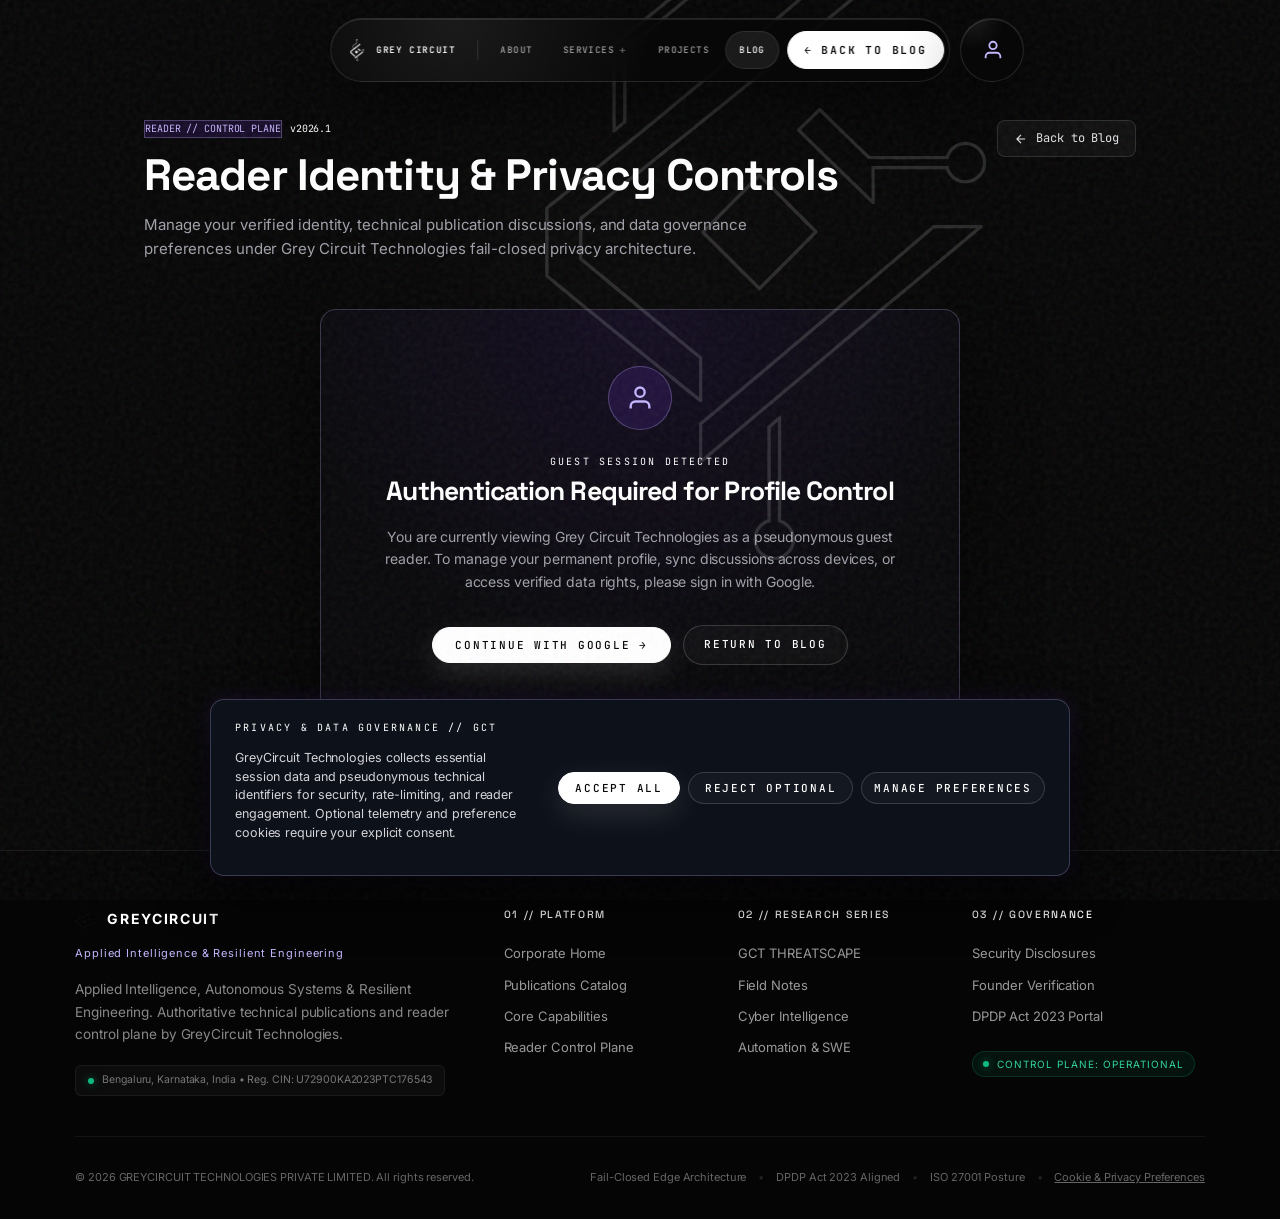
<file: profile.html>
<!DOCTYPE html>
<html lang="en" class="bg-black text-white antialiased">

<head>
  <meta charset="UTF-8">
  <meta name="viewport" content="width=device-width, initial-scale=1.0">
  <title>Reader Profile &amp; Control Plane | Grey Circuit Technologies</title>
  <meta name="description"
    content="Manage your reader identity, publication discussion history, and data privacy governance at Grey Circuit Technologies.">
  <link rel="canonical" href="https://blogs.greycircuit.tech/profile.html">

  <!-- OpenGraph -->
  <meta property="og:title" content="Reader Profile &amp; Control Plane | Grey Circuit Technologies">
  <meta property="og:description"
    content="Manage your reader identity, publication discussion history, and data privacy governance at Grey Circuit Technologies.">
  <meta property="og:url" content="https://blogs.greycircuit.tech/profile.html">
  <meta property="og:type" content="website">
  <meta property="og:site_name" content="Grey Circuit Technologies">
  <meta property="og:image" content="https://greycircuit.tech/assets/logo_transparent.png">

  <!-- Fonts: Inter, Space Grotesk, JetBrains Mono -->
  <link rel="preconnect" href="https://fonts.googleapis.com">
  <link rel="preconnect" href="https://fonts.gstatic.com" crossorigin>
  <link
    href="https://fonts.googleapis.com/css2?family=Inter:wght@300;400;500;600&family=JetBrains+Mono:wght@400;500;600&family=Space+Grotesk:wght@400;500;600;700&display=swap"
    rel="stylesheet">

  <!-- Core GreyCircuit Design System Stylesheet -->
  <link rel="stylesheet" href="styles.css">
</head>

<body class="selection-invert">
  <a href="#main-content" class="skip-link">Skip to main content</a>
  <div class="noise-overlay" aria-hidden="true"></div>

  <!-- Primary Navigation (Dynamic Island + Mobile Slide-Out Drawer) -->
  <header>
    <nav class="dynamic-island" id="site-nav" aria-label="Primary navigation">
      <div class="island-shell">
        <a href="https://greycircuit.tech" class="island-brand" aria-label="Grey Circuit Technologies home">
          <img src="assets/logo_transparent.png" alt="" width="20" height="23" decoding="async">
          <span>GREY CIRCUIT</span>
        </a>
        <div class="island-divider" aria-hidden="true"></div>

        <div class="island-links-desktop">
          <a href="https://greycircuit.tech#about" class="island-link magnetic" data-magnetic>About</a>

          <div class="nav-dropdown">
            <button type="button" class="island-link nav-dropdown-trigger magnetic" data-magnetic
              aria-expanded="false" aria-haspopup="true">
              Services <span class="nav-chevron" aria-hidden="true">+</span>
            </button>
            <div class="nav-dropdown-menu" role="menu">
              <a href="https://greycircuit.tech/services/cybersecurity-service/cybersecurity.html"
                role="menuitem">Cybersecurity</a>
              <a href="https://greycircuit.tech/services/automation-service/automation.html" role="menuitem">Automation</a>
              <a href="https://greycircuit.tech/services/swe-service/software-engineering.html" role="menuitem">Software
                Engineering</a>
              <a href="https://greycircuit.tech/services/" role="menuitem">All Capabilities →</a>
            </div>
          </div>

          <a href="https://greycircuit.tech/projects/" class="island-link magnetic" data-magnetic>Projects</a>
          <a href="index.html" class="island-link magnetic is-active-section" data-magnetic>Blog</a>
        </div>

        <a href="index.html" class="island-contact magnetic" data-magnetic style="font-size: 11px;">← Back to Blog</a>

        <button type="button" class="mobile-drawer-toggle" id="mobile-drawer-toggle" aria-expanded="false"
          aria-controls="mobile-drawer" aria-label="Open navigation menu">
          <span class="hamburger-bar"></span>
          <span class="hamburger-bar"></span>
        </button>
      </div>
    </nav>

    <!-- Reader Profile Stationary Avatar & Right-Expanding Greeting Capsule -->
    <div class="reader-profile-widget" id="reader-profile-widget" aria-label="Reader Profile & Settings">
      <button type="button" class="profile-capsule-btn" id="btn-reader-profile" aria-expanded="false" aria-haspopup="dialog" title="Reader Profile & Preferences">
        <div class="profile-avatar-wrap" id="profile-avatar-wrap">
          <svg class="profile-avatar-svg" width="20" height="20" viewBox="0 0 24 24" fill="none" stroke="currentColor" stroke-width="2" aria-hidden="true">
            <path d="M20 21v-2a4 4 0 0 0-4-4H8a4 4 0 0 0-4 4v2"></path>
            <circle cx="12" cy="7" r="4"></circle>
          </svg>
        </div>
        <div class="profile-greeting-shelf" id="profile-greeting-shelf" aria-hidden="true">
          <span class="greeting-prefix font-mono text-2xs" id="greeting-prefix">Hi,</span>
          <span class="greeting-name font-jetbrains" id="greeting-name">Reader</span>
        </div>
      </button>
    </div>

    <!-- Accessible Mobile Slide-Out Drawer -->
    <div class="mobile-drawer-backdrop" id="mobile-drawer-backdrop" hidden></div>
    <aside class="mobile-drawer" id="mobile-drawer" aria-label="Mobile Navigation Drawer" aria-hidden="true">
      <div class="mobile-drawer-header">
        <span class="font-mono text-xs tracking-widest uppercase text-grey-400">NAVIGATION // GCT</span>
        <button type="button" class="mobile-drawer-close" id="mobile-drawer-close"
          aria-label="Close navigation menu">&times;</button>
      </div>
      <nav class="mobile-drawer-nav">
        <a href="https://greycircuit.tech#about" class="mobile-drawer-link">01 / About Grey Circuit</a>
        <a href="https://greycircuit.tech#services" class="mobile-drawer-link">02 / Core Capabilities</a>
        <a href="https://greycircuit.tech/projects/" class="mobile-drawer-link">03 / Selected Projects</a>
        <a href="index.html" class="mobile-drawer-link">04 / Blog Publications</a>
        <a href="profile.html" class="mobile-drawer-link active">05 / Reader Profile</a>
        <a href="https://greycircuit.tech#contact" class="mobile-drawer-cta">Start a Conversation →</a>
      </nav>
    </aside>
  </header>

  <main id="main-content" class="profile-page-shell" tabindex="-1">
    <div class="ambient-glow hero-glow" aria-hidden="true" style="top: 0; left: 50%; transform: translateX(-50%); opacity: 0.4;"></div>

    <!-- Page Header -->
    <section class="profile-page-header">
      <div class="profile-header-main">
        <div class="profile-kicker font-mono text-2xs text-muted">
          <span class="badge bg-secondary font-jetbrains" style="font-size: 10px; background: rgba(124,58,237,0.15) !important; color: #c4b5fd; border: 1px solid rgba(196,181,253,0.3);">READER // CONTROL PLANE</span>
          <span class="text-muted">v2026.1</span>
        </div>
        <h1 class="profile-page-title">Reader Identity &amp; Privacy Controls</h1>
        <p class="profile-page-desc">
          Manage your verified identity, technical publication discussions, and data governance preferences under Grey Circuit Technologies fail-closed privacy architecture.
        </p>
      </div>
      <div>
        <a href="index.html" class="profile-back-link">
          <svg width="14" height="14" viewBox="0 0 24 24" fill="none" stroke="currentColor" stroke-width="2"><path d="M19 12H5M12 19l-7-7 7-7"/></svg>
          Back to Blog
        </a>
      </div>
    </section>

    <!-- Authenticated View (Rendered when reader has genuine Supabase session) -->
    <div id="profile-authenticated-view" style="display: none;">
      <!-- Profile Overview Hero Card -->
      <div class="profile-overview-card">
        <div class="profile-overview-identity">
          <div class="profile-avatar-large" id="profile-avatar-large">
            <!-- Populated via JS -->
            <span id="profile-avatar-initials">G</span>
          </div>
          <div class="profile-overview-details">
            <h2 class="profile-overview-name" id="overview-display-name">
              <span>Authenticated Reader</span>
              <span class="badge bg-success font-jetbrains" id="overview-status-badge" style="font-size: 11px; padding: 4px 8px;">
                ● Google Verified
              </span>
            </h2>
            <div class="profile-overview-meta">
              <span class="profile-overview-email" id="overview-email">reader@example.com</span>
              <span class="badge bg-secondary font-jetbrains" style="font-size: 10px; background: rgba(255,255,255,0.06) !important; color: #a1a1aa;">Confidential ID</span>
            </div>
          </div>
        </div>
        <div class="profile-overview-actions">
          <a href="#section-general" class="btn btn-secondary btn-sm font-jetbrains" id="overview-btn-edit">Edit Profile</a>
          <button type="button" class="btn btn-secondary btn-sm font-jetbrains" id="overview-btn-signout">
            Sign Out
          </button>
        </div>
      </div>

      <!-- SECTION 01: GENERAL SETTINGS -->
      <section class="profile-card" id="section-general">
        <div class="profile-card-header">
          <h3 class="profile-card-title">01 // GENERAL PROFILE SETTINGS</h3>
          <span class="font-mono text-2xs text-muted">PUBLIC ATTRIBUTION</span>
        </div>
        <div class="profile-form-grid">
          <div class="form-group">
            <label for="profile-form-name" class="form-label font-mono text-2xs uppercase tracking-widest text-muted">Display Name</label>
            <input type="text" id="profile-form-name" class="form-input" placeholder="e.g. Dr. Jane Doe" maxlength="100" />
            <div class="form-helper">Appears publicly on your technical discussions and replies.</div>
          </div>
          <div class="form-group">
            <label for="profile-form-email" class="form-label font-mono text-2xs uppercase tracking-widest text-muted">Account Email (Confidential)</label>
            <input type="email" id="profile-form-email" class="form-input" readonly />
            <div class="form-helper">* Strictly private. Never displayed on public articles or comment cards.</div>
          </div>
        </div>
        <div class="form-group mb-3">
          <label for="profile-form-bio" class="form-label font-mono text-2xs uppercase tracking-widest text-muted">Short Biography</label>
          <textarea id="profile-form-bio" class="form-textarea" rows="2" placeholder="Technical focus or systems research background..." maxlength="250"></textarea>
        </div>
        <div class="profile-form-footer">
          <span class="font-mono text-2xs text-muted" style="font-size: 11px;">Changes persist directly to your verified reader account.</span>
          <button type="button" class="btn btn-primary font-jetbrains" id="profile-btn-save-general">
            Save Profile Changes
          </button>
        </div>
      </section>

      <!-- SECTION 02: ACCOUNT & IDENTITY PROVIDERS -->
      <section class="profile-card" id="section-account">
        <div class="profile-card-header">
          <h3 class="profile-card-title">02 // ACCOUNT &amp; IDENTITY PROVIDERS</h3>
          <span class="font-mono text-2xs text-muted">FEDERATED AUTHENTICATION</span>
        </div>
        <p class="font-jetbrains text-muted mb-3" style="font-size: 12px; line-height: 1.5; color: #a1a1aa;">
          Your authenticated session enables cross-device comment synchronization and verified reader status. Additional enterprise identity providers will be supported via our extensible registry.
        </p>
        <div id="profile-connected-providers" class="d-flex flex-column gap-2 mb-4">
          <!-- Populated dynamically via AUTH_PROVIDERS_CONFIG -->
        </div>

        <div class="account-deletion-box">
          <div class="d-flex align-items-center justify-content-between flex-wrap gap-2">
            <div>
              <div class="font-jetbrains font-weight-bold text-light" style="font-size: 12.5px; color: #fca5a5;">Server-Side Account Deletion Request</div>
              <div class="font-jetbrains text-muted mt-1" style="font-size: 11px; color: #a1a1aa;">
                Permanently purge your authenticated credentials and personal identifiers under DPDP Act 2023 / GDPR.
              </div>
            </div>
            <button type="button" class="btn btn-outline-danger btn-sm font-jetbrains" id="profile-btn-request-deletion">
              Request Account Deletion
            </button>
          </div>
        </div>
      </section>

      <!-- SECTION 03: MY ACTIVITY & ENGAGEMENT HISTORY -->
      <section class="profile-card" id="section-activity">
        <div class="profile-card-header">
          <h3 class="profile-card-title">03 // MY ENGAGEMENT HISTORY</h3>
          <div class="d-flex gap-2">
            <span class="badge bg-secondary font-jetbrains" id="stat-comments-count" style="font-size: 11px;">0 Comments</span>
            <span class="badge bg-secondary font-jetbrains" id="stat-likes-count" style="font-size: 11px;">0 Likes</span>
          </div>
        </div>
        <p class="font-jetbrains text-muted mb-3" style="font-size: 12px; line-height: 1.5; color: #a1a1aa;">
          Database-backed interactions recorded across GreyCircuit technical publications.
        </p>
        <div id="profile-activity-list">
          <!-- Populated dynamically -->
        </div>
      </section>

      <!-- SECTION 04: BOOKMARKED PUBLICATIONS -->
      <section class="profile-card" id="section-bookmarks">
        <div class="profile-card-header">
          <h3 class="profile-card-title">04 // BOOKMARKED PUBLICATIONS</h3>
          <span class="badge bg-secondary font-jetbrains" id="stat-bookmarks-count" style="font-size: 11px;">0 Saved</span>
        </div>
        <p class="font-jetbrains text-muted mb-3" style="font-size: 12px; line-height: 1.5; color: #a1a1aa;">
          Technical publications and systems research saved to your reader account for reference.
        </p>
        <div id="profile-bookmarks-list">
          <div class="empty-bookmarks font-jetbrains">
            Loading bookmarked publications...
          </div>
        </div>
      </section>

      <!-- SECTION 05: PRIVACY & DATA RIGHTS -->
      <section class="profile-card" id="section-privacy">
        <div class="profile-card-header">
          <h3 class="profile-card-title">05 // DATA RIGHTS &amp; PRIVACY (DPDP ACT 2023 / GDPR)</h3>
          <span class="font-mono text-2xs text-muted">COMPLIANCE &amp; SOVEREIGNTY</span>
        </div>
        <p class="font-jetbrains text-muted mb-3" style="font-size: 12px; line-height: 1.5; color: #a1a1aa;">
          Grey Circuit Technologies operates on a fail-closed data architecture. Download your personal data bundle or update consent preferences at any time.
        </p>
        <div class="d-flex flex-wrap gap-2 mb-4">
          <button type="button" class="btn btn-secondary font-jetbrains" id="profile-btn-export-data">
            <svg width="14" height="14" viewBox="0 0 24 24" fill="none" stroke="currentColor" stroke-width="2" style="margin-right: 6px; vertical-align: -1px;"><path d="M21 15v4a2 2 0 0 1-2 2H5a2 2 0 0 1-2-2v-4"></path><polyline points="7 10 12 15 17 10"></polyline><line x1="12" y1="15" x2="12" y2="3"></line></svg>
            Export Personal Data (JSON)
          </button>
          <button type="button" class="btn btn-secondary font-jetbrains" id="profile-btn-manage-consent">
            <svg width="14" height="14" viewBox="0 0 24 24" fill="none" stroke="currentColor" stroke-width="2" style="margin-right: 6px; vertical-align: -1px;"><circle cx="12" cy="12" r="3"></circle><path d="M19.4 15a1.65 1.65 0 0 0 .33 1.82l.06.06a2 2 0 0 1 0 2.83 2 2 0 0 1-2.83 0l-.06-.06a1.65 1.65 0 0 0-1.82-.33 1.65 1.65 0 0 0-1 1.51V21a2 2 0 0 1-2 2 2 2 0 0 1-2-2v-.09A1.65 1.65 0 0 0 9 19.4a1.65 1.65 0 0 0-1.82.33l-.06.06a2 2 0 0 1-2.83 0 2 2 0 0 1 0-2.83l.06-.06a1.65 1.65 0 0 0 .33-1.82 1.65 1.65 0 0 0-1.51-1H3a2 2 0 0 1-2-2 2 2 0 0 1 2-2h.09A1.65 1.65 0 0 0 4.6 9a1.65 1.65 0 0 0-.33-1.82l-.06-.06a2 2 0 0 1 0-2.83 2 2 0 0 1 2.83 0l.06.06a1.65 1.65 0 0 0 1.82.33H9a1.65 1.65 0 0 0 1-1.51V3a2 2 0 0 1 2-2 2 2 0 0 1 2 2v.09a1.65 1.65 0 0 0 1 1.51 1.65 1.65 0 0 0 1.82-.33l.06-.06a2 2 0 0 1 2.83 0 2 2 0 0 1 0 2.83l-.06.06a1.65 1.65 0 0 0-.33 1.82V9a1.65 1.65 0 0 0 1.51 1H21a2 2 0 0 1 2 2 2 2 0 0 1-2 2h-.09a1.65 1.65 0 0 0-1.51 1z"></path></svg>
            Consent &amp; Cookie Preferences
          </button>
        </div>
      </section>
    </div>

    <!-- Guest / Unauthenticated Prompt (Rendered when visitor has no session) -->
    <div id="profile-guest-view" style="display: none;">
      <div class="profile-guest-card">
        <div class="guest-icon-bubble">
          <svg width="28" height="28" viewBox="0 0 24 24" fill="none" stroke="currentColor" stroke-width="2">
            <path d="M20 21v-2a4 4 0 0 0-4-4H8a4 4 0 0 0-4 4v2"></path>
            <circle cx="12" cy="7" r="4"></circle>
          </svg>
        </div>
        <div class="font-mono text-2xs uppercase tracking-widest text-muted mb-2">GUEST SESSION DETECTED</div>
        <h2 class="profile-guest-title">Authentication Required for Profile Control</h2>
        <p class="profile-guest-desc">
          You are currently viewing Grey Circuit Technologies as a pseudonymous guest reader. To manage your permanent profile, sync discussions across devices, or access verified data rights, please sign in with Google.
        </p>
        <div class="profile-guest-actions">
          <button type="button" class="btn btn-primary font-jetbrains" id="btn-profile-guest-signin" style="padding: 10px 22px;">
            Continue with Google →
          </button>
          <a href="index.html" class="btn btn-secondary font-jetbrains" style="padding: 10px 20px;">
            Return to Blog
          </a>
        </div>
      </div>
    </div>
  </main>

  <!-- Corporate Unified Footer -->
  <footer class="site-footer-corporate" role="contentinfo">
    <div class="footer-container">
      <div class="footer-columns-grid">
        <!-- Col 1: Brand & Headquarters -->
        <div class="footer-col footer-col-brand">
          <div class="footer-brand-header">
            <img src="assets/logo_transparent.png" alt="GreyCircuit Logo" width="22" height="26" loading="lazy">
            <span class="footer-brand-title font-space">GREYCIRCUIT</span>
          </div>
          <div class="footer-tagline font-jetbrains">Applied Intelligence &amp; Resilient Engineering</div>
          <p class="footer-desc">
            Applied Intelligence, Autonomous Systems &amp; Resilient Engineering. Authoritative technical publications and reader control plane by GreyCircuit Technologies.
          </p>
          <div class="footer-hq-badge font-jetbrains">
            <span class="footer-dot-green"></span>
            <span>Bengaluru, Karnataka, India &bull; Reg. CIN: U72900KA2023PTC176543</span>
          </div>
        </div>

        <!-- Col 2: Platform -->
        <div class="footer-col">
          <h4 class="footer-heading font-jetbrains">01 // PLATFORM</h4>
          <ul class="footer-nav-list font-inter">
            <li><a href="https://greycircuit.tech">Corporate Home</a></li>
            <li><a href="index.html">Publications Catalog</a></li>
            <li><a href="https://greycircuit.tech#services">Core Capabilities</a></li>
            <li><a href="profile.html">Reader Control Plane</a></li>
          </ul>
        </div>

        <!-- Col 3: Research Series -->
        <div class="footer-col">
          <h4 class="footer-heading font-jetbrains">02 // RESEARCH SERIES</h4>
          <ul class="footer-nav-list font-inter">
            <li><a href="index.html?series=gct-threatscape">GCT THREATSCAPE</a></li>
            <li><a href="index.html?series=gct-field-notes">Field Notes</a></li>
            <li><a href="index.html?series=cybersecurity-intelligence">Cyber Intelligence</a></li>
            <li><a href="index.html?series=automation-engineering">Automation &amp; SWE</a></li>
          </ul>
        </div>

        <!-- Col 4: Governance & Status -->
        <div class="footer-col">
          <h4 class="footer-heading font-jetbrains">03 // GOVERNANCE</h4>
          <ul class="footer-nav-list font-inter">
            <li><a href="https://greycircuit.tech#contact">Security Disclosures</a></li>
            <li><a href="https://greycircuit.tech#about">Founder Verification</a></li>
            <li><a href="profile.html">DPDP Act 2023 Portal</a></li>
          </ul>
          <div class="footer-status-pill font-jetbrains">
            <span class="footer-dot-green"></span>
            <span>CONTROL PLANE: OPERATIONAL</span>
          </div>
        </div>
      </div>

      <!-- Bottom Bar -->
      <div class="footer-bottom-bar font-jetbrains">
        <div class="footer-copy">
          &copy; 2026 GREYCIRCUIT TECHNOLOGIES PRIVATE LIMITED. All rights reserved.
        </div>
        <div class="footer-legal-links">
          <span>Fail-Closed Edge Architecture</span>
          <span class="footer-sep">&bull;</span>
          <span>DPDP Act 2023 Aligned</span>
          <span class="footer-sep">&bull;</span>
          <span>ISO 27001 Posture</span>
          <span class="footer-sep">&bull;</span>
          <a href="#" id="link-privacy-preferences" style="color: inherit; text-decoration: underline;">Cookie &amp; Privacy Preferences</a>
        </div>
      </div>
    </div>
  </footer>

  <!-- Reader Profile Modal (Included for guest interactions or modal triggers) -->
  <div class="reader-modal-backdrop" id="reader-profile-backdrop"></div>
  <aside class="reader-profile-modal font-inter" id="reader-profile-modal" role="dialog" aria-modal="true" aria-labelledby="modal-profile-title" aria-hidden="true">
    <div class="reader-modal-header">
      <div class="d-flex align-items-center gap-2">
        <span class="font-mono text-2xs uppercase tracking-widest text-muted">READER // CONTROL PLANE</span>
        <span id="modal-auth-mode-badge" class="badge bg-secondary font-jetbrains" style="font-size: 10px;">Guest Mode</span>
      </div>
      <button type="button" class="btn-close-profile-modal" style="background:none; border:none; color:#fff; font-size:20px; cursor:pointer;" aria-label="Close dialog">&times;</button>
    </div>

    <div class="reader-modal-body">
      <!-- SECTION 01 — IDENTITY OVERVIEW -->
      <div class="reader-modal-section no-border" id="modal-sec-overview">
        <div class="reader-section-header">
          <span class="reader-section-label">01 // IDENTITY OVERVIEW</span>
        </div>
        <div id="modal-guest-notice" class="modal-guest-warning font-jetbrains" style="display: none;">
          <div class="guest-warning-title">GUEST SESSION ACTIVE</div>
          <p class="guest-warning-desc">
            Your pseudonymous guest identity is temporary and tied strictly to this browser session. It does not carry across browsers or devices. Connecting a verified identity provider enables persistent cross-device identity, comments attribution, and authenticated profile control.
          </p>
        </div>
      </div>

      <!-- SECTION 02 — PERSONAL PROFILE -->
      <div class="reader-modal-section" id="modal-sec-profile">
        <div class="reader-section-header">
          <span class="reader-section-label">02 // PERSONAL PROFILE</span>
        </div>
        <div class="profile-form-grid">
          <div class="form-group">
            <label for="modal-profile-name" class="form-label font-mono text-2xs uppercase tracking-widest text-muted">Display Name</label>
            <input type="text" id="modal-profile-name" class="form-input" placeholder="e.g. Dr. Jane Doe" maxlength="100" />
          </div>
          <div class="form-group">
            <label for="modal-profile-email" class="form-label font-mono text-2xs uppercase tracking-widest text-muted">Work Email (Confidential)</label>
            <input type="email" id="modal-profile-email" class="form-input" placeholder="Not provided (session only)" readonly />
            <div class="font-mono text-2xs text-muted mt-1" style="font-size: 10px; color: #71717a;">* Retained strictly for verification and rate-limiting. Never exposed publicly.</div>
          </div>
        </div>
        <div class="form-group">
          <label for="modal-profile-bio" class="form-label font-mono text-2xs uppercase tracking-widest text-muted">Short Biography</label>
          <textarea id="modal-profile-bio" class="form-textarea" rows="2" placeholder="Technical focus or systems research background..." maxlength="250"></textarea>
        </div>
      </div>

      <!-- SECTION 03 — ENGAGEMENT HISTORY -->
      <div class="reader-modal-section" id="modal-sec-engagement">
        <div class="reader-section-header">
          <span class="reader-section-label">03 // ENGAGEMENT HISTORY</span>
        </div>
        <div id="modal-engagement-history">
          <!-- Dynamically populated via reader-client.js -->
        </div>
      </div>

      <!-- SECTION 04 — DATA RIGHTS & PRIVACY -->
      <div class="reader-modal-section" id="modal-sec-privacy">
        <div class="reader-section-header">
          <span class="reader-section-label">04 // DATA RIGHTS &amp; PRIVACY (DPDP ACT 2023 / GDPR)</span>
        </div>
        <p class="font-jetbrains text-muted mb-3" style="font-size: 11px; line-height: 1.5; color: #a1a1aa;">
          Clearing your guest session purges your pseudonymous tokens and local engagement records immediately from this browser. For authenticated accounts, server-side data deletion requests can be initiated securely.
        </p>
        <div class="d-flex flex-wrap gap-2">
          <button type="button" class="btn btn-secondary btn-sm font-jetbrains" id="modal-btn-export-data" style="font-size: 11px; padding: 6px 14px;">
            <svg width="13" height="13" viewBox="0 0 24 24" fill="none" stroke="currentColor" stroke-width="2" style="margin-right: 4px; vertical-align: -1px;"><path d="M21 15v4a2 2 0 0 1-2 2H5a2 2 0 0 1-2-2v-4"></path><polyline points="7 10 12 15 17 10"></polyline><line x1="12" y1="15" x2="12" y2="3"></line></svg>
            Export Personal Data
          </button>
          <button type="button" class="btn btn-outline-danger btn-sm font-jetbrains" id="modal-btn-delete-account" style="font-size: 11px; padding: 6px 14px; color: #f87171; border-color: rgba(239,68,68,0.4);">
            <svg width="13" height="13" viewBox="0 0 24 24" fill="none" stroke="currentColor" stroke-width="2" style="margin-right: 4px; vertical-align: -1px;"><polyline points="3 6 5 6 21 6"></polyline><path d="M19 6v14a2 2 0 0 1-2 2H7a2 2 0 0 1-2-2V6m3 0V4a2 2 0 0 1 2-2h4a2 2 0 0 1 2 2v2"></path></svg>
            Clear Session / Deletion
          </button>
          <button type="button" class="btn btn-secondary btn-sm font-jetbrains" id="modal-btn-privacy-pref" style="font-size: 11px; padding: 6px 14px;">
            <svg width="13" height="13" viewBox="0 0 24 24" fill="none" stroke="currentColor" stroke-width="2" style="margin-right: 4px; vertical-align: -1px;"><circle cx="12" cy="12" r="3"></circle><path d="M19.4 15a1.65 1.65 0 0 0 .33 1.82l.06.06a2 2 0 0 1 0 2.83 2 2 0 0 1-2.83 0l-.06-.06a1.65 1.65 0 0 0-1.82-.33 1.65 1.65 0 0 0-1 1.51V21a2 2 0 0 1-2 2 2 2 0 0 1-2-2v-.09A1.65 1.65 0 0 0 9 19.4a1.65 1.65 0 0 0-1.82.33l-.06.06a2 2 0 0 1-2.83 0 2 2 0 0 1 0-2.83l.06-.06a1.65 1.65 0 0 0 .33-1.82 1.65 1.65 0 0 0-1.51-1H3a2 2 0 0 1-2-2 2 2 0 0 1 2-2h.09A1.65 1.65 0 0 0 4.6 9a1.65 1.65 0 0 0-.33-1.82l-.06-.06a2 2 0 0 1 0-2.83 2 2 0 0 1 2.83 0l.06.06a1.65 1.65 0 0 0 1.82.33H9a1.65 1.65 0 0 0 1-1.51V3a2 2 0 0 1 2-2 2 2 0 0 1 2 2v.09a1.65 1.65 0 0 0 1 1.51 1.65 1.65 0 0 0 1.82-.33l.06-.06a2 2 0 0 1 2.83 0 2 2 0 0 1 0 2.83l-.06.06a1.65 1.65 0 0 0-.33 1.82V9a1.65 1.65 0 0 0 1.51 1H21a2 2 0 0 1 2 2 2 2 0 0 1-2 2h-.09a1.65 1.65 0 0 0-1.51 1z"></path></svg>
            Privacy Preferences
          </button>
        </div>
      </div>

      <!-- SECTION 05 — IDENTITY PROVIDERS -->
      <div class="reader-modal-section" id="modal-sec-providers">
        <div class="reader-section-header">
          <span class="reader-section-label">05 // IDENTITY PROVIDERS</span>
        </div>
        <p class="text-muted font-jetbrains mb-3" style="font-size: 11px; line-height: 1.45; color: #a1a1aa;">
          Connect a verified identity provider to maintain persistent authenticated identity, signed comments, and engagement across supported devices.
        </p>
        <div id="modal-identity-providers-list" class="d-flex flex-column gap-2">
          <!-- Populated dynamically via extensible provider registry -->
        </div>
      </div>
    </div>

    <div class="reader-modal-footer">
      <button type="button" class="btn btn-primary font-jetbrains" id="modal-btn-save-profile">Save Profile</button>
      <button type="button" class="btn btn-secondary font-jetbrains btn-close-profile-modal">Close</button>
    </div>
  </aside>

  <!-- Cookie & Privacy Preferences Modal (DPDP Act 2023 / GDPR) -->
  <div class="reader-modal-backdrop" id="cookie-preferences-backdrop"></div>
  <aside class="cookie-preferences-modal font-inter" id="cookie-preferences-modal" role="dialog" aria-modal="true" aria-labelledby="modal-cookie-title" aria-hidden="true">
    <div class="reader-modal-header">
      <div class="d-flex align-items-center gap-2">
        <span class="font-mono text-2xs uppercase tracking-widest text-muted">DATA GOVERNANCE // PREFERENCES</span>
        <span class="badge bg-secondary font-jetbrains" style="font-size: 10px;">DPDP 2023 Aligned</span>
      </div>
      <button type="button" class="btn-close-cookie-modal" style="background:none; border:none; color:#a1a1aa; font-size:20px; cursor:pointer;" aria-label="Close dialog">&times;</button>
    </div>

    <div class="reader-modal-body" style="overflow-y: auto; max-height: calc(88vh - 140px); display: flex; flex-direction: column; gap: 16px;">
      <div>
        <h3 id="modal-cookie-title" class="font-jetbrains" style="font-size: 15px; font-weight: 600; color: #fff; margin-bottom: 6px;">Privacy &amp; Cookie Preferences</h3>
        <p class="font-mono text-xs" style="color: #a1a1aa; line-height: 1.5; margin-bottom: 0;">
          Configure how GreyCircuit Technologies stores and accesses data in your browser. All identifiers are stored locally on your device in compliance with the Digital Personal Data Protection Act (DPDP) 2023 and GDPR guidelines.
        </p>
      </div>

      <!-- Preference Options List -->
      <div style="display: flex; flex-direction: column; gap: 12px;">
        <!-- Option 1: Essential (Required) -->
        <div style="background: rgba(255,255,255,0.02); border: 1px solid rgba(255,255,255,0.08); border-radius: 8px; padding: 14px 16px;">
          <div style="display: flex; align-items: flex-start; justify-content: space-between; gap: 12px;">
            <div>
              <div style="display: flex; align-items: center; gap: 8px;">
                <span class="font-jetbrains" style="font-size: 13px; font-weight: 600; color: #fff;">Strictly Essential &amp; Security</span>
                <span class="badge font-mono" style="font-size: 9px; background: rgba(34,197,94,0.15); color: #4ade80; border: 1px solid rgba(34,197,94,0.3);">Always Active</span>
              </div>
              <p class="font-mono text-xs" style="color: #71717a; margin-top: 4px; margin-bottom: 0; line-height: 1.4;">
                Required for core website navigation, rate-limiting fraud protection, session security tokens, and consent record storage.
              </p>
            </div>
            <input type="checkbox" checked disabled style="cursor: not-allowed; accent-color: #3b82f6; width: 16px; height: 16px; margin-top: 3px;">
          </div>
        </div>

        <!-- Option 2: Reader Preferences -->
        <div style="background: rgba(255,255,255,0.02); border: 1px solid rgba(255,255,255,0.08); border-radius: 8px; padding: 14px 16px;">
          <div style="display: flex; align-items: flex-start; justify-content: space-between; gap: 12px;">
            <div>
              <span class="font-jetbrains" style="font-size: 13px; font-weight: 600; color: #fff;">Functional &amp; Reader Identity</span>
              <p class="font-mono text-xs" style="color: #71717a; margin-top: 4px; margin-bottom: 0; line-height: 1.4;">
                Preserves your guest display name, profile biography, avatar styling, and engagement state locally across visits.
              </p>
            </div>
            <input type="checkbox" id="pref-category-preferences" checked style="cursor: pointer; accent-color: #3b82f6; width: 16px; height: 16px; margin-top: 3px;">
          </div>
        </div>

        <!-- Option 3: Analytics / Telemetry -->
        <div style="background: rgba(255,255,255,0.02); border: 1px solid rgba(255,255,255,0.08); border-radius: 8px; padding: 14px 16px;">
          <div style="display: flex; align-items: flex-start; justify-content: space-between; gap: 12px;">
            <div>
              <span class="font-jetbrains" style="font-size: 13px; font-weight: 600; color: #fff;">Telemetry &amp; Diagnostics</span>
              <p class="font-mono text-xs" style="color: #71717a; margin-top: 4px; margin-bottom: 0; line-height: 1.4;">
                Pseudonymous telemetry to evaluate article popularity, performance metrics, and application stability. No commercial ad tracking.
              </p>
            </div>
            <input type="checkbox" id="pref-category-analytics" style="cursor: pointer; accent-color: #3b82f6; width: 16px; height: 16px; margin-top: 3px;">
          </div>
        </div>
      </div>

      <!-- Legal Notice & Data Protection Officer Contact -->
      <div style="padding: 10px 14px; background: rgba(59,130,246,0.05); border: 1px solid rgba(59,130,246,0.15); border-radius: 8px;">
        <p class="font-mono text-2xs" style="color: #93c5fd; margin-bottom: 0; line-height: 1.4;">
          <strong>Data Fiduciary:</strong> GreyCircuit Technologies Private Limited.<br>
          For privacy inquiries or to exercise your DPDP statutory rights (Correction, Erasure, Grievance), contact our grievance officer at <a href="mailto:privacy@greycircuit.tech" style="color: #60a5fa; text-decoration: underline;">privacy@greycircuit.tech</a>.
        </p>
      </div>
    </div>

    <div class="reader-modal-footer" style="padding: 1rem 1.6rem; border-top: 1px solid rgba(255,255,255,0.07); display: flex; align-items: center; justify-content: space-between; gap: 10px; background: rgba(255,255,255,0.015);">
      <button type="button" class="btn btn-secondary btn-sm font-jetbrains btn-close-cookie-modal" style="font-size: 11px; padding: 7px 14px;">Cancel</button>
      <div style="display: flex; gap: 8px;">
        <button type="button" class="btn btn-secondary btn-sm font-jetbrains" id="btn-pref-reject-all" style="font-size: 11px; padding: 7px 14px;">Reject Optional</button>
        <button type="button" class="btn btn-primary btn-sm font-jetbrains" id="btn-save-cookie-preferences" style="font-size: 11px; padding: 7px 16px;">Save Preferences</button>
      </div>
    </div>
  </aside>

  <!-- First-Visit Privacy & Cookie Consent Banner -->
  <div class="privacy-consent-banner" id="privacy-consent-banner" role="region" aria-label="Privacy and Cookie Consent">
    <div class="consent-inner">
      <div style="flex: 1; min-width: 280px;">
        <div class="font-mono text-2xs uppercase tracking-widest text-muted mb-1">PRIVACY &amp; DATA GOVERNANCE // GCT</div>
        <p class="small text-light mb-0" style="font-size: 12.5px; line-height: 1.5; color: #d4d4d8;">
          GreyCircuit Technologies collects essential session data and pseudonymous technical identifiers for security, rate-limiting, and reader engagement. Optional telemetry and preference cookies require your explicit consent.
        </p>
      </div>
      <div class="consent-actions font-jetbrains">
        <button type="button" class="btn btn-primary btn-sm" id="btn-consent-accept-all" style="padding: 8px 16px; font-size: 11px;">Accept All</button>
        <button type="button" class="btn btn-secondary btn-sm" id="btn-consent-reject-opt" style="padding: 8px 16px; font-size: 11px;">Reject Optional</button>
        <button type="button" class="btn btn-secondary btn-sm" id="btn-consent-manage" style="padding: 8px 12px; font-size: 11px;">Manage Preferences</button>
      </div>
    </div>
  </div>

  <!-- Scripts -->
  <script src="config.js"></script>
  <script src="vendor/supabase/supabase.js"></script>
  <script src="reader-client.js" defer></script>
  <script src="script.js" defer></script>
  <script>
    document.addEventListener('DOMContentLoaded', async () => {
      // Initialize profile page controller once reader client is ready
      const client = window.readerClient || window.ReaderClient;
      if (client) {
        await client.initPromise;
        client.initProfilePage();
      } else {
        window.addEventListener('load', async () => {
          const c = window.readerClient || window.ReaderClient;
          if (c) {
            await c.initPromise;
            c.initProfilePage();
          }
        });
      }
    });

    // Automatically synchronize profile view when auth state changes or token refreshes
    window.addEventListener('gct:auth-state-changed', async () => {
      const client = window.readerClient || window.ReaderClient;
      if (client && typeof client.initProfilePage === 'function') {
        await client.initProfilePage();
      }
    });
  </script>

  <!-- Floating Back to Top Control -->
  <button type="button" class="back-to-top" id="btn-back-to-top" aria-label="Back to top" title="Back to top">
    <svg width="18" height="18" viewBox="0 0 24 24" fill="none" stroke="currentColor" stroke-width="2.5" stroke-linecap="round" stroke-linejoin="round" aria-hidden="true">
      <polyline points="18 15 12 9 6 15"></polyline>
    </svg>
  </button>
</body>
</html>
</file>
<file: styles.css>
/* ==========================================================================
   GREY CIRCUIT TECHNOLOGIES — ENTERPRISE DESIGN SYSTEM (styles.css)
   Zero-dependency, high-contrast obsidian/slate architecture.
   Compatible with index.html and all sub-pages (services/*, projects/*).
   ========================================================================== */

:root {
  --bg-obsidian: #070707;
  --bg-slate: #0b0b0b;
  --bg-elevated: rgba(18, 18, 18, 0.72);
  --bg-glass: rgba(15, 15, 15, 0.6);
  --border-subtle: rgba(255, 255, 255, 0.08);
  --border-hover: rgba(255, 255, 255, 0.24);
  --border-accent: rgba(255, 255, 255, 0.28);
  --text-primary: #ffffff;
  --text-secondary: #a3a3a3;
  --text-muted: #737373;
  --accent-cyan: #d4d4d4;
  --accent-violet: #c4b5fd;
  --accent-emerald: #6ee7b7;
  --danger: #f87171;
  --mx: 50%;
  --my: 50%;
  --container-max: min(1340px, 92vw);
  --ease-out-expo: cubic-bezier(0.16, 1, 0.3, 1);
}

*,
*::before,
*::after {
  box-sizing: border-box;
}

html {
  background-color: var(--bg-obsidian);
  color: var(--text-primary);
  scroll-behavior: smooth;
  font-family: "Inter", -apple-system, BlinkMacSystemFont, sans-serif;
  -webkit-font-smoothing: antialiased;
  -moz-osx-font-smoothing: grayscale;
  overflow-x: hidden;
  max-width: 100vw;
}

body {
  margin: 0;
  background-color: var(--bg-obsidian);
  color: var(--text-primary);
  font-family: "Inter", sans-serif;
  overflow-x: hidden;
  max-width: 100vw;
  line-height: 1.6;
  letter-spacing: -0.006em;
  position: relative;
}

/* Subtle film/circuit grain overlay */
.noise-overlay,
body::before {
  content: "";
  position: fixed;
  inset: 0;
  width: 100vw;
  height: 100vh;
  pointer-events: none;
  z-index: 9998;
  opacity: 0.032;
  background-image: url("data:image/svg+xml,%3Csvg viewBox='0 0 200 200' xmlns='http://www.w3.org/2000/svg'%3E%3Cfilter id='n'%3E%3CfeTurbulence type='fractalNoise' baseFrequency='0.85' numOctaves='3' stitchTiles='stitch'/%3E%3C/filter%3E%3Crect width='100%25' height='100%25' filter='url(%23n)'/%3E%3C/svg%3E");
}

a {
  color: inherit;
  text-decoration: none;
}

img {
  max-width: 100%;
  display: block;
}

.selection-invert ::selection {
  background: #ffffff;
  color: #070707;
}

/* Accessibility Skip Link & Focus Rings */
.skip-link {
  position: absolute;
  top: -9999px;
  left: -9999px;
  width: 1px;
  height: 1px;
  padding: 0;
  margin: -1px;
  overflow: hidden;
  clip: rect(0, 0, 0, 0);
  clip-path: inset(50%);
  white-space: nowrap;
  border: 0;
  z-index: 100001;
  text-decoration: none;
}

.skip-link:focus,
.skip-link:focus-visible {
  position: fixed;
  top: 16px;
  left: 16px;
  z-index: 100001;
  width: auto;
  height: auto;
  padding: 10px 18px;
  margin: 0;
  overflow: visible;
  clip: auto;
  clip-path: none;
  white-space: normal;
  background: #ffffff;
  color: #070707;
  border-radius: 6px;
  font-family: "JetBrains Mono", monospace;
  font-size: 12px;
  font-weight: 600;
  box-shadow: 0 8px 24px rgba(0, 0, 0, 0.4), 0 0 0 2px rgba(124, 58, 237, 0.6);
  outline: 2px solid #ffffff;
  outline-offset: 2px;
  transition: transform 0.2s ease, opacity 0.2s ease;
}

:focus-visible {
  outline: 2px solid rgba(255, 255, 255, 0.65);
  outline-offset: 3px;
}

/* Accessible Main Content Container Target */
main#main-content:focus {
  outline: none;
}

/* ==========================================================================
   FLOATING BACK TO TOP CONTROL
   ========================================================================== */
.back-to-top {
  position: fixed;
  bottom: max(28px, calc(env(safe-area-inset-bottom, 0px) + 12px));
  right: max(28px, calc(env(safe-area-inset-right, 0px) + 12px));
  width: 44px;
  height: 44px;
  border-radius: 50%;
  background: rgba(18, 18, 20, 0.85);
  backdrop-filter: blur(12px);
  -webkit-backdrop-filter: blur(12px);
  border: 1px solid rgba(255, 255, 255, 0.15);
  color: rgba(255, 255, 255, 0.85);
  display: flex;
  align-items: center;
  justify-content: center;
  cursor: pointer;
  z-index: 999;
  opacity: 0;
  visibility: hidden;
  transform: translateY(12px);
  pointer-events: none;
  box-shadow: 0 4px 16px rgba(0, 0, 0, 0.35);
  transition: opacity 0.25s ease, transform 0.25s ease, visibility 0.25s ease, background 0.2s ease, border-color 0.2s ease, color 0.2s ease;
}

.back-to-top.is-visible {
  opacity: 1;
  visibility: visible;
  transform: translateY(0);
  pointer-events: auto;
}

.back-to-top:hover {
  background: rgba(28, 28, 34, 0.95);
  border-color: rgba(255, 255, 255, 0.35);
  color: #ffffff;
  transform: translateY(-2px);
  box-shadow: 0 6px 20px rgba(0, 0, 0, 0.45);
}

.back-to-top:active {
  transform: translateY(0);
  background: rgba(36, 36, 42, 0.98);
}

.back-to-top:focus-visible {
  outline: 2px solid #ffffff;
  outline-offset: 3px;
}

@media (max-width: 640px) {
  .back-to-top {
    bottom: 20px;
    right: 20px;
    width: 40px;
    height: 40px;
  }
}

@media (prefers-reduced-motion: reduce) {
  .back-to-top {
    transition: none !important;
    transform: none !important;
  }
  .back-to-top:hover,
  .back-to-top:active {
    transform: none !important;
  }
  .skip-link:focus,
  .skip-link:focus-visible {
    transition: none !important;
  }
}

/* ==========================================================================
   TYPOGRAPHY & UTILITY TOKENS
   ========================================================================== */

.font-display,
h1,
h2,
h3,
h4 {
  font-family: "Space Grotesk", sans-serif;
  font-weight: 500;
  letter-spacing: -0.035em;
  margin: 0;
  text-wrap: balance;
}

.font-mono,
.section-kicker,
.telemetry-label,
.pillar-tag,
.status-pill {
  font-family: "JetBrains Mono", monospace;
  font-variant-numeric: tabular-nums;
}

.text-2xs {
  font-size: 10px;
}

.text-xs {
  font-size: 12px;
}

.uppercase {
  text-transform: uppercase;
}

.tracking-widest {
  letter-spacing: 0.22em;
}

.text-grey-300 {
  color: #d4d4d4;
}

.text-grey-400 {
  color: var(--text-secondary);
}

.text-grey-500,
.text-grey-600 {
  color: var(--text-muted);
}

.text-gradient-slate {
  background: linear-gradient(135deg, #ffffff 0%, #d4d4d4 55%, #888888 100%);
  -webkit-background-clip: text;
  background-clip: text;
  color: transparent;
}

.mt-1 {
  margin-top: 0.25rem;
}

.mt-4 {
  margin-top: 1rem;
}

.mt-8 {
  margin-top: 2rem;
}

.mt-10 {
  margin-top: 2.5rem;
}

/* ==========================================================================
   LAYOUT CONTAINERS & GRIDS
   ========================================================================== */

.container {
  width: min(100% - clamp(1.75rem, 4vw, 3.5rem), var(--container-max));
  margin-inline: auto;
}

.site-section {
  position: relative;
  padding: clamp(5.5rem, 10vw, 9rem) 0;
  border-top: 1px solid var(--border-subtle);
  isolation: isolate;
}

.section-obsidian {
  background-color: var(--bg-obsidian);
}

.section-slate {
  background-color: var(--bg-slate);
}

.grid-12 {
  display: grid;
  grid-template-columns: repeat(12, minmax(0, 1fr));
  gap: clamp(2rem, 5vw, 5rem);
  align-items: start;
}

.col-span-4 {
  grid-column: span 4;
}

.col-span-5 {
  grid-column: span 5;
}

.col-span-7 {
  grid-column: span 7;
}

.col-span-8 {
  grid-column: span 8;
}

.grid-3 {
  display: grid;
  grid-template-columns: repeat(3, minmax(0, 1fr));
  gap: 1.5rem;
}

.flex-wrap-gap {
  display: flex;
  flex-wrap: wrap;
  gap: 1rem;
  align-items: center;
}

/* Section Headers & Index Numbers */
.section-index {
  display: block;
  margin: 0 0 1rem;
  color: transparent;
  font-family: "Space Grotesk", sans-serif;
  font-size: clamp(4.2rem, 7.5vw, 7.5rem);
  font-weight: 300;
  line-height: 0.78;
  letter-spacing: -0.06em;
  -webkit-text-stroke: 1px rgba(196, 181, 253, 0.72);
}

.section-kicker {
  display: block;
  margin-bottom: 1.25rem;
  color: var(--text-muted);
  font-size: 10px;
  line-height: 1.2;
  letter-spacing: 0.24em;
  text-transform: uppercase;
}

.section-marker {
  display: flex;
  flex-direction: column;
  align-items: flex-start;
  margin-bottom: 1.25rem;
}

.section-heading {
  font-size: clamp(2rem, 3.8vw, 3.25rem);
  line-height: 1.05;
}

.section-heading-lg {
  font-size: clamp(2.4rem, 5vw, 4.25rem);
  line-height: 0.98;
}

.section-header-bar {
  display: flex;
  justify-content: space-between;
  align-items: flex-end;
  gap: 2rem;
  padding-bottom: 2rem;
  margin-bottom: 3.5rem;
  border-bottom: 1px solid var(--border-subtle);
}

.header-link {
  font-size: 11px;
  letter-spacing: 0.16em;
  text-transform: uppercase;
  color: var(--text-secondary);
  transition: color 0.25s ease, transform 0.25s ease;
  white-space: nowrap;
}

.header-link:hover {
  color: #ffffff;
  transform: translateX(4px);
}

.lead-paragraph {
  font-size: clamp(1.125rem, 2vw, 1.5rem);
  font-weight: 300;
  line-height: 1.55;
  color: #d4d4d4;
  margin: 0 0 3rem;
}

/* ==========================================================================
   NATIVE BROWSER MOUSE CURSOR BEHAVIOUR & AMBIENT LIGHTING
   ========================================================================== */

html, body {
  cursor: auto;
}

a, button, [role="button"], input[type="submit"], input[type="button"], select, label[for], .btn, .magnetic, [data-magnetic] {
  cursor: pointer;
}

.ambient-glow {
  position: absolute;
  pointer-events: none;
  z-index: -1;
  filter: blur(90px);
  opacity: 0.45;
}

.hero-glow {
  width: min(68vw, 760px);
  height: min(68vw, 760px);
  top: 12%;
  left: 50%;
  transform: translateX(-50%);
  background: radial-gradient(circle, rgba(255, 255, 255, 0.08) 0%, rgba(255, 255, 255, 0.02) 45%, transparent 70%);
}

/* ==========================================================================
   DYNAMIC ISLAND NAVIGATION & MOBILE SLIDE-OUT DRAWER
   ========================================================================== */

.dynamic-island {
  --island-h: 52px;
  position: fixed !important;
  top: max(18px, env(safe-area-inset-top, 0px)) !important;
  left: 50% !important;
  z-index: 99990 !important;
  width: max-content !important;
  max-width: calc(100vw - 24px) !important;
  padding: 5px !important;
  border: 1px solid rgba(255, 255, 255, 0.12) !important;
  border-radius: 999px !important;
  background: radial-gradient(circle at 20% 0%, rgba(255, 255, 255, 0.08), transparent 40%), rgba(7, 7, 7, 0.78) !important;
  backdrop-filter: blur(24px) saturate(140%) !important;
  -webkit-backdrop-filter: blur(24px) saturate(140%) !important;
  box-shadow: 0 18px 60px rgba(0, 0, 0, 0.45), inset 0 1px 0 rgba(255, 255, 255, 0.1) !important;
  transform: translate3d(-50%, 0, 0) !important;
  transition: transform 0.45s var(--ease-out-expo), background 0.3s ease, border-color 0.3s ease, top 0.3s ease !important;
}

.dynamic-island.is-scrolled {
  top: max(12px, env(safe-area-inset-top, 0px)) !important;
  background: rgba(7, 7, 7, 0.9) !important;
  border-color: rgba(255, 255, 255, 0.18) !important;
}

.dynamic-island.is-hidden {
  transform: translate3d(-50%, calc(-100% - 28px), 0) !important;
  pointer-events: none;
}

.island-shell {
  min-height: var(--island-h);
  display: flex;
  align-items: center;
  gap: 4px;
}

.island-links-desktop {
  display: flex;
  align-items: center;
  gap: 2px;
}

.island-brand {
  height: 40px;
  display: inline-flex;
  align-items: center;
  gap: 9px;
  padding: 0 14px 0 11px;
  color: #ffffff;
  font: 600 9px "JetBrains Mono", monospace;
  letter-spacing: 0.18em;
  text-transform: uppercase;
  border-radius: 999px;
  transition: background 0.25s ease;
}

.island-brand img {
  width: 20px;
  height: 23px;
  object-fit: contain;
  filter: invert(1) brightness(1.2);
}

.island-brand:hover {
  background: rgba(255, 255, 255, 0.07);
}

.island-divider {
  width: 1px;
  height: 20px;
  margin: 0 4px;
  background: rgba(255, 255, 255, 0.12);
}

.island-link,
.island-contact {
  height: 38px;
  display: inline-flex;
  align-items: center;
  justify-content: center;
  gap: 5px;
  padding: 0 13px;
  border: 1px solid transparent;
  border-radius: 999px;
  background: transparent;
  color: rgba(255, 255, 255, 0.62);
  font: 500 9px "JetBrains Mono", monospace;
  letter-spacing: 0.16em;
  text-transform: uppercase;
  white-space: nowrap;
  cursor: pointer;
  transition: color 0.22s ease, background 0.22s ease, border-color 0.22s ease;
}

.island-link:hover,
.island-link.is-active-section,
.nav-dropdown.is-open>.island-link {
  color: #ffffff;
  background: rgba(255, 255, 255, 0.08);
  border-color: rgba(255, 255, 255, 0.09);
}

.island-contact {
  margin-left: 4px;
  padding: 0 16px;
  color: #070707 !important;
  background: #ffffff !important;
  border-color: #ffffff !important;
  font-weight: 600;
}

.island-contact:hover {
  color: #ffffff !important;
  background: rgba(255, 255, 255, 0.12) !important;
  border-color: rgba(255, 255, 255, 0.35) !important;
}

.nav-dropdown {
  position: relative;
  height: 38px;
  display: flex;
  align-items: center;
}

.nav-chevron {
  display: inline-block;
  font-size: 11px;
  opacity: 0.55;
  transition: transform 0.3s var(--ease-out-expo);
}

.nav-dropdown.is-open .nav-chevron {
  transform: rotate(45deg);
  opacity: 1;
}

.nav-dropdown-menu {
  position: absolute;
  top: calc(100% + 12px);
  left: 50%;
  width: 260px;
  padding: 8px;
  border: 1px solid rgba(255, 255, 255, 0.14);
  border-radius: 16px;
  background: rgba(10, 10, 10, 0.95);
  backdrop-filter: blur(28px);
  box-shadow: 0 24px 80px rgba(0, 0, 0, 0.65);
  opacity: 0;
  visibility: hidden;
  pointer-events: none;
  transform: translate(-50%, -8px) scale(0.96);
  transition: opacity 0.22s ease, transform 0.32s var(--ease-out-expo), visibility 0.22s ease;
}

.nav-dropdown.is-open .nav-dropdown-menu {
  opacity: 1;
  visibility: visible;
  pointer-events: auto;
  transform: translate(-50%, 0) scale(1);
}

.nav-dropdown-menu a {
  display: flex;
  align-items: center;
  min-height: 38px;
  padding: 8px 12px;
  border-radius: 10px;
  color: var(--text-secondary);
  font: 500 9px "JetBrains Mono", monospace;
  letter-spacing: 0.1em;
  text-transform: uppercase;
  transition: color 0.2s ease, background 0.2s ease, transform 0.2s ease;
}

.nav-dropdown-menu a:hover {
  color: #ffffff;
  background: rgba(255, 255, 255, 0.08);
  transform: translateX(3px);
}

/* Mobile Drawer Toggle & Slide-Out Panel */
.mobile-drawer-toggle {
  display: none;
  width: 38px;
  height: 38px;
  border-radius: 50%;
  border: 1px solid rgba(255, 255, 255, 0.14);
  background: rgba(255, 255, 255, 0.04);
  align-items: center;
  justify-content: center;
  flex-direction: column;
  gap: 5px;
  cursor: pointer;
  padding: 0;
}

.hamburger-bar {
  width: 15px;
  height: 1.5px;
  background: #ffffff;
  transition: transform 0.25s ease;
}

.mobile-drawer-backdrop {
  position: fixed;
  inset: 0;
  z-index: 99992;
  background: rgba(5, 5, 5, 0.75);
  backdrop-filter: blur(6px);
}

.mobile-drawer {
  position: fixed;
  top: 0;
  right: 0;
  bottom: 0;
  width: min(86vw, 360px);
  max-width: 100vw;
  box-sizing: border-box;
  z-index: 99995;
  background: var(--bg-slate);
  border-left: 1px solid var(--border-subtle);
  padding: 28px 24px;
  display: flex;
  flex-direction: column;
  transform: translateX(102%);
  transition: transform 0.38s var(--ease-out-expo), visibility 0.38s;
  visibility: hidden;
  pointer-events: none;
}

.mobile-drawer.is-open {
  transform: translateX(0);
  visibility: visible;
  pointer-events: auto;
}

.mobile-drawer-header {
  display: flex;
  justify-content: space-between;
  align-items: center;
  padding-bottom: 20px;
  border-bottom: 1px solid var(--border-subtle);
}

.mobile-drawer-close {
  background: transparent;
  border: 1px solid var(--border-subtle);
  color: #ffffff;
  width: 34px;
  height: 34px;
  border-radius: 50%;
  font-size: 18px;
  cursor: pointer;
}

.mobile-drawer-nav {
  display: flex;
  flex-direction: column;
  gap: 10px;
  margin-top: 24px;
}

.mobile-drawer-link {
  padding: 12px 10px;
  border-bottom: 1px solid rgba(255, 255, 255, 0.05);
  font-family: "JetBrains Mono", monospace;
  font-size: 11px;
  letter-spacing: 0.14em;
  text-transform: uppercase;
  color: var(--text-primary);
}

.mobile-drawer-sublinks {
  display: grid;
  gap: 6px;
  padding: 4px 0 8px 18px;
}

.mobile-drawer-sublinks a {
  font-family: "JetBrains Mono", monospace;
  font-size: 10px;
  color: var(--text-secondary);
  letter-spacing: 0.1em;
  text-transform: uppercase;
  padding: 4px 0;
}

.mobile-drawer-cta {
  margin-top: 16px;
  padding: 14px 18px;
  border-radius: 999px;
  background: #ffffff;
  color: #070707;
  text-align: center;
  font-family: "JetBrains Mono", monospace;
  font-size: 11px;
  font-weight: 600;
  letter-spacing: 0.14em;
  text-transform: uppercase;
}

/* ==========================================================================
   HERO SECTION & TELEMETRY COUNTERS
   ========================================================================== */

#hero,
main>section:first-of-type {
  position: relative;
  isolation: isolate;
}

#hero::before,
main>section:first-of-type::before {
  content: "";
  position: absolute;
  z-index: -1;
  top: 48%;
  right: clamp(2rem, 7vw, 8rem);
  width: min(44vw, 580px);
  aspect-ratio: 2 / 3;
  transform: translateY(-50%);
  background: url("assets/watermark.png") center / contain no-repeat;
  filter: invert(1) grayscale(1) contrast(1.35);
  opacity: 0.14;
  mix-blend-mode: screen;
  pointer-events: none;
}

.hero-section {
  min-height: 100svh;
  display: flex;
  flex-direction: column;
  justify-content: center;
  padding: 8.5rem 0 5rem;
}

.hero-container {
  display: flex;
  flex-direction: column;
  align-items: center;
  text-align: center;
}

.hero-badge {
  display: inline-flex;
  align-items: center;
  gap: 10px;
  padding: 7px 16px;
  border-radius: 999px;
  border: 1px solid var(--border-subtle);
  background: rgba(255, 255, 255, 0.03);
  font-family: "JetBrains Mono", monospace;
  font-size: 10px;
  letter-spacing: 0.24em;
  color: var(--text-secondary);
  margin-bottom: 2rem;
}

.pulse-dot {
  width: 7px;
  height: 7px;
  border-radius: 50%;
  background: var(--accent-emerald);
  box-shadow: 0 0 10px var(--accent-emerald);
}

.hero-title {
  font-size: clamp(3.4rem, 9.2vw, 8.2rem);
  font-weight: 600;
  line-height: 0.88;
  letter-spacing: -0.055em;
  display: flex;
  flex-direction: column;
  align-items: center;
}

.hero-word {
  display: block;
}

.hero-desc {
  max-width: 42rem;
  margin: 2rem auto 0;
  color: var(--text-secondary);
  font-size: clamp(1rem, 1.4vw, 1.18rem);
  line-height: 1.65;
}

.hero-actions {
  margin-top: 2.25rem;
  display: flex;
  flex-wrap: wrap;
  justify-content: center;
  gap: 1rem;
}

.btn-primary,
.btn-secondary {
  display: inline-flex;
  align-items: center;
  gap: 12px;
  padding: 15px 28px;
  border-radius: 999px;
  font-family: "JetBrains Mono", monospace;
  font-size: 11px;
  font-weight: 500;
  letter-spacing: 0.16em;
  text-transform: uppercase;
  transition: transform 0.25s var(--ease-out-expo), background 0.25s ease, color 0.25s ease, border-color 0.25s ease, box-shadow 0.25s ease;
}

.btn-primary {
  background: #ffffff;
  color: #070707;
  border: 1px solid #ffffff;
  box-shadow: 0 10px 30px rgba(255, 255, 255, 0.12);
}

.btn-primary:hover {
  background: transparent;
  color: #ffffff;
  border-color: rgba(255, 255, 255, 0.65);
}

.btn-secondary {
  background: rgba(255, 255, 255, 0.03);
  color: var(--text-primary);
  border: 1px solid rgba(255, 255, 255, 0.16);
  backdrop-filter: blur(12px);
}

.btn-secondary:hover {
  border-color: rgba(255, 255, 255, 0.55);
  background: rgba(255, 255, 255, 0.08);
}

/* Telemetry Strip */
.telemetry-strip {
  position: relative;
  padding-bottom: clamp(5.5rem, 10vw, 9rem);
  background-color: var(--bg-obsidian);
}

.hero-telemetry-grid {
  width: 100%;
  margin-top: 4.5rem;
  display: grid;
  grid-template-columns: repeat(4, minmax(0, 1fr));
  gap: 1rem;
  text-align: left;
}

.telemetry-strip .hero-telemetry-grid {
  margin-top: 0;
}

.telemetry-card {
  padding: 1.35rem 1.5rem;
  border-radius: 14px;
  border: 1px solid var(--border-subtle);
  background: linear-gradient(160deg, rgba(255, 255, 255, 0.04), rgba(255, 255, 255, 0.01));
  backdrop-filter: blur(14px);
  transition: border-color 0.3s ease, transform 0.3s var(--ease-out-expo);
}

.telemetry-card:hover {
  border-color: var(--border-hover);
  transform: translateY(-3px);
}

.telemetry-label {
  display: block;
  font-size: 9px;
  letter-spacing: 0.16em;
  color: var(--text-muted);
  text-transform: uppercase;
}

.telemetry-value {
  display: block;
  font-family: "Space Grotesk", sans-serif;
  font-size: clamp(1.85rem, 3vw, 2.5rem);
  font-weight: 600;
  color: var(--text-primary);
  margin: 0.45rem 0 0.25rem;
  letter-spacing: -0.04em;
}

.telemetry-sub {
  display: block;
  font-size: 11px;
  color: var(--text-secondary);
}

/* Scroll Indicator */
.scroll-indicator {
  position: absolute;
  bottom: 1.5rem;
  left: 50%;
  transform: translateX(-50%);
  display: flex;
  flex-direction: column;
  align-items: center;
  gap: 0.6rem;
  opacity: 0.55;
}

.scroll-track {
  width: 1px;
  height: 44px;
  background: rgba(255, 255, 255, 0.18);
  position: relative;
  overflow: hidden;
}

.scroll-line {
  position: absolute;
  top: 0;
  left: 0;
  width: 100%;
  height: 50%;
  background: #ffffff;
  animation: scroll-pulse 2s infinite ease-in-out;
}

@keyframes scroll-pulse {
  0% {
    transform: translateY(-100%);
  }

  100% {
    transform: translateY(200%);
  }
}

/* ==========================================================================
   ABOUT & FOUNDER SECTIONS
   ========================================================================== */

.principles-grid {
  display: grid;
  grid-template-columns: repeat(2, minmax(0, 1fr));
  gap: 1.25rem;
}

.principle-card {
  padding: 1.6rem;
  border-radius: 12px;
  border: 1px solid var(--border-subtle);
  background: rgba(255, 255, 255, 0.02);
  transition: transform 0.35s var(--ease-out-expo), border-color 0.3s ease;
}

.principle-card:hover {
  transform: translateY(-4px);
  border-color: var(--border-hover);
}

.principle-index {
  font-family: "JetBrains Mono", monospace;
  font-size: 9px;
  letter-spacing: 0.16em;
  color: var(--text-muted);
}

.principle-card h3 {
  font-size: 1.15rem;
  margin: 0.75rem 0 0.5rem;
  color: #ffffff;
}

.principle-card p {
  margin: 0;
  font-size: 0.875rem;
  color: var(--text-secondary);
}

.founder-grid {
  display: grid;
  grid-template-columns: minmax(0, 1.1fr) minmax(260px, 0.75fr);
  align-items: center;
  gap: clamp(3rem, 8vw, 8rem);
}

.founder-tags {
  font-family: "JetBrains Mono", monospace;
  font-size: 12px;
  letter-spacing: 0.16em;
  text-transform: uppercase;
  color: var(--text-secondary);
  margin: 1rem 0 1.5rem;
}

.founder-bio {
  color: var(--text-secondary);
  font-size: 1.05rem;
  line-height: 1.7;
  max-width: 38rem;
}

.founder-links {
  display: flex;
  flex-wrap: wrap;
  gap: 0.75rem;
  margin-top: 2rem;
}

.founder-link {
  padding: 0.75rem 1.1rem;
  border: 1px solid rgba(255, 255, 255, 0.16);
  border-radius: 8px;
  color: var(--text-primary);
  font: 500 10px "JetBrains Mono", monospace;
  letter-spacing: 0.14em;
  text-transform: uppercase;
  transition: background 0.25s ease, color 0.25s ease, border-color 0.25s ease;
}

.founder-link:hover {
  background: #ffffff;
  color: #070707;
  border-color: #ffffff;
}

.founder-portrait-wrap {
  justify-self: end;
  width: min(100%, 360px);
  aspect-ratio: 4 / 5;
  overflow: hidden;
  border-radius: 14px;
  border: 1px solid rgba(255, 255, 255, 0.14);
  background: #0b0b0b;
  box-shadow: 0 24px 80px rgba(0, 0, 0, 0.45);
}

.founder-portrait {
  width: 100%;
  height: 100%;
  object-fit: cover;
  filter: contrast(1.06);
}

/* ==========================================================================
   SERVICES PILLARS, GLASS PANELS & OUTCOME BENCHMARKS
   ========================================================================== */

.glass-panel {
  background: var(--bg-glass);
  backdrop-filter: blur(16px);
  -webkit-backdrop-filter: blur(16px);
  border: 1px solid var(--border-subtle);
  border-radius: 16px;
}

.practice-card {
  position: relative;
  min-height: 380px;
  padding: 2rem;
  display: flex;
  flex-direction: column;
  justify-content: space-between;
  overflow: hidden;
  transition: transform 0.45s var(--ease-out-expo), border-color 0.35s ease, box-shadow 0.45s ease;
}

.practice-card:hover {
  transform: translateY(-6px);
  border-color: var(--border-accent);
  box-shadow: 0 28px 80px rgba(0, 0, 0, 0.45);
}

.services-carousel .practice-card::before {
  content: "";
  position: absolute;
  inset: 0;
  z-index: 0;
  opacity: 0;
  transform: scale(1.05);
  background-position: center;
  background-size: cover;
  background-repeat: no-repeat;
  transition: opacity 0.45s ease, transform 0.55s var(--ease-out-expo);
}

.services-carousel .practice-card.card-cybersecurity::before {
  background-image: url("assets/images/services/cybersecurity/cybersec-card.avif");
}

.services-carousel .practice-card.card-automation::before {
  background-image: url("assets/images/services/automation/automation-card.avif");
}

.services-carousel .practice-card.card-software-engineering::before {
  background-image: url("assets/images/services/swe/swe-card.avif");
}

.services-carousel .practice-card:hover::before {
  opacity: 0.22;
  transform: scale(1);
}

.practice-card>* {
  position: relative;
  z-index: 1;
}

.practice-card-top {
  display: flex;
  justify-content: space-between;
  align-items: center;
  margin-bottom: 2.25rem;
}

.pillar-badge {
  width: 40px;
  height: 40px;
  border-radius: 50%;
  border: 1px solid rgba(255, 255, 255, 0.22);
  display: grid;
  place-items: center;
  font-size: 12px;
  transition: background 0.3s ease, color 0.3s ease;
}

.practice-card:hover .pillar-badge {
  background: #ffffff;
  color: #070707;
}

.pillar-tag {
  font-size: 9px;
  letter-spacing: 0.16em;
  color: var(--text-muted);
  padding: 4px 9px;
  border-radius: 999px;
  border: 1px solid var(--border-subtle);
}

.practice-card-body h3 {
  font-size: 1.45rem;
  margin-bottom: 0.75rem;
  color: #ffffff;
}

.practice-card-body p {
  font-size: 0.9rem;
  color: var(--text-secondary);
  margin: 0 0 1.25rem;
}

.pillar-specs {
  list-style: none;
  padding: 0;
  margin: 0 0 2rem;
  border-top: 1px solid var(--border-subtle);
}

.pillar-specs li {
  font-family: "JetBrains Mono", monospace;
  font-size: 10px;
  color: var(--text-secondary);
  padding: 8px 0;
  border-bottom: 1px solid rgba(255, 255, 255, 0.05);
}

.pillar-cta {
  display: inline-flex;
  align-items: center;
  justify-content: space-between;
  padding-top: 0.5rem;
  font-family: "JetBrains Mono", monospace;
  font-size: 10px;
  letter-spacing: 0.16em;
  text-transform: uppercase;
  color: rgba(255, 255, 255, 0.75);
  transition: color 0.25s ease;
}

.practice-card:hover .pillar-cta {
  color: #ffffff;
}

/* Social Proof & Engineering Benchmarks Strip */
.outcomes-strip {
  margin-top: 2.5rem;
  display: grid;
  grid-template-columns: repeat(3, minmax(0, 1fr));
  gap: 1.5rem;
  padding: 2rem;
  border-radius: 16px;
  border: 1px solid var(--border-subtle);
  background: linear-gradient(135deg, rgba(255, 255, 255, 0.03), rgba(18, 18, 18, 0.8));
}

.outcome-item {
  padding-right: 1rem;
}

.outcome-kicker {
  display: block;
  font-family: "JetBrains Mono", monospace;
  font-size: 9px;
  letter-spacing: 0.18em;
  color: var(--accent-emerald);
  margin-bottom: 0.5rem;
}

.outcome-item strong {
  display: block;
  font-family: "Space Grotesk", sans-serif;
  font-size: 1.15rem;
  color: #ffffff;
  margin-bottom: 0.45rem;
}

.outcome-item p {
  margin: 0;
  font-size: 0.85rem;
  color: var(--text-secondary);
}

/* ==========================================================================
   PROJECTS, INDUSTRIES & INSIGHTS
   ========================================================================== */

.project-preview-card,
.project-card,
.insight-card {
  padding: 2rem;
  display: flex;
  flex-direction: column;
  justify-content: space-between;
  transition: transform 0.35s var(--ease-out-expo), border-color 0.35s ease;
}

.project-preview-card:hover,
.project-card:hover,
.insight-card:hover {
  transform: translateY(-5px);
  border-color: var(--border-hover);
}

.project-card-meta {
  display: flex;
  justify-content: space-between;
  align-items: center;
  margin-bottom: 2.5rem;
}

.status-pill {
  font-size: 9px;
  letter-spacing: 0.12em;
  padding: 3px 8px;
  border-radius: 4px;
  border: 1px solid rgba(255, 255, 255, 0.16);
  color: var(--text-secondary);
}

.project-preview-card h3,
.insight-card h3 {
  font-size: 1.45rem;
  margin: 1rem 0 0.75rem;
}

.project-preview-card p,
.insight-card p {
  font-size: 0.9rem;
  color: var(--text-secondary);
  margin: 0 0 1.5rem;
}

.project-tags {
  display: flex;
  flex-wrap: wrap;
  gap: 0.5rem;
  margin-top: auto;
}

.project-tags span {
  padding: 0.35rem 0.6rem;
  border: 1px solid var(--border-subtle);
  border-radius: 4px;
  color: var(--text-secondary);
  font: 400 9px "JetBrains Mono", monospace;
  text-transform: uppercase;
  letter-spacing: 0.08em;
}

.project-card-cta {
  display: inline-flex;
  align-items: center;
  gap: 0.5rem;
  font: 400 10px "JetBrains Mono", monospace;
  color: var(--text-muted);
  text-transform: uppercase;
  letter-spacing: 0.12em;
}

.project-preview-cta,
.service-cta {
  display: inline-flex;
  align-items: center;
  gap: 1rem;
  font-family: "JetBrains Mono", monospace;
  font-size: 11px;
  letter-spacing: 0.16em;
  text-transform: uppercase;
  color: rgba(255, 255, 255, 0.72);
  transition: gap 0.25s ease, color 0.25s ease;
}

.project-preview-cta:hover,
.service-cta:hover {
  gap: 1.4rem;
  color: #ffffff;
}

/* Industries Matrix */
.industry-matrix {
  display: grid;
  grid-template-columns: repeat(2, minmax(0, 1fr));
  border-top: 1px solid var(--border-subtle);
}

.industry-cell {
  padding: 2rem 1.75rem 2rem 0;
  border-bottom: 1px solid var(--border-subtle);
}

.industry-cell:nth-child(even) {
  padding-left: 1.75rem;
  padding-right: 0;
  border-left: 1px solid var(--border-subtle);
}

.industry-cell h3 {
  font-size: 1.4rem;
  margin: 0.75rem 0 0.5rem;
}

.industry-cell p {
  margin: 0;
  font-size: 0.9rem;
  color: var(--text-secondary);
}

/* ==========================================================================
   EXECUTION MODEL (CIRCUIT TIMELINE)
   ========================================================================== */

.approach-container {
  max-width: 920px;
}

.approach-header {
  text-align: center;
  margin-bottom: 4.5rem;
}

.execution-marker {
  align-items: center;
}

.circuit-timeline {
  position: relative;
  display: grid;
  gap: 3.5rem;
}

.circuit-line-track {
  position: absolute;
  top: 0;
  bottom: 0;
  left: 50%;
  width: 2px;
  margin-left: -1px;
  background: rgba(255, 255, 255, 0.1);
}

.circuit-line-fill {
  width: 100%;
  height: 0%;
  background: linear-gradient(180deg, #ffffff, rgba(255, 255, 255, 0.5));
  box-shadow: 0 0 14px rgba(255, 255, 255, 0.35);
  transition: height 0.15s linear;
}

.meth-step {
  display: grid;
  grid-template-columns: 1fr 72px 1fr;
  align-items: center;
  position: relative;
  z-index: 1;
}

.meth-left {
  text-align: right;
  padding-right: 1.5rem;
}

.meth-right {
  text-align: left;
  padding-left: 1.5rem;
}

.meth-center {
  display: flex;
  justify-content: center;
}

.circuit-node {
  width: 48px;
  height: 48px;
  border-radius: 50%;
  border: 2px solid rgba(255, 255, 255, 0.2);
  background: var(--bg-obsidian);
  display: grid;
  place-items: center;
  font-family: "JetBrains Mono", monospace;
  font-size: 11px;
  color: var(--text-secondary);
  transition: all 0.4s var(--ease-out-expo);
}

.circuit-node.active {
  background: #ffffff;
  color: #070707;
  border-color: #ffffff;
  box-shadow: 0 0 20px rgba(255, 255, 255, 0.75);
}

.step-content {
  opacity: 0.28;
  transform: translateY(8px);
  transition: opacity 0.45s ease, transform 0.45s var(--ease-out-expo);
}

.step-content.is-active {
  opacity: 1;
  transform: translateY(0);
}

.step-content h3 {
  font-size: 1.35rem;
  margin-bottom: 0.4rem;
}

.step-content p {
  margin: 0;
  font-size: 0.9rem;
  color: var(--text-secondary);
}

/* ==========================================================================
   WHITEPAPER & CONTACT / LEAD CAPTURE CONSOLE
   ========================================================================== */

.whitepaper-grid {
  display: grid;
  grid-template-columns: minmax(0, 1fr) minmax(280px, 0.9fr);
  align-items: end;
  gap: clamp(3rem, 8vw, 7rem);
}

.whitepaper-download {
  display: inline-flex;
  align-items: center;
  gap: 0.75rem;
  padding: 15px 24px;
  border-radius: 999px;
  border: 1px solid rgba(255, 255, 255, 0.3);
  background: #ffffff;
  color: #070707;
  font: 600 11px "JetBrains Mono", monospace;
  letter-spacing: 0.14em;
  text-transform: uppercase;
  transition: background 0.25s ease, color 0.25s ease;
}

.whitepaper-download:hover {
  background: transparent;
  color: #ffffff;
}

.contact-layout {
  display: grid;
  grid-template-columns: minmax(0, 0.85fr) minmax(340px, 0.85fr);
  align-items: start;
  gap: clamp(3rem, 7vw, 7rem);
}

.contact-headline {
  font-size: clamp(3.2rem, 7vw, 6.5rem);
  font-weight: 700;
  line-height: 0.88;
  letter-spacing: -0.05em;
  margin-bottom: 1.5rem;
}

.contact-subcopy {
  color: var(--text-secondary);
  font-size: 1rem;
  max-width: 32rem;
}

.contact-links {
  display: grid;
  grid-template-columns: repeat(2, minmax(0, 1fr));
  gap: 0.65rem;
  margin-top: 2.25rem;
}

.contact-link {
  display: inline-flex;
  align-items: center;
  gap: 0.55rem;
  padding: 0.7rem 0.85rem;
  border: 1px solid var(--border-subtle);
  border-radius: 8px;
  color: var(--text-secondary);
  font: 500 10px "JetBrains Mono", monospace;
  letter-spacing: 0.08em;
  text-transform: uppercase;
  transition: background 0.22s ease, color 0.22s ease, border-color 0.22s ease;
}

.contact-link svg {
  width: 14px;
  height: 14px;
  fill: none;
  stroke: currentColor;
  stroke-width: 1.6;
  flex-shrink: 0;
}

.contact-link:hover {
  background: #ffffff;
  color: #070707;
  border-color: #ffffff;
}

.contact-form {
  display: grid;
  grid-template-columns: repeat(2, minmax(0, 1fr));
  gap: 1.25rem;
  padding: clamp(1.5rem, 3.5vw, 2.5rem);
  border-radius: 16px;
  border: 1px solid rgba(255, 255, 255, 0.12);
  background: rgba(14, 14, 14, 0.75);
  box-shadow: 0 28px 90px rgba(0, 0, 0, 0.45);
}

.contact-field {
  display: flex;
  flex-direction: column;
  gap: 0.45rem;
  color: var(--text-secondary);
  font: 500 10px "JetBrains Mono", monospace;
  letter-spacing: 0.14em;
  text-transform: uppercase;
}

.contact-field-wide {
  grid-column: 1 / -1;
}

.contact-field input,
.contact-field select,
.contact-field textarea {
  width: 100%;
  border: 1px solid rgba(255, 255, 255, 0.14);
  border-radius: 8px;
  padding: 0.75rem 0.9rem;
  color: #ffffff;
  background: rgba(8, 8, 8, 0.8);
  font: 400 14px "Inter", sans-serif;
  letter-spacing: 0;
  text-transform: none;
  transition: border-color 0.2s ease, box-shadow 0.2s ease;
}

.contact-field input:focus,
.contact-field select:focus,
.contact-field textarea:focus {
  outline: none;
  border-color: rgba(255, 255, 255, 0.65);
  box-shadow: 0 0 0 3px rgba(255, 255, 255, 0.1);
}

.contact-field input.is-invalid,
.contact-field textarea.is-invalid {
  border-color: var(--danger);
}

.field-error {
  color: var(--danger);
  font-size: 10px;
  letter-spacing: 0.04em;
  text-transform: none;
  min-height: 14px;
}

.contact-actions-row {
  display: flex;
  flex-wrap: wrap;
  gap: 0.75rem;
  align-items: center;
}

.contact-submit {
  flex: 1;
  display: inline-flex;
  align-items: center;
  justify-content: space-between;
  gap: 1rem;
  min-height: 3.25rem;
  padding: 0 1.35rem;
  border-radius: 8px;
  border: 1px solid #ffffff;
  background: #ffffff;
  color: #070707;
  font: 600 11px "JetBrains Mono", monospace;
  letter-spacing: 0.14em;
  text-transform: uppercase;
  cursor: pointer;
  transition: background 0.25s ease, color 0.25s ease;
}

.contact-submit:hover {
  background: transparent;
  color: #ffffff;
}

.btn-json-preview {
  min-height: 3.25rem;
  padding: 0 1rem;
  border-radius: 8px;
  border: 1px solid var(--border-subtle);
  background: rgba(255, 255, 255, 0.04);
  color: var(--text-secondary);
  font-size: 10px;
  letter-spacing: 0.12em;
  text-transform: uppercase;
  cursor: pointer;
  transition: border-color 0.2s ease, color 0.2s ease;
}

.btn-json-preview:hover {
  border-color: var(--border-hover);
  color: #ffffff;
}

.contact-note {
  margin: 0;
  color: var(--text-muted);
  font: 400 11px/1.5 "JetBrains Mono", monospace;
}

.contact-note.is-success {
  color: var(--accent-emerald);
}

.inquiry-json-preview {
  margin: 0;
  padding: 1rem;
  border-radius: 8px;
  border: 1px solid var(--border-subtle);
  background: #050505;
  color: var(--text-secondary);
  font: 400 11px/1.5 "JetBrains Mono", monospace;
  overflow-x: auto;
}

.site-footer {
  margin-top: 5rem;
  padding-top: 2rem;
  border-top: 1px solid var(--border-subtle);
  display: flex;
  justify-content: space-between;
  align-items: center;
  flex-wrap: wrap;
  gap: 1rem;
}

.footer-brand {
  font-size: 0.9rem;
  letter-spacing: 0.14em;
  text-transform: uppercase;
}

.footer-meta {
  font-size: 10px;
  letter-spacing: 0.14em;
  text-transform: uppercase;
  color: var(--text-muted);
  text-align: right;
}

.footer-meta p {
  margin: 0;
}

/* ==========================================================================
   SCROLL REVEAL ANIMATION STATES (IntersectionObserver)
   ========================================================================== */

.reveal-on-scroll,
.project-motion-enabled .project-reveal {
  opacity: 0;
  transform: translateY(24px);
  transition: opacity 0.75s var(--ease-out-expo), transform 0.75s var(--ease-out-expo);
}

.reveal-on-scroll.is-visible,
.project-motion-enabled .project-reveal.is-visible {
  opacity: 1;
  transform: translateY(0);
}

/* ==========================================================================
   SUB-PAGE COMPATIBILITY (services/*, projects/project.html, whitepaper.html)
   ========================================================================== */

section.bg-\[\#f5f5f2\],
section.bg-\[\#f5f5f2\].text-black {
  background: var(--bg-slate) !important;
  color: var(--text-primary) !important;
  border-top: 1px solid var(--border-subtle);
}

section.bg-\[\#f5f5f2\] .text-neutral-500,
section.bg-\[\#f5f5f2\] .text-neutral-600 {
  color: var(--text-secondary) !important;
}

section.bg-\[\#f5f5f2\] .border-black\/10 {
  border-color: var(--border-subtle) !important;
}

section.bg-\[\#f5f5f2\] .border-black {
  border-color: rgba(255, 255, 255, 0.35) !important;
  color: #ffffff !important;
}

section.bg-\[\#f5f5f2\] .border-black:hover {
  background: #ffffff !important;
  color: #070707 !important;
}

.service-search-page {
  max-width: 56rem;
  margin: 4rem auto 0;
}

.service-search {
  display: flex;
  align-items: center;
  gap: 0.8rem;
  margin-top: 0.7rem;
  padding: 0.85rem 1rem;
  border: 1px solid rgba(255, 255, 255, 0.16);
  border-radius: 10px;
  background: rgba(255, 255, 255, 0.03);
}

.service-search svg {
  width: 16px;
  height: 16px;
  fill: none;
  stroke: rgba(255, 255, 255, 0.55);
  stroke-width: 1.5;
}

.service-search input {
  flex: 1;
  border: 0;
  outline: 0;
  color: #ffffff;
  background: transparent;
  font: 400 13px "Inter", sans-serif;
}

.service-card-grid,
.project-grid {
  display: grid;
  grid-template-columns: repeat(3, minmax(0, 1fr));
  gap: 1.25rem;
}

.service-number {
  margin-bottom: 3rem;
  color: var(--text-muted);
  font: 400 10px "JetBrains Mono", monospace;
}

.service-trending-links,
.project-filter-links {
  display: flex;
  flex-wrap: wrap;
  gap: 1.2rem;
  margin-top: 0.75rem;
}

.service-trending-links button,
.project-filter-links button {
  padding: 0;
  border: 0;
  border-bottom: 1px solid rgba(255, 255, 255, 0.22);
  color: var(--text-secondary);
  background: transparent;
  font: 400 11px "JetBrains Mono", monospace;
  cursor: pointer;
}

.service-trending-links button:hover,
.project-filter-links button:hover,
.project-filter-links button.is-active {
  color: #ffffff;
  border-color: #ffffff;
}

.service-result[hidden],
.project-card[hidden] {
  display: none !important;
}

/* ==========================================================================
   RESPONSIVE MEDIA QUERIES
   ========================================================================== */

@media (max-width: 1024px) {
  .grid-12 {
    grid-template-columns: 1fr;
  }

  .col-span-4,
  .col-span-5,
  .col-span-7,
  .col-span-8 {
    grid-column: auto;
  }

  .grid-3,
  .outcomes-strip,
  .service-card-grid,
  .project-grid {
    grid-template-columns: repeat(2, minmax(0, 1fr));
  }

  .hero-telemetry-grid {
    grid-template-columns: repeat(2, minmax(0, 1fr));
  }

  .founder-grid,
  .whitepaper-grid,
  .contact-layout {
    grid-template-columns: 1fr;
  }

  .founder-portrait-wrap {
    justify-self: start;
  }
}

@media (max-width: 820px) {

  .island-links-desktop,
  .island-divider,
  .island-shell>.island-link,
  .island-shell>.nav-dropdown {
    display: none;
  }

  .mobile-drawer-toggle {
    display: inline-flex;
  }

  .dynamic-island {
    left: 12px !important;
    right: calc(var(--nav-bar-h, 52px) + 20px) !important;
    width: auto !important;
  }

  .island-shell {
    width: 100%;
    justify-content: space-between;
  }

  .island-contact {
    margin-left: auto;
    margin-right: 6px;
  }

  .circuit-line-track {
    left: 24px;
  }

  .meth-step {
    grid-template-columns: 48px 1fr;
    gap: 1.25rem;
  }

  .meth-left,
  .meth-right {
    grid-column: 2;
    grid-row: 1;
    text-align: left;
    padding: 0;
  }

  .meth-side:empty {
    display: none;
  }

  .meth-center {
    grid-column: 1;
    grid-row: 1;
  }
}

@media (max-width: 640px) {

  .grid-3,
  .outcomes-strip,
  .principles-grid,
  .industry-matrix,
  .hero-telemetry-grid,
  .contact-links,
  .contact-form,
  .service-card-grid,
  .project-grid {
    grid-template-columns: 1fr;
  }

  .industry-cell:nth-child(even) {
    padding-left: 0;
    border-left: 0;
  }

  .section-header-bar {
    flex-direction: column;
    align-items: flex-start;
  }

  .footer-meta {
    text-align: left;
  }
}

@media (prefers-reduced-motion: reduce) {
  html {
    scroll-behavior: auto;
  }

  .reveal-on-scroll,
  .project-reveal,
  .step-content {
    opacity: 1 !important;
    transform: none !important;
    transition: none !important;
  }

  .scroll-line {
    animation: none;
  }
}


/* ==========================================================================
   UNIFIED CORPORATE FOOTER (Main Site & Blog)
   ========================================================================== */
.site-footer-corporate {
  background-color: #050505;
  border-top: 1px solid rgba(255, 255, 255, 0.08);
  padding: 3.5rem 0 2rem;
  color: var(--text-secondary);
  position: relative;
  z-index: 10;
}

.footer-container {
  max-width: var(--container-max, 1280px);
  margin: 0 auto;
  padding: 0 clamp(1rem, 3vw, 1.5rem);
}

.footer-columns-grid {
  display: grid;
  grid-template-columns: 2fr 1fr 1fr 1.2fr;
  gap: 2.5rem;
  margin-bottom: 2.5rem;
}

.footer-col-brand .footer-brand-header {
  display: flex;
  align-items: center;
  gap: 10px;
  margin-bottom: 0.75rem;
}

.footer-brand-title {
  font-size: 14px;
  font-weight: 700;
  letter-spacing: 0.12em;
  color: #ffffff;
}

.footer-tagline {
  font-size: 11px;
  color: #c4b5fd;
  letter-spacing: 0.08em;
  margin-bottom: 1rem;
}

.footer-desc {
  font-size: 0.85rem;
  line-height: 1.65;
  color: #888888;
  margin-bottom: 1.25rem;
  max-width: 380px;
}

.footer-hq-badge {
  display: inline-flex;
  align-items: center;
  gap: 8px;
  font-size: 10.5px;
  color: #777777;
  padding: 6px 12px;
  background: rgba(255, 255, 255, 0.03);
  border: 1px solid rgba(255, 255, 255, 0.06);
  border-radius: 6px;
}

.footer-dot-green {
  width: 6px;
  height: 6px;
  border-radius: 50%;
  background: #10b981;
  box-shadow: 0 0 8px rgba(16, 185, 129, 0.6);
  display: inline-block;
  flex-shrink: 0;
}

.footer-heading {
  font-size: 10.5px;
  letter-spacing: 0.16em;
  color: #ffffff;
  margin-bottom: 1.25rem;
  text-transform: uppercase;
}

.footer-nav-list {
  list-style: none;
  padding: 0;
  margin: 0;
  display: flex;
  flex-direction: column;
  gap: 0.65rem;
  font-size: 13px;
}

.footer-nav-list a {
  color: #999999;
  transition: all 0.2s ease;
  text-decoration: none;
}

.footer-nav-list a:hover {
  color: #ffffff;
  transform: translateX(2px);
  display: inline-block;
}

.footer-status-pill {
  margin-top: 1.5rem;
  display: inline-flex;
  align-items: center;
  gap: 8px;
  font-size: 10px;
  letter-spacing: 0.1em;
  color: #34d399;
  background: rgba(16, 185, 129, 0.08);
  border: 1px solid rgba(16, 185, 129, 0.2);
  padding: 4px 10px;
  border-radius: 999px;
}

.footer-bottom-bar {
  border-top: 1px solid rgba(255, 255, 255, 0.06);
  padding-top: 2rem;
  display: flex;
  flex-wrap: wrap;
  align-items: center;
  justify-content: space-between;
  gap: 1rem;
  font-size: 11px;
  color: #666666;
}

.footer-legal-links {
  display: flex;
  flex-wrap: wrap;
  align-items: center;
  gap: 12px;
}

.footer-sep {
  opacity: 0.3;
}

@media (max-width: 1180px) {
  .footer-columns-grid {
    grid-template-columns: repeat(2, minmax(0, 1fr));
    gap: 2.25rem;
  }
}

@media (max-width: 640px) {
  .footer-columns-grid {
    grid-template-columns: 1fr;
    gap: 2rem;
  }
  .footer-bottom-bar {
    flex-direction: column;
    align-items: flex-start;
  }
  .blog-search-toolbar {
    flex-direction: column;
    align-items: stretch;
    gap: 10px;
  }
  .blog-search-wrap,
  .blog-filter-toggle-wrap {
    width: 100%;
  }
  .btn-filter-toggle {
    width: 100%;
    justify-content: center;
  }
  .blog-search-input-shell {
    width: 100%;
    min-width: 0;
  }
  .blog-search-input {
    min-width: 0;
    width: 100%;
  }
}

/* ==========================================================================
   BLOG SEARCH & FILTER ENGINE STYLES
   ========================================================================== */
.blog-search-toolbar {
  display: flex;
  align-items: center;
  gap: 12px;
  margin-bottom: 1.5rem;
  position: relative;
  z-index: 40;
}

.blog-search-wrap {
  flex: 1;
  position: relative;
}

.blog-search-input-shell {
  display: flex;
  align-items: center;
  background: #090909;
  border: 1px solid rgba(255, 255, 255, 0.12);
  border-radius: 10px;
  padding: 0 14px;
  height: 48px;
  transition: all 0.25s ease;
}

.blog-search-input-shell:focus-within {
  border-color: #7c3aed;
  box-shadow: 0 0 0 3px rgba(124, 58, 237, 0.18), 0 10px 25px rgba(0, 0, 0, 0.4);
  background: #0d0d0d;
}

.blog-search-icon {
  color: #888888;
  flex-shrink: 0;
  margin-right: 10px;
}

.blog-search-input {
  flex: 1;
  background: transparent;
  border: none;
  outline: none;
  color: #ffffff;
  font-size: 14px;
  font-family: "Inter", sans-serif;
}

.blog-search-input::placeholder {
  color: #666666;
}

.blog-search-clear {
  background: rgba(255, 255, 255, 0.1);
  border: none;
  color: #cccccc;
  border-radius: 50%;
  width: 20px;
  height: 20px;
  display: flex;
  align-items: center;
  justify-content: center;
  font-size: 14px;
  line-height: 1;
  cursor: pointer;
  margin-right: 8px;
  transition: all 0.15s ease;
}

.blog-search-clear:hover {
  background: rgba(255, 255, 255, 0.2);
  color: #ffffff;
}

.blog-search-shortcut {
  font-size: 11px;
  color: #666666;
  background: rgba(255, 255, 255, 0.05);
  border: 1px solid rgba(255, 255, 255, 0.1);
  padding: 2px 7px;
  border-radius: 4px;
  flex-shrink: 0;
}

/* Dynamic Suggestions Dropdown */
.blog-search-dropdown {
  position: absolute;
  top: calc(100% + 6px);
  left: 0;
  right: 0;
  background: #0d0d0d;
  border: 1px solid rgba(255, 255, 255, 0.12);
  border-radius: 10px;
  box-shadow: 0 20px 40px rgba(0, 0, 0, 0.8), 0 0 20px rgba(124, 58, 237, 0.1);
  overflow: hidden;
  z-index: 100;
  max-height: 380px;
  display: flex;
  flex-direction: column;
}

.blog-suggestions-list {
  overflow-y: auto;
  max-height: 330px;
}

.suggestion-item {
  display: flex;
  flex-direction: column;
  padding: 12px 16px;
  border-bottom: 1px solid rgba(255, 255, 255, 0.04);
  cursor: pointer;
  transition: all 0.15s ease;
  text-decoration: none;
  color: inherit;
}

.suggestion-item:last-child {
  border-bottom: none;
}

.suggestion-item:hover,
.suggestion-item.is-selected {
  background: rgba(124, 58, 237, 0.12);
}

.suggestion-header {
  display: flex;
  align-items: center;
  justify-content: space-between;
  margin-bottom: 4px;
}

.suggestion-title {
  font-size: 13.5px;
  font-weight: 500;
  color: #ffffff;
  line-height: 1.4;
}

.suggestion-highlight {
  color: #c4b5fd;
  font-weight: 600;
  background: rgba(124, 58, 237, 0.25);
  padding: 1px 3px;
  border-radius: 3px;
}

.suggestion-meta {
  font-size: 11px;
  color: #777777;
  display: flex;
  gap: 10px;
}

.blog-dropdown-footer {
  padding: 8px 16px;
  background: #080808;
  border-top: 1px solid rgba(255, 255, 255, 0.06);
  font-size: 10.5px;
  color: #666666;
  text-align: center;
}

.blog-dropdown-footer kbd {
  background: rgba(255, 255, 255, 0.08);
  border: 1px solid rgba(255, 255, 255, 0.12);
  padding: 1px 4px;
  border-radius: 3px;
  color: #aaaaaa;
}

/* Filter & Sort Toggle Button */
.blog-filter-toggle-wrap {
  position: relative;
}

.btn-filter-toggle {
  display: inline-flex;
  align-items: center;
  gap: 8px;
  height: 48px;
  padding: 0 18px;
  background: #090909;
  border: 1px solid rgba(255, 255, 255, 0.12);
  border-radius: 10px;
  color: #ffffff;
  font-size: 12px;
  cursor: pointer;
  transition: all 0.2s ease;
  white-space: nowrap;
}

.btn-filter-toggle:hover,
.btn-filter-toggle.is-active {
  border-color: #7c3aed;
  background: #111111;
  color: #c4b5fd;
}

.filter-badge {
  background: #7c3aed;
  color: #ffffff;
  font-size: 10px;
  font-weight: 600;
  padding: 2px 6px;
  border-radius: 999px;
  line-height: 1;
}

/* Filter & Sort Popover Panel */
.blog-filter-panel {
  position: absolute;
  top: calc(100% + 8px);
  right: 0;
  width: min(360px, calc(100vw - 32px));
  max-width: calc(100vw - 32px);
  background: #0d0d0d;
  border: 1px solid rgba(255, 255, 255, 0.12);
  border-radius: 12px;
  box-shadow: 0 24px 60px rgba(0, 0, 0, 0.85), 0 0 30px rgba(124, 58, 237, 0.08);
  padding: 1.25rem;
  z-index: 100;
}

.filter-panel-header {
  display: flex;
  align-items: center;
  justify-content: space-between;
  margin-bottom: 1.25rem;
  padding-bottom: 0.75rem;
  border-bottom: 1px solid rgba(255, 255, 255, 0.06);
}

.filter-panel-close {
  background: transparent;
  border: none;
  color: #777777;
  font-size: 18px;
  cursor: pointer;
  line-height: 1;
}

.filter-panel-close:hover {
  color: #ffffff;
}

.filter-group {
  margin-bottom: 1.25rem;
}

.filter-label {
  display: block;
  font-size: 10.5px;
  text-transform: uppercase;
  letter-spacing: 0.12em;
  color: #aaaaaa;
  margin-bottom: 8px;
}

.filter-chips-grid {
  display: flex;
  flex-wrap: wrap;
  gap: 6px;
}

.filter-choice-chip {
  font-size: 10.5px;
  padding: 5px 10px;
  border-radius: 6px;
  background: rgba(255, 255, 255, 0.04);
  border: 1px solid rgba(255, 255, 255, 0.08);
  color: #999999;
  cursor: pointer;
  transition: all 0.15s ease;
}

.filter-choice-chip:hover {
  background: rgba(255, 255, 255, 0.08);
  color: #ffffff;
}

.filter-choice-chip.active {
  background: rgba(124, 58, 237, 0.2);
  border-color: #7c3aed;
  color: #c4b5fd;
  font-weight: 500;
}

.filter-select {
  width: 100%;
  background: #070707;
  border: 1px solid rgba(255, 255, 255, 0.1);
  border-radius: 6px;
  color: #ffffff;
  padding: 8px 12px;
  font-size: 12px;
  outline: none;
}

.filter-select:focus {
  border-color: #7c3aed;
}

.filter-panel-actions {
  display: flex;
  align-items: center;
  justify-content: flex-end;
  gap: 8px;
  margin-top: 1.5rem;
  padding-top: 0.75rem;
  border-top: 1px solid rgba(255, 255, 255, 0.06);
}

.btn-filter-reset {
  background: transparent;
  border: 1px solid rgba(255, 255, 255, 0.1);
  color: #999999;
  padding: 6px 12px;
  border-radius: 6px;
  font-size: 11px;
  cursor: pointer;
}

.btn-filter-reset:hover {
  color: #ffffff;
  border-color: rgba(255, 255, 255, 0.25);
}

.btn-filter-apply {
  background: #7c3aed;
  border: none;
  color: #ffffff;
  padding: 6px 16px;
  border-radius: 6px;
  font-size: 11px;
  font-weight: 600;
  cursor: pointer;
  transition: all 0.15s ease;
}

.btn-filter-apply:hover {
  background: #6d28d9;
}

/* Active Chips Bar */
.active-chips-bar {
  display: flex;
  align-items: center;
  flex-wrap: wrap;
  gap: 8px;
  margin-bottom: 1.5rem;
  padding: 8px 14px;
  background: rgba(255, 255, 255, 0.02);
  border: 1px solid rgba(255, 255, 255, 0.06);
  border-radius: 8px;
}

.active-chips-label {
  font-size: 10.5px;
  text-transform: uppercase;
  letter-spacing: 0.1em;
  color: #777777;
}

.active-chips-container {
  display: flex;
  flex-wrap: wrap;
  gap: 6px;
}

.active-chip {
  display: inline-flex;
  align-items: center;
  gap: 6px;
  font-size: 11px;
  padding: 3px 8px;
  background: rgba(124, 58, 237, 0.15);
  border: 1px solid rgba(196, 181, 253, 0.25);
  color: #c4b5fd;
  border-radius: 4px;
}

.active-chip-remove {
  cursor: pointer;
  opacity: 0.6;
  font-size: 12px;
}

.active-chip-remove:hover {
  opacity: 1;
}

.btn-clear-chips {
  background: transparent;
  border: none;
  color: #888888;
  font-size: 10.5px;
  text-decoration: underline;
  cursor: pointer;
  margin-left: auto;
}

.btn-clear-chips:hover {
  color: #ffffff;
}

/* Results Meta Bar */
.results-meta-bar {
  display: flex;
  align-items: center;
  justify-content: space-between;
  margin-bottom: 1.5rem;
  font-size: 11px;
  color: #777777;
  letter-spacing: 0.05em;
}

/* Empty State Card */
.articles-empty-state {
  text-align: center;
  padding: 4.5rem 2rem;
  background: #090909;
  border: 1px dashed rgba(255, 255, 255, 0.12);
  border-radius: 12px;
  margin: 1rem 0;
}

.empty-icon-wrap {
  display: inline-flex;
  align-items: center;
  justify-content: center;
  width: 64px;
  height: 64px;
  border-radius: 50%;
  background: rgba(124, 58, 237, 0.1);
  margin-bottom: 1.25rem;
}

.articles-empty-state h3 {
  font-size: 18px;
  font-weight: 600;
  margin-bottom: 0.5rem;
}

.articles-empty-state p {
  font-size: 13.5px;
  max-width: 420px;
  margin: 0 auto 1.5rem;
}

.btn-empty-reset {
  background: #7c3aed;
  border: none;
  color: #ffffff;
  padding: 8px 18px;
  border-radius: 999px;
  font-size: 11px;
  font-weight: 500;
  letter-spacing: 0.08em;
  text-transform: uppercase;
  cursor: pointer;
  transition: all 0.2s ease;
}

.btn-empty-reset:hover {
  background: #6d28d9;
  box-shadow: 0 4px 16px rgba(124, 58, 237, 0.4);
}

/* Card Series Accent Borders */
.article-card {
  transition: transform 0.25s cubic-bezier(0.16, 1, 0.3, 1), border-color 0.25s ease, box-shadow 0.25s ease;
  position: relative;
  overflow: hidden;
}

.article-card:hover {
  transform: translateY(-3px);
  border-color: rgba(255, 255, 255, 0.22);
  box-shadow: 0 12px 30px rgba(0, 0, 0, 0.6);
}

.article-card.series-threatscape:hover {
  border-top-color: #f43f5e;
  box-shadow: 0 12px 30px rgba(244, 63, 94, 0.15);
}

.article-card.series-field-notes:hover {
  border-top-color: #38bdf8;
  box-shadow: 0 12px 30px rgba(56, 189, 248, 0.15);
}

.article-card.series-cybersecurity-intelligence:hover {
  border-top-color: #7c3aed;
  box-shadow: 0 12px 30px rgba(124, 58, 237, 0.15);
}

.article-card.series-regulatory-compliance:hover {
  border-top-color: #f59e0b;
  box-shadow: 0 12px 30px rgba(245, 158, 11, 0.15);
}

.article-card.series-automation-engineering:hover {
  border-top-color: #10b981;
  box-shadow: 0 12px 30px rgba(16, 185, 129, 0.15);
}

.article-card.series-research-whitepapers:hover {
  border-top-color: #c4b5fd;
  box-shadow: 0 12px 30px rgba(196, 181, 253, 0.15);
}

/* Publication Cover Wrapper & Fallback Styling (Synchronized with Corporate Design System) */
.insight-card.article-card .insight-cover-wrap {
  width: calc(100% + 4rem);
  margin: -2rem -2rem 1.25rem -2rem;
  height: 180px;
  overflow: hidden;
  position: relative;
  background: rgba(255, 255, 255, 0.02);
  border-bottom: 1px solid rgba(255, 255, 255, 0.06);
}

.insight-card.article-card .insight-cover-img {
  width: 100%;
  height: 100%;
  object-fit: cover;
  transition: transform 0.4s cubic-bezier(0.16, 1, 0.3, 1);
  display: block;
}

.insight-card.article-card:hover .insight-cover-img {
  transform: scale(1.05);
}

.insight-card.article-card .insight-cover-fallback {
  display: flex;
  align-items: flex-end;
  padding: 1.25rem;
  box-sizing: border-box;
  width: 100%;
  height: 100%;
  position: absolute;
  inset: 0;
}

.insight-card.article-card .insight-cover-accent-bar {
  position: absolute;
  top: 0;
  left: 0;
  right: 0;
  height: 3px;
}

.insight-card.article-card .insight-cover-kicker {
  font-size: 9px;
  letter-spacing: 0.14em;
  opacity: 0.85;
}

/* ==========================================================================
   Section 9: Table of Contents — Scroll Margin Offset
   ========================================================================== */
.article-body h2,
.article-body h3,
.article-body h4,
.article-main-column h2,
.article-main-column h3,
[id^="heading-"],
.toc-target {
  scroll-margin-top: 105px !important;
}

/* ==========================================================================
   Section 3: Reader Profile Control (Stationary Avatar + Synchronized Nav System)
   ========================================================================== */
:root {
  --nav-bar-h: 64px;
  --nav-bar-w: 560px;
}

.reader-profile-widget {
  position: fixed;
  top: 18px;
  left: min(calc(50% + (var(--nav-bar-w, 560px) / 2) + 10px), calc(100vw - var(--nav-bar-h, 64px) - 12px));
  z-index: 99990;
  height: var(--nav-bar-h, 64px);
  display: flex;
  align-items: center;
  transform: translate3d(0, 0, 0);
  transition: transform 0.45s var(--ease-out-expo), top 0.3s ease;
  pointer-events: auto;
}

.reader-profile-widget.is-scrolled {
  top: 12px;
}

.reader-profile-widget.is-hidden {
  transform: translate3d(0, calc(-100% - 28px), 0);
  pointer-events: none;
}

.profile-capsule-btn {
  display: inline-flex;
  align-items: center;
  justify-content: flex-start;
  height: var(--nav-bar-h, 64px);
  width: var(--nav-bar-h, 64px);
  min-width: var(--nav-bar-h, 64px);
  padding: 0;
  border-radius: 999px;
  background: radial-gradient(circle at 20% 0%, rgba(255, 255, 255, 0.08), transparent 40%), rgba(7, 7, 7, 0.78);
  border: 1px solid rgba(255, 255, 255, 0.12);
  backdrop-filter: blur(24px) saturate(140%);
  -webkit-backdrop-filter: blur(24px) saturate(140%);
  box-shadow: 0 18px 60px rgba(0, 0, 0, 0.45), inset 0 1px 0 rgba(255, 255, 255, 0.1);
  color: #ffffff;
  cursor: pointer;
  overflow: hidden;
  outline: none;
  box-sizing: border-box;
  transition: width 0.35s cubic-bezier(0.16, 1, 0.3, 1), background 0.3s ease, border-color 0.3s ease, box-shadow 0.3s ease;
}

.reader-profile-widget.is-scrolled .profile-capsule-btn {
  background: rgba(7, 7, 7, 0.9);
  border-color: rgba(255, 255, 255, 0.18);
}

.profile-capsule-btn:focus-visible {
  border-color: rgba(196, 181, 253, 0.6);
  box-shadow: 0 0 0 2px rgba(124, 58, 237, 0.3);
}

.profile-avatar-wrap {
  width: var(--nav-bar-h, 64px);
  height: var(--nav-bar-h, 64px);
  min-width: var(--nav-bar-h, 64px);
  display: flex;
  align-items: center;
  justify-content: center;
  flex-shrink: 0;
  border-radius: 50%;
  color: var(--accent-violet, #c4b5fd);
  transition: transform 0.25s ease;
  pointer-events: none;
}

.profile-avatar-wrap img {
  width: calc(var(--nav-bar-h, 64px) - 24px);
  height: calc(var(--nav-bar-h, 64px) - 24px);
  min-width: 32px;
  min-height: 32px;
  border-radius: 50%;
  object-fit: cover;
  pointer-events: none;
}

.profile-avatar-svg {
  width: 22px;
  height: 22px;
  stroke: var(--accent-violet, #c4b5fd);
  pointer-events: none;
}

.profile-greeting-shelf {
  display: inline-flex;
  align-items: center;
  gap: 5px;
  max-width: 0;
  opacity: 0;
  overflow: hidden;
  white-space: nowrap;
  transition: max-width 0.35s cubic-bezier(0.16, 1, 0.3, 1), opacity 0.25s ease, padding 0.35s ease;
  padding-right: 0;
}

.profile-greeting-shelf .greeting-prefix {
  color: var(--text-muted, #71717a);
  font-size: 11px;
}

.profile-greeting-shelf .greeting-name {
  color: #ffffff;
  font-size: 12px;
  font-weight: 500;
  letter-spacing: -0.01em;
}

/* Desktop Hover Expansion: expands smoothly towards the right, avatar stays stationary */
@media (hover: hover) and (pointer: fine) {
  .profile-capsule-btn:hover {
    width: auto;
    background: rgba(14, 18, 27, 0.94);
    border-color: rgba(196, 181, 253, 0.35);
    box-shadow: 0 20px 50px rgba(0, 0, 0, 0.6), 0 0 20px rgba(124, 58, 237, 0.2);
  }

  .profile-capsule-btn:hover .profile-greeting-shelf {
    max-width: 240px;
    opacity: 1;
    padding-right: 18px;
    margin-left: 2px;
  }
}

/* Mobile & Touch */
@media (max-width: 820px) {
  :root {
    --nav-bar-h: 52px;
  }

  .dynamic-island {
    --island-h: 40px !important;
    left: max(12px, env(safe-area-inset-left, 0px)) !important;
    right: calc(var(--nav-bar-h, 52px) + max(20px, env(safe-area-inset-right, 0px))) !important;
    width: auto !important;
    max-width: none !important;
    transform: translate3d(0, 0, 0) !important;
    top: max(18px, env(safe-area-inset-top, 0px)) !important;
  }

  .dynamic-island.is-scrolled {
    top: max(12px, env(safe-area-inset-top, 0px)) !important;
  }

  .dynamic-island.is-hidden {
    transform: translate3d(0, calc(-100% - 28px), 0) !important;
  }

  .reader-profile-widget {
    top: max(18px, env(safe-area-inset-top, 0px)) !important;
    right: max(12px, env(safe-area-inset-right, 0px)) !important;
    left: auto !important;
    height: var(--nav-bar-h, 52px) !important;
    transform: translate3d(0, 0, 0);
  }

  .reader-profile-widget.is-scrolled {
    top: max(12px, env(safe-area-inset-top, 0px)) !important;
  }

  .reader-profile-widget.is-hidden {
    transform: translate3d(0, calc(-100% - 28px), 0) !important;
  }

  .profile-capsule-btn {
    width: var(--nav-bar-h, 52px) !important;
    height: var(--nav-bar-h, 52px) !important;
    min-width: var(--nav-bar-h, 52px) !important;
  }

  .profile-avatar-wrap {
    width: var(--nav-bar-h, 52px) !important;
    height: var(--nav-bar-h, 52px) !important;
    min-width: var(--nav-bar-h, 52px) !important;
  }

  .profile-greeting-shelf {
    display: none !important;
  }
}

/* ==========================================================================
   Section 5: Reader Profile & Settings Modal Interface (Public Blog Theme)
   ========================================================================== */
.reader-modal-backdrop {
  position: fixed;
  inset: 0;
  background: rgba(0, 0, 0, 0.8);
  backdrop-filter: blur(12px);
  -webkit-backdrop-filter: blur(12px);
  z-index: 99998;
  opacity: 0;
  pointer-events: none;
  transition: opacity 0.3s cubic-bezier(0.16, 1, 0.3, 1);
}

.reader-modal-backdrop.is-open {
  opacity: 1;
  pointer-events: auto;
}

.reader-profile-modal {
  position: fixed;
  top: 50%;
  left: 50%;
  transform: translate(-50%, -50%) scale(0.97);
  width: calc(100% - 32px);
  max-width: 820px; /* Target desktop width 760–860px */
  max-height: 88vh;
  background: radial-gradient(circle at 50% 0%, rgba(255, 255, 255, 0.04), transparent 60%), #09090b;
  border: 1px solid rgba(255, 255, 255, 0.1);
  border-radius: 16px;
  box-shadow: 0 32px 80px rgba(0, 0, 0, 0.85), inset 0 1px 0 rgba(255, 255, 255, 0.08);
  backdrop-filter: blur(24px);
  -webkit-backdrop-filter: blur(24px);
  z-index: 99999;
  display: flex;
  flex-direction: column;
  overflow: hidden;
  opacity: 0;
  pointer-events: none;
  transition: transform 0.35s cubic-bezier(0.16, 1, 0.3, 1), opacity 0.25s ease;
  color: #f4f4f5;
  box-sizing: border-box;
}

.reader-profile-modal.is-open {
  transform: translate(-50%, -50%) scale(1);
  opacity: 1;
  pointer-events: auto;
}

.cookie-preferences-modal {
  position: fixed;
  top: 50%;
  left: 50%;
  transform: translate(-50%, -50%) scale(0.97);
  width: calc(100% - 32px);
  max-width: 580px;
  max-height: 88vh;
  background: radial-gradient(circle at 50% 0%, rgba(255, 255, 255, 0.04), transparent 60%), #09090b;
  border: 1px solid rgba(255, 255, 255, 0.1);
  border-radius: 16px;
  box-shadow: 0 32px 80px rgba(0, 0, 0, 0.85), inset 0 1px 0 rgba(255, 255, 255, 0.08);
  backdrop-filter: blur(24px);
  -webkit-backdrop-filter: blur(24px);
  z-index: 100000;
  display: flex;
  flex-direction: column;
  overflow: hidden;
  opacity: 0;
  pointer-events: none;
  transition: transform 0.35s cubic-bezier(0.16, 1, 0.3, 1), opacity 0.25s ease;
  color: #f4f4f5;
  box-sizing: border-box;
}

.cookie-preferences-modal.is-open {
  transform: translate(-50%, -50%) scale(1);
  opacity: 1;
  pointer-events: auto;
}

.reader-modal-header {
  display: flex;
  align-items: center;
  justify-content: space-between;
  padding: 1.25rem 1.6rem;
  border-bottom: 1px solid rgba(255, 255, 255, 0.07);
  background: rgba(255, 255, 255, 0.015);
}

.reader-modal-header .btn-close-profile-modal {
  background: transparent;
  border: none;
  color: #a1a1aa;
  font-size: 22px;
  line-height: 1;
  cursor: pointer;
  padding: 4px 8px;
  border-radius: 6px;
  transition: color 0.2s ease, background 0.2s ease;
}

.reader-modal-header .btn-close-profile-modal:hover {
  color: #ffffff;
  background: rgba(255, 255, 255, 0.08);
}

.reader-modal-body {
  padding: 1.5rem 1.75rem;
  overflow-y: auto;
  flex-grow: 1;
}

.reader-modal-footer {
  position: sticky;
  bottom: 0;
  display: flex;
  align-items: center;
  justify-content: flex-end;
  gap: 12px;
  padding: 1rem 1.75rem;
  border-top: 1px solid rgba(255, 255, 255, 0.08);
  background: rgba(9, 9, 11, 0.96);
  backdrop-filter: blur(16px);
  -webkit-backdrop-filter: blur(16px);
  z-index: 10;
}

/* Modal 5-Section Architecture */
.reader-modal-section {
  padding-top: 1.35rem;
  margin-top: 1.35rem;
  border-top: 1px solid rgba(255, 255, 255, 0.07);
}

.reader-modal-section:first-child,
.reader-modal-section.no-border {
  padding-top: 0;
  margin-top: 0;
  border-top: none;
}

.reader-section-header {
  display: flex;
  align-items: center;
  justify-content: space-between;
  margin-bottom: 0.85rem;
}

.reader-section-label {
  font-family: var(--font-mono, monospace);
  font-size: 11px;
  font-weight: 600;
  letter-spacing: 0.08em;
  text-transform: uppercase;
  color: #a1a1aa;
}

.profile-form-grid {
  display: grid;
  grid-template-columns: 1fr 1fr;
  gap: 16px;
  margin-bottom: 14px;
}

@media (max-width: 680px) {
  .profile-form-grid {
    grid-template-columns: 1fr;
    gap: 12px;
  }
}

.modal-guest-warning {
  padding: 14px 16px;
  border-radius: 8px;
  background: rgba(124, 58, 237, 0.06);
  border: 1px solid rgba(196, 181, 253, 0.18);
  border-left: 3px solid #7c3aed;
  color: #d4d4d8;
  font-size: 11.5px;
  line-height: 1.55;
  margin-bottom: 0.5rem;
}

.modal-guest-warning .guest-warning-title {
  color: #c4b5fd;
  font-weight: 600;
  font-size: 10.5px;
  letter-spacing: 0.08em;
  margin-bottom: 4px;
}

.modal-guest-warning .guest-warning-desc {
  margin: 0;
  font-size: 11.5px;
  color: #a1a1aa;
  line-height: 1.5;
}

.empty-engagement-history {
  padding: 1.5rem 1rem;
  text-align: center;
  font-family: var(--font-jetbrains, monospace);
  font-size: 11.5px;
  color: #71717a;
  border: 1px dashed rgba(255, 255, 255, 0.1);
  border-radius: 8px;
  background: rgba(255, 255, 255, 0.015);
  line-height: 1.5;
}

/* Tablet & Mobile Responsiveness for Modal */
@media (max-width: 1024px) {
  .reader-profile-modal,
  .cookie-preferences-modal {
    width: 90vw;
    max-width: 90vw;
    max-height: 88vh;
  }
}

@media (max-width: 600px) {
  .reader-profile-modal,
  .cookie-preferences-modal {
    width: calc(100vw - 24px);
    max-width: calc(100vw - 24px);
    max-height: 92dvh;
    border-radius: 14px;
  }

  .reader-modal-header {
    padding: 1rem 1.25rem;
  }

  .reader-modal-body {
    padding: 1.15rem 1.25rem;
  }

  .reader-modal-footer {
    padding: 0.85rem 1.25rem;
    flex-wrap: wrap;
  }

  .reader-modal-footer .btn {
    flex: 1 1 calc(50% - 6px);
    text-align: center;
    justify-content: center;
  }
}

/* Modal Form Controls */
.reader-profile-modal .form-input,
.reader-profile-modal .form-textarea {
  background: rgba(0, 0, 0, 0.55) !important;
  border: 1px solid rgba(255, 255, 255, 0.12) !important;
  border-radius: 6px !important;
  padding: 8px 12px !important;
  color: #ffffff !important;
  font-family: var(--font-jetbrains, "JetBrains Mono", monospace) !important;
  font-size: 12.5px !important;
  width: 100% !important;
  box-sizing: border-box !important;
  transition: border-color 0.2s ease, box-shadow 0.2s ease !important;
}

.reader-profile-modal .form-input:focus,
.reader-profile-modal .form-textarea:focus {
  outline: none !important;
  border-color: rgba(196, 181, 253, 0.6) !important;
  box-shadow: 0 0 0 2px rgba(124, 58, 237, 0.25) !important;
}

.reader-profile-modal .btn-primary {
  background: #7c3aed !important;
  border: 1px solid #7c3aed !important;
  color: #ffffff !important;
  padding: 8px 18px !important;
  font-size: 12px !important;
  border-radius: 6px !important;
  cursor: pointer !important;
  font-family: var(--font-jetbrains, "JetBrains Mono", monospace) !important;
  font-weight: 500 !important;
  transition: background 0.2s ease !important;
}

.reader-profile-modal .btn-primary:hover {
  background: #6d28d9 !important;
  border-color: #6d28d9 !important;
}

.reader-profile-modal .btn-secondary {
  background: rgba(255, 255, 255, 0.05) !important;
  border: 1px solid rgba(255, 255, 255, 0.12) !important;
  color: #e4e4e7 !important;
  padding: 8px 16px !important;
  font-size: 12px !important;
  border-radius: 6px !important;
  cursor: pointer !important;
  font-family: var(--font-jetbrains, "JetBrains Mono", monospace) !important;
  transition: background 0.2s ease, border-color 0.2s ease, color 0.2s ease !important;
}

.reader-profile-modal .btn-secondary:hover {
  background: rgba(255, 255, 255, 0.1) !important;
  border-color: rgba(255, 255, 255, 0.2) !important;
  color: #ffffff !important;
}

/* Identity Providers Option Cards */
.auth-provider-card {
  display: flex;
  align-items: center;
  justify-content: space-between;
  gap: 12px;
  padding: 10px 14px;
  background: rgba(255, 255, 255, 0.02);
  border: 1px solid rgba(255, 255, 255, 0.08);
  border-radius: 8px;
  transition: border-color 0.2s ease, background 0.2s ease;
}

.auth-provider-card:hover {
  background: rgba(255, 255, 255, 0.04);
  border-color: rgba(196, 181, 253, 0.25);
}

.auth-provider-card.auth-provider-connected {
  background: rgba(52, 211, 153, 0.03);
  border-color: rgba(52, 211, 153, 0.2);
}

.auth-provider-btn {
  display: inline-flex;
  align-items: center;
  gap: 7px;
  padding: 6px 14px;
  border-radius: 6px;
  font-size: 11px;
  font-weight: 500;
  cursor: pointer;
  background: #7c3aed;
  border: 1px solid #7c3aed;
  color: #ffffff;
  transition: background 0.2s ease;
}

.auth-provider-btn:hover {
  background: #6d28d9;
}

/* ==========================================================================
   Section 12: Privacy & Cookie Consent Banner
   ========================================================================== */
.privacy-consent-banner {
  position: fixed;
  bottom: 24px;
  left: 50%;
  transform: translateX(-50%);
  width: calc(100% - 48px);
  max-width: 860px;
  background: rgba(14, 18, 27, 0.95);
  border: 1px solid rgba(196, 181, 253, 0.25);
  border-radius: 14px;
  padding: 1.25rem 1.5rem;
  box-shadow: 0 20px 50px rgba(0, 0, 0, 0.8), 0 0 20px rgba(124, 58, 237, 0.15);
  backdrop-filter: blur(24px);
  -webkit-backdrop-filter: blur(24px);
  z-index: 99995;
  display: none;
}

.consent-inner {
  display: flex;
  align-items: center;
  justify-content: space-between;
  gap: 1.5rem;
  flex-wrap: wrap;
}

.consent-actions {
  display: flex;
  align-items: center;
  gap: 8px;
  flex-shrink: 0;
}

@media (max-width: 640px) {
  .privacy-consent-banner {
    width: calc(100% - 24px);
    max-width: calc(100vw - 24px);
    left: 12px;
    transform: none;
    bottom: 12px;
    padding: 1rem;
    box-sizing: border-box;
  }

  .consent-inner {
    flex-direction: column;
    align-items: stretch;
    gap: 0.875rem;
  }

  .consent-actions {
    flex-direction: column;
    width: 100%;
    gap: 8px;
  }

  .consent-actions .btn {
    width: 100%;
    justify-content: center;
  }
}

/* Toast Container */
.gct-toast-container {
  position: fixed;
  bottom: 24px;
  right: 24px;
  padding: 10px 18px;
  border-radius: 8px;
  background: rgba(14, 18, 27, 0.96);
  border: 1px solid rgba(255, 255, 255, 0.15);
  color: #ffffff;
  font-size: 12px;
  box-shadow: 0 12px 30px rgba(0,0,0,0.5);
  z-index: 100000;
  opacity: 0;
  transform: translateY(10px);
  transition: opacity 0.3s ease, transform 0.3s ease;
  pointer-events: none;
}

.gct-toast-container.is-active {
  opacity: 1;
  transform: translateY(0);
}

.gct-toast-container.toast-success {
  border-color: rgba(34, 197, 94, 0.4);
  color: #4ade80;
}

.gct-toast-container.toast-error {
  border-color: rgba(239, 68, 68, 0.4);
  color: #f87171;
}

.gct-toast-container.toast-info {
  border-color: rgba(196, 181, 253, 0.4);
  color: #c4b5fd;
}

/* ==========================================================================
   Section 13: Dedicated Reader Profile Page (/profile.html)
   ========================================================================== */
.profile-page-shell {
  max-width: 1040px;
  margin: 0 auto;
  padding: 7.5rem 1.5rem 5rem 1.5rem;
  position: relative;
  z-index: 2;
}

.profile-page-header {
  margin-bottom: 2.25rem;
  display: flex;
  align-items: flex-start;
  justify-content: space-between;
  gap: 1.5rem;
  flex-wrap: wrap;
}

.profile-header-main {
  flex: 1;
  min-width: 280px;
}

.profile-kicker {
  display: flex;
  align-items: center;
  gap: 8px;
  margin-bottom: 0.75rem;
}

.profile-page-title {
  font-family: var(--font-space, "Space Grotesk", sans-serif);
  font-size: clamp(2rem, 3.5vw, 2.75rem);
  font-weight: 700;
  color: #ffffff;
  letter-spacing: -0.02em;
  line-height: 1.15;
  margin-bottom: 0.75rem;
}

.profile-page-desc {
  font-size: 15px;
  color: #a1a1aa;
  max-width: 680px;
  line-height: 1.6;
  margin: 0;
}

.profile-back-link {
  display: inline-flex;
  align-items: center;
  gap: 8px;
  font-family: var(--font-jetbrains, "JetBrains Mono", monospace);
  font-size: 12px;
  color: #e4e4e7;
  text-decoration: none;
  padding: 8px 16px;
  border-radius: 8px;
  border: 1px solid rgba(255, 255, 255, 0.12);
  background: rgba(255, 255, 255, 0.04);
  transition: all 0.2s ease;
  white-space: nowrap;
}

.profile-back-link:hover {
  color: #ffffff;
  background: rgba(255, 255, 255, 0.08);
  border-color: rgba(196, 181, 253, 0.3);
  transform: translateX(-2px);
}

/* Profile Overview Hero Card */
.profile-overview-card {
  background: radial-gradient(circle at 0% 0%, rgba(124, 58, 237, 0.08), transparent 70%), #09090b;
  border: 1px solid rgba(255, 255, 255, 0.09);
  border-radius: 16px;
  padding: 1.85rem 2.25rem;
  margin-bottom: 2rem;
  display: flex;
  align-items: center;
  justify-content: space-between;
  gap: 1.75rem;
  flex-wrap: wrap;
  box-shadow: 0 16px 40px rgba(0, 0, 0, 0.45), inset 0 1px 0 rgba(255, 255, 255, 0.06);
}

.profile-overview-identity {
  display: flex;
  align-items: center;
  gap: 1.25rem;
  flex: 1;
  min-width: 280px;
}

.profile-avatar-large {
  width: 68px;
  height: 68px;
  border-radius: 50%;
  background: radial-gradient(circle, rgba(124, 58, 237, 0.25) 0%, rgba(18, 18, 22, 0.9) 100%);
  border: 1.5px solid rgba(196, 181, 253, 0.35);
  display: flex;
  align-items: center;
  justify-content: center;
  font-family: var(--font-jetbrains, "JetBrains Mono", monospace);
  font-size: 22px;
  font-weight: 600;
  color: #ffffff;
  overflow: hidden;
  flex-shrink: 0;
  box-shadow: 0 6px 20px rgba(124, 58, 237, 0.2);
}

.profile-avatar-large img {
  width: 100%;
  height: 100%;
  object-fit: cover;
}

.profile-overview-details {
  flex: 1;
}

.profile-overview-name {
  font-family: var(--font-space, "Space Grotesk", sans-serif);
  font-size: 1.45rem;
  font-weight: 700;
  color: #ffffff;
  margin: 0 0 6px 0;
  display: flex;
  align-items: center;
  gap: 10px;
  flex-wrap: wrap;
}

#overview-status-badge {
  font-size: 11px;
  font-weight: 500;
  padding: 3px 9px;
  border-radius: 999px;
  background: rgba(16, 185, 129, 0.1);
  color: #34d399;
  border: 1px solid rgba(16, 185, 129, 0.25);
  display: inline-flex;
  align-items: center;
  gap: 5px;
}

.profile-overview-meta {
  display: flex;
  align-items: center;
  gap: 10px;
  flex-wrap: wrap;
  font-family: var(--font-jetbrains, "JetBrains Mono", monospace);
  font-size: 12px;
  color: #a1a1aa;
}

.profile-overview-email {
  color: #d4d4d8;
}

.profile-overview-actions {
  display: flex;
  align-items: center;
  gap: 10px;
  flex-wrap: wrap;
}

.profile-overview-actions .btn {
  height: 36px;
  display: inline-flex;
  align-items: center;
  justify-content: center;
  padding: 0 16px;
  font-size: 11.5px;
  font-weight: 500;
  font-family: var(--font-jetbrains, "JetBrains Mono", monospace);
  border-radius: 7px;
  transition: all 0.2s ease;
  letter-spacing: 0.02em;
  box-sizing: border-box;
  white-space: nowrap;
  text-decoration: none;
}

#overview-btn-edit {
  background: rgba(255, 255, 255, 0.05);
  color: #e4e4e7;
  border: 1px solid rgba(255, 255, 255, 0.12);
}

#overview-btn-edit:hover {
  background: rgba(255, 255, 255, 0.09);
  border-color: rgba(196, 181, 253, 0.3);
  color: #ffffff;
  transform: translateY(-1px);
}

#overview-btn-signout {
  background: rgba(239, 68, 68, 0.06) !important;
  color: #fca5a5 !important;
  border: 1px solid rgba(239, 68, 68, 0.22) !important;
}

#overview-btn-signout:hover {
  background: rgba(239, 68, 68, 0.12) !important;
  border-color: rgba(239, 68, 68, 0.38) !important;
  color: #fecaca !important;
  transform: translateY(-1px);
}

/* Stacked Section Cards */
.profile-card {
  background: #09090b;
  border: 1px solid rgba(255, 255, 255, 0.08);
  border-radius: 14px;
  padding: 1.75rem 2rem;
  margin-bottom: 1.75rem;
  box-shadow: 0 10px 30px rgba(0, 0, 0, 0.35);
}

.profile-card-header {
  display: flex;
  align-items: center;
  justify-content: space-between;
  border-bottom: 1px solid rgba(255, 255, 255, 0.06);
  padding-bottom: 1rem;
  margin-bottom: 1.5rem;
}

.profile-card-title {
  font-family: var(--font-mono, monospace);
  font-size: 11.5px;
  letter-spacing: 0.1em;
  text-transform: uppercase;
  color: #a1a1aa;
  font-weight: 600;
  margin: 0;
}

/* General Profile Form Controls (Dark Obsidian Theme) */
.profile-card .form-group {
  display: flex;
  flex-direction: column;
  gap: 6px;
  margin-bottom: 1.25rem;
}

.profile-card .form-label {
  font-family: var(--font-jetbrains, "JetBrains Mono", monospace);
  font-size: 11px;
  text-transform: uppercase;
  letter-spacing: 0.08em;
  color: #a1a1aa;
  font-weight: 500;
  display: block;
}

.profile-card .form-input {
  background: #0d0d12 !important;
  border: 1px solid rgba(255, 255, 255, 0.1) !important;
  border-radius: 8px !important;
  height: 42px !important;
  padding: 0 14px !important;
  color: #f4f4f5 !important;
  font-family: var(--font-jetbrains, "JetBrains Mono", monospace) !important;
  font-size: 13px !important;
  width: 100% !important;
  box-sizing: border-box !important;
  transition: border-color 0.2s ease, box-shadow 0.2s ease, background 0.2s ease !important;
}

.profile-card .form-textarea {
  background: #0d0d12 !important;
  border: 1px solid rgba(255, 255, 255, 0.1) !important;
  border-radius: 8px !important;
  min-height: 96px !important;
  padding: 12px 14px !important;
  color: #f4f4f5 !important;
  font-family: var(--font-jetbrains, "JetBrains Mono", monospace) !important;
  font-size: 13px !important;
  line-height: 1.5 !important;
  width: 100% !important;
  box-sizing: border-box !important;
  resize: vertical !important;
  transition: border-color 0.2s ease, box-shadow 0.2s ease, background 0.2s ease !important;
}

.profile-card .form-input:focus,
.profile-card .form-textarea:focus {
  outline: none !important;
  border-color: rgba(196, 181, 253, 0.5) !important;
  box-shadow: 0 0 0 3px rgba(124, 58, 237, 0.2) !important;
  background: #111117 !important;
}

.profile-card .form-input::placeholder,
.profile-card .form-textarea::placeholder {
  color: #52525b !important;
}

.profile-card .form-input[readonly] {
  background: rgba(255, 255, 255, 0.02) !important;
  border-color: rgba(255, 255, 255, 0.06) !important;
  color: #a1a1aa !important;
  cursor: not-allowed !important;
}

.profile-card .form-helper {
  font-family: var(--font-jetbrains, "JetBrains Mono", monospace);
  font-size: 11px;
  color: #71717a;
  line-height: 1.4;
  margin-top: 4px;
}

.profile-form-grid {
  display: grid;
  grid-template-columns: 1fr 1fr;
  gap: 1.25rem;
  margin-bottom: 0.25rem;
}

.profile-form-footer {
  display: flex;
  align-items: center;
  justify-content: space-between;
  gap: 1rem;
  padding-top: 0.75rem;
  flex-wrap: wrap;
}

#profile-btn-save-general {
  background: #7c3aed !important;
  border: 1px solid #7c3aed !important;
  color: #ffffff !important;
  padding: 10px 22px !important;
  border-radius: 8px !important;
  font-family: var(--font-jetbrains, "JetBrains Mono", monospace) !important;
  font-size: 12px !important;
  font-weight: 600 !important;
  cursor: pointer !important;
  transition: all 0.2s ease !important;
  box-shadow: 0 2px 10px rgba(124, 58, 237, 0.25) !important;
  display: inline-flex !important;
  align-items: center !important;
  justify-content: center !important;
}

#profile-btn-save-general:hover {
  background: #6d28d9 !important;
  border-color: #6d28d9 !important;
  box-shadow: 0 4px 18px rgba(124, 58, 237, 0.4) !important;
  transform: translateY(-1px) !important;
}

#profile-btn-save-general:focus-visible {
  outline: none !important;
  box-shadow: 0 0 0 3px rgba(196, 181, 253, 0.5) !important;
}

/* Identity Provider Cards */
.auth-provider-card {
  display: flex;
  align-items: center;
  justify-content: space-between;
  gap: 14px;
  padding: 14px 18px;
  background: rgba(255, 255, 255, 0.02);
  border: 1px solid rgba(255, 255, 255, 0.08);
  border-radius: 10px;
  transition: border-color 0.2s ease, background 0.2s ease;
}

.auth-provider-card.auth-provider-connected {
  background: rgba(16, 185, 129, 0.025);
  border-color: rgba(16, 185, 129, 0.2);
}

.provider-icon-wrap {
  width: 38px;
  height: 38px;
  border-radius: 8px;
  background: rgba(255, 255, 255, 0.04);
  border: 1px solid rgba(255, 255, 255, 0.08);
  display: flex;
  align-items: center;
  justify-content: center;
  flex-shrink: 0;
}

.auth-provider-title {
  font-size: 13px;
  font-weight: 600;
  color: #ffffff;
}

.auth-provider-status {
  display: flex;
  align-items: center;
  gap: 6px;
  font-size: 11.5px;
  color: #34d399;
  margin-top: 2px;
}

.provider-status-dot {
  width: 6px;
  height: 6px;
  border-radius: 50%;
  background: #10b981;
  display: inline-block;
  box-shadow: 0 0 6px rgba(16, 185, 129, 0.5);
  flex-shrink: 0;
}

.profile-btn-prov-signout {
  height: 32px;
  padding: 0 14px;
  font-size: 11px;
  border-radius: 6px;
  font-family: var(--font-jetbrains, "JetBrains Mono", monospace);
  font-weight: 500;
  color: #fca5a5;
  border: 1px solid rgba(239, 68, 68, 0.22);
  background: rgba(239, 68, 68, 0.06);
  transition: all 0.2s ease;
  cursor: pointer;
  white-space: nowrap;
}

.profile-btn-prov-signout:hover {
  background: rgba(239, 68, 68, 0.12);
  border-color: rgba(239, 68, 68, 0.38);
  color: #fecaca;
  transform: translateY(-1px);
}

/* Server-Side Account Deletion Box */
.account-deletion-box {
  background: rgba(239, 68, 68, 0.03);
  border: 1px solid rgba(239, 68, 68, 0.16);
  border-radius: 10px;
  padding: 16px 20px;
  margin-top: 1.5rem;
}

#profile-btn-request-deletion {
  background: rgba(239, 68, 68, 0.06);
  color: #f87171;
  border: 1px solid rgba(239, 68, 68, 0.25);
  height: 34px;
  padding: 0 16px;
  border-radius: 7px;
  font-size: 11.5px;
  font-weight: 500;
  font-family: var(--font-jetbrains, "JetBrains Mono", monospace);
  transition: all 0.2s ease;
  cursor: pointer;
  white-space: nowrap;
}

#profile-btn-request-deletion:hover {
  background: rgba(239, 68, 68, 0.12);
  border-color: rgba(239, 68, 68, 0.4);
  color: #fca5a5;
  transform: translateY(-1px);
}

/* Activity Items */
.activity-item-card {
  padding: 14px 18px;
  margin-bottom: 10px;
  background: rgba(255, 255, 255, 0.02);
  border: 1px solid rgba(255, 255, 255, 0.07);
  border-radius: 8px;
  transition: border-color 0.2s ease, background 0.2s ease;
}

.activity-item-card:hover {
  background: rgba(255, 255, 255, 0.035);
  border-color: rgba(196, 181, 253, 0.25);
}

.activity-item-top {
  display: flex;
  align-items: center;
  justify-content: space-between;
  margin-bottom: 6px;
  gap: 10px;
}

.activity-item-pub-link {
  font-family: var(--font-jetbrains, "JetBrains Mono", monospace);
  font-size: 12px;
  font-weight: 600;
  color: #c4b5fd;
  text-decoration: none;
  transition: color 0.2s ease;
}

.activity-item-pub-link:hover {
  color: #ffffff;
  text-decoration: underline;
}

.activity-item-body {
  font-size: 13px;
  color: #d4d4d8;
  line-height: 1.5;
}

.empty-engagement-history {
  padding: 2.25rem 1.5rem;
  text-align: center;
  color: #71717a;
  font-family: var(--font-jetbrains, "JetBrains Mono", monospace);
  font-size: 12px;
  background: rgba(255, 255, 255, 0.015);
  border: 1px dashed rgba(255, 255, 255, 0.08);
  border-radius: 8px;
  line-height: 1.6;
}

/* Privacy & Data Rights Buttons */
#profile-btn-export-data,
#profile-btn-manage-consent {
  height: 38px;
  padding: 0 18px;
  border-radius: 8px;
  font-size: 12px;
  font-family: var(--font-jetbrains, "JetBrains Mono", monospace);
  font-weight: 500;
  background: rgba(255, 255, 255, 0.04);
  border: 1px solid rgba(255, 255, 255, 0.1);
  color: #e4e4e7;
  display: inline-flex;
  align-items: center;
  gap: 8px;
  transition: all 0.2s ease;
  cursor: pointer;
}

#profile-btn-export-data:hover,
#profile-btn-manage-consent:hover {
  background: rgba(255, 255, 255, 0.08);
  border-color: rgba(196, 181, 253, 0.3);
  color: #ffffff;
  transform: translateY(-1px);
}

/* Guest View Card on Profile Page */
.profile-guest-card {
  background: radial-gradient(circle at 50% 0%, rgba(124, 58, 237, 0.1), transparent 70%), #09090b;
  border: 1px solid rgba(196, 181, 253, 0.25);
  border-radius: 16px;
  padding: 3.5rem 2.5rem;
  text-align: center;
  max-width: 640px;
  margin: 3rem auto;
  box-shadow: 0 24px 70px rgba(0, 0, 0, 0.7);
}

.profile-guest-card .guest-icon-bubble {
  width: 64px;
  height: 64px;
  border-radius: 50%;
  background: rgba(124, 58, 237, 0.15);
  border: 1px solid rgba(196, 181, 253, 0.3);
  display: flex;
  align-items: center;
  justify-content: center;
  margin: 0 auto 1.5rem auto;
  color: #c4b5fd;
}

.profile-guest-title {
  font-family: var(--font-space, "Space Grotesk", sans-serif);
  font-size: 1.65rem;
  font-weight: 700;
  color: #ffffff;
  margin-bottom: 0.75rem;
}

.profile-guest-desc {
  font-size: 14px;
  color: #a1a1aa;
  line-height: 1.6;
  margin-bottom: 2rem;
  max-width: 520px;
  margin-left: auto;
  margin-right: auto;
}

.profile-guest-actions {
  display: flex;
  align-items: center;
  justify-content: center;
  gap: 12px;
  flex-wrap: wrap;
}

/* Responsive adjustments for Profile Page */
@media (max-width: 640px) {
  .profile-overview-card {
    padding: 1.5rem;
    gap: 1.25rem;
  }
  .profile-overview-identity {
    flex-direction: column;
    align-items: flex-start;
    gap: 1rem;
    min-width: 100%;
  }
  .profile-overview-actions {
    width: 100%;
    justify-content: flex-start;
    gap: 8px;
  }
  .profile-overview-actions .btn {
    flex: 1;
    text-align: center;
  }
  .profile-card {
    padding: 1.25rem;
    border-radius: 12px;
    margin-bottom: 1.25rem;
  }
  .profile-form-grid {
    grid-template-columns: 1fr;
    gap: 1rem;
  }
  .profile-form-footer {
    flex-direction: column-reverse;
    align-items: stretch;
    gap: 10px;
  }
  .profile-form-footer button {
    width: 100%;
  }
  .profile-form-footer span {
    text-align: center;
  }
  .auth-provider-card {
    flex-direction: column;
    align-items: stretch;
    gap: 12px;
  }
  .auth-provider-card button {
    width: 100%;
  }
  .account-deletion-box > div {
    flex-direction: column;
    align-items: stretch;
    gap: 12px;
  }
  .account-deletion-box button {
    width: 100%;
  }
}

/* Loading state for profile button */
.profile-capsule-btn.is-loading {
  opacity: 0.7;
  pointer-events: none;
}

/* -----------------------------------------------------------------------------
 * ARTICLE BOOKMARKS & READING LIST (Phase C)
 * -------------------------------------------------------------------------- */
.btn-bookmark {
  display: inline-flex;
  align-items: center;
  gap: 8px;
  background: rgba(255, 255, 255, 0.05);
  border: 1px solid var(--border-subtle, rgba(255, 255, 255, 0.12));
  color: var(--text-secondary, #a1a1aa);
  padding: 8px 16px;
  border-radius: 9999px;
  font-family: var(--font-jetbrains, monospace);
  font-size: 12px;
  cursor: pointer;
  transition: all 0.2s ease;
  user-select: none;
}

.btn-bookmark:hover {
  color: #ffffff;
  border-color: rgba(196, 181, 253, 0.4);
  background: rgba(124, 58, 237, 0.08);
}

.btn-bookmark.bookmarked {
  background: rgba(124, 58, 237, 0.15);
  border-color: #8b5cf6;
  color: #c4b5fd;
}

.btn-bookmark svg {
  width: 15px;
  height: 15px;
  transition: transform 0.2s ease;
}

.btn-bookmark:hover svg {
  transform: scale(1.15);
}

.btn-bookmark.bookmarked svg {
  fill: #8b5cf6;
  stroke: #8b5cf6;
}

.bookmarks-list {
  display: flex;
  flex-direction: column;
  gap: 10px;
}

.bookmark-item-card {
  padding: 14px 16px;
  background: rgba(255, 255, 255, 0.02);
  border: 1px solid rgba(255, 255, 255, 0.08);
  border-radius: 8px;
  display: flex;
  align-items: center;
  justify-content: space-between;
  gap: 16px;
  transition: all 0.2s ease;
}

.bookmark-item-card:hover {
  background: rgba(255, 255, 255, 0.04);
  border-color: rgba(196, 181, 253, 0.25);
}

.bookmark-item-info {
  display: flex;
  flex-direction: column;
  gap: 4px;
  min-width: 0;
  flex: 1;
}

.bookmark-item-title {
  font-family: var(--font-jetbrains, monospace);
  font-size: 13.5px;
  font-weight: 600;
  color: #f4f4f5;
  text-decoration: none;
  white-space: nowrap;
  overflow: hidden;
  text-overflow: ellipsis;
  display: block;
}

.bookmark-item-title:hover {
  color: #c4b5fd;
}

.bookmark-item-meta {
  display: flex;
  align-items: center;
  gap: 10px;
  font-family: var(--font-mono, monospace);
  font-size: 11px;
  color: #71717a;
}

.bookmark-item-actions {
  display: flex;
  align-items: center;
  gap: 8px;
  flex-shrink: 0;
}

.btn-remove-bookmark {
  background: transparent;
  border: 1px solid rgba(239, 68, 68, 0.25);
  color: #fca5a5;
  font-family: var(--font-jetbrains, monospace);
  font-size: 11px;
  padding: 4px 10px;
  border-radius: 6px;
  cursor: pointer;
  transition: all 0.2s ease;
}

.btn-remove-bookmark:hover {
  background: rgba(239, 68, 68, 0.12);
  border-color: #ef4444;
  color: #ffffff;
}

.empty-bookmarks {
  padding: 2.5rem 1rem;
  text-align: center;
  color: #71717a;
  font-family: var(--font-jetbrains, monospace);
  font-size: 12px;
  background: rgba(255, 255, 255, 0.01);
  border: 1px dashed rgba(255, 255, 255, 0.08);
  border-radius: 8px;
}

/* ==========================================================================
   DYNAMIC RESPONSIVE ENGINE & RESOLUTION-INDEPENDENT ADAPTATION
   ========================================================================== */

@media (max-width: 380px) {
  .island-brand span {
    font-size: 11px;
    letter-spacing: 0.04em;
  }
  .island-contact {
    display: none;
  }
}

@media (min-width: 2560px) {
  .container {
    max-width: min(1500px, 86vw);
    margin-inline: auto;
  }
}

/* Safe area padding support */
@supports (padding: max(0px)) {
  body {
    padding-left: env(safe-area-inset-left, 0px);
    padding-right: env(safe-area-inset-right, 0px);
  }
}
</file>
